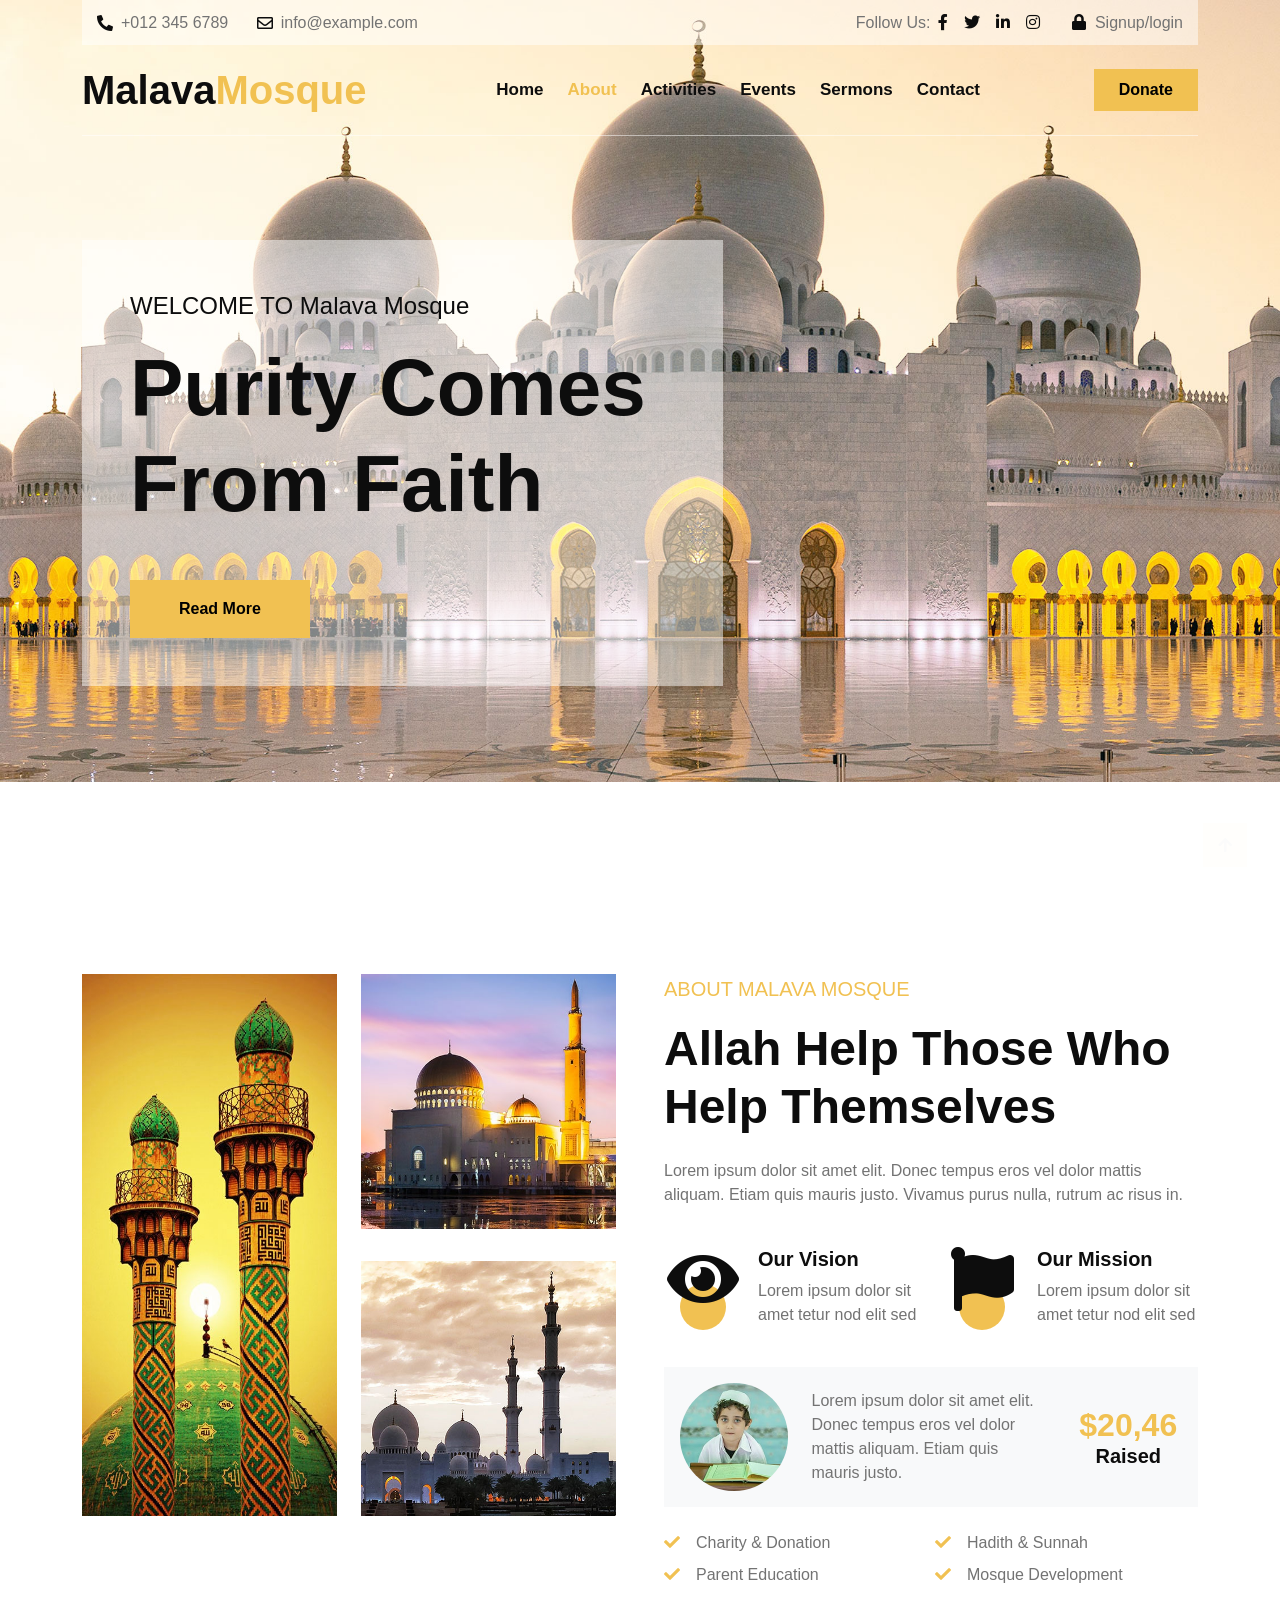
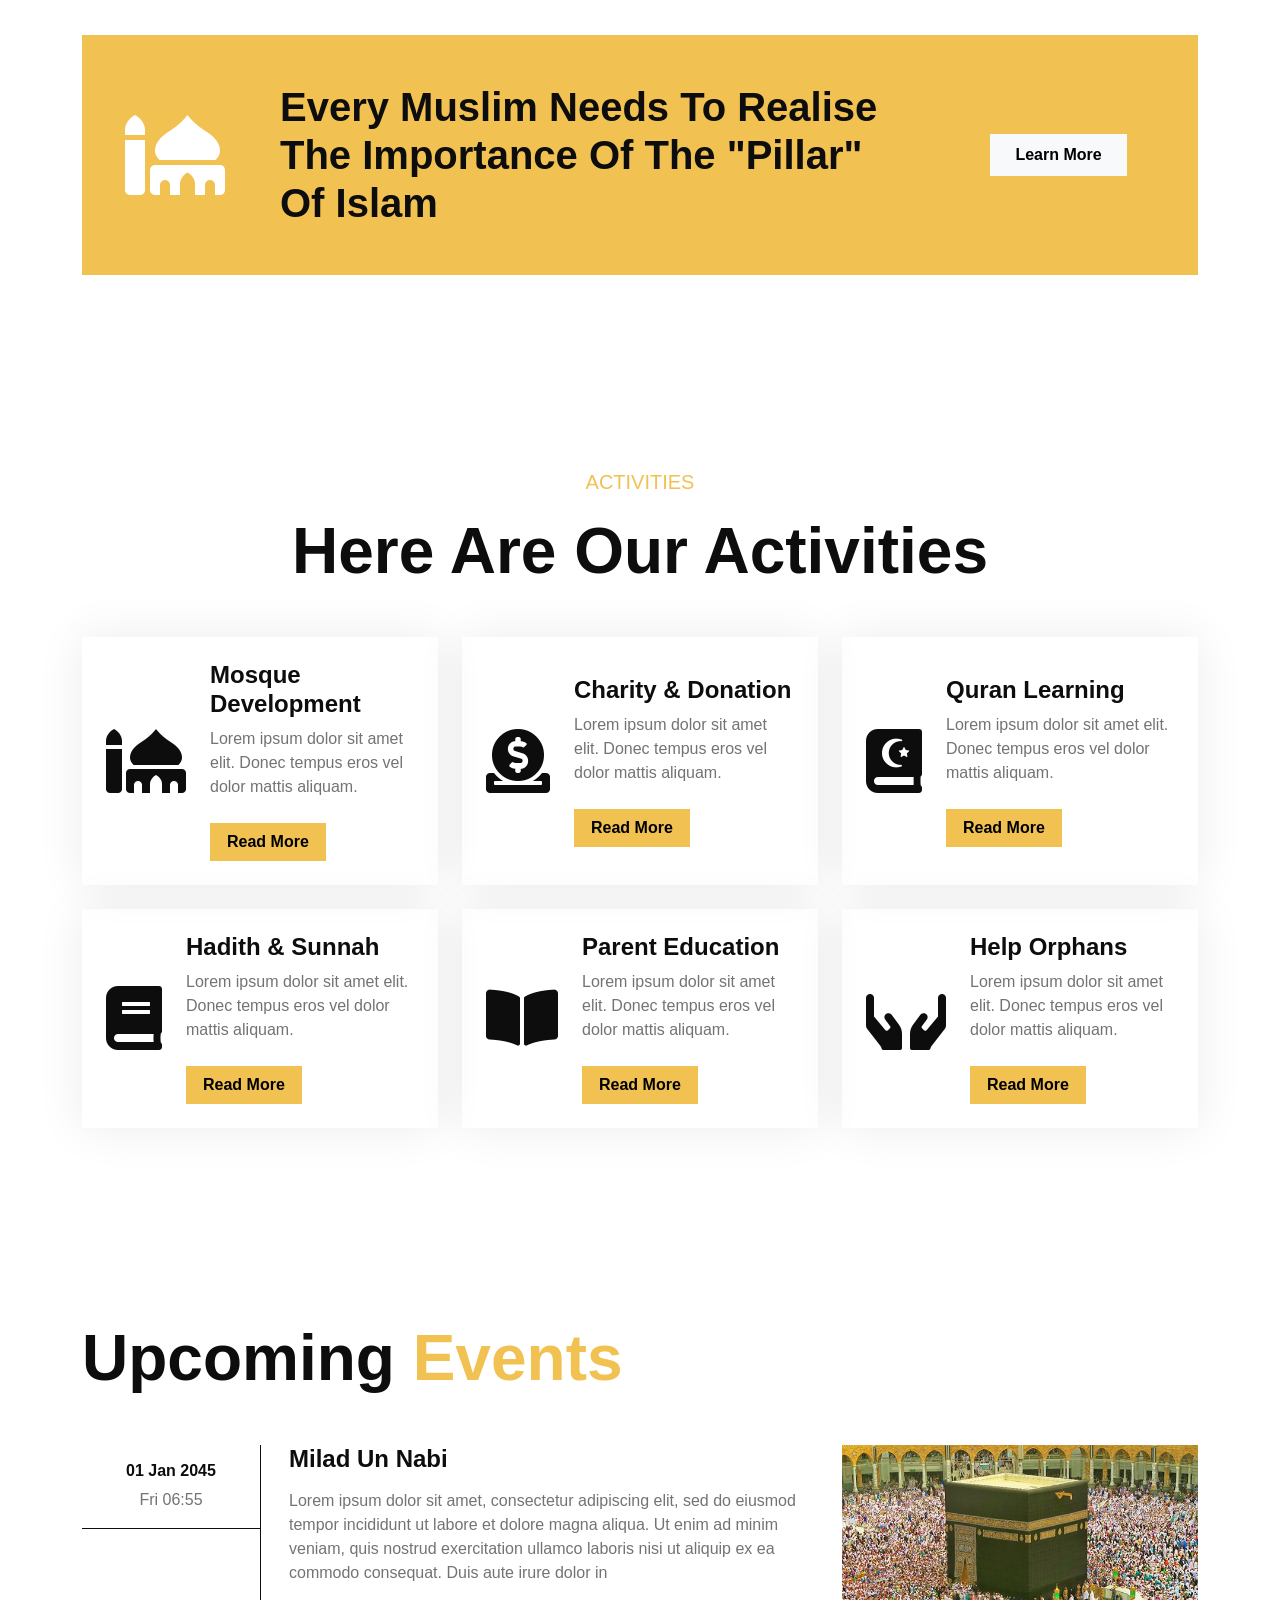
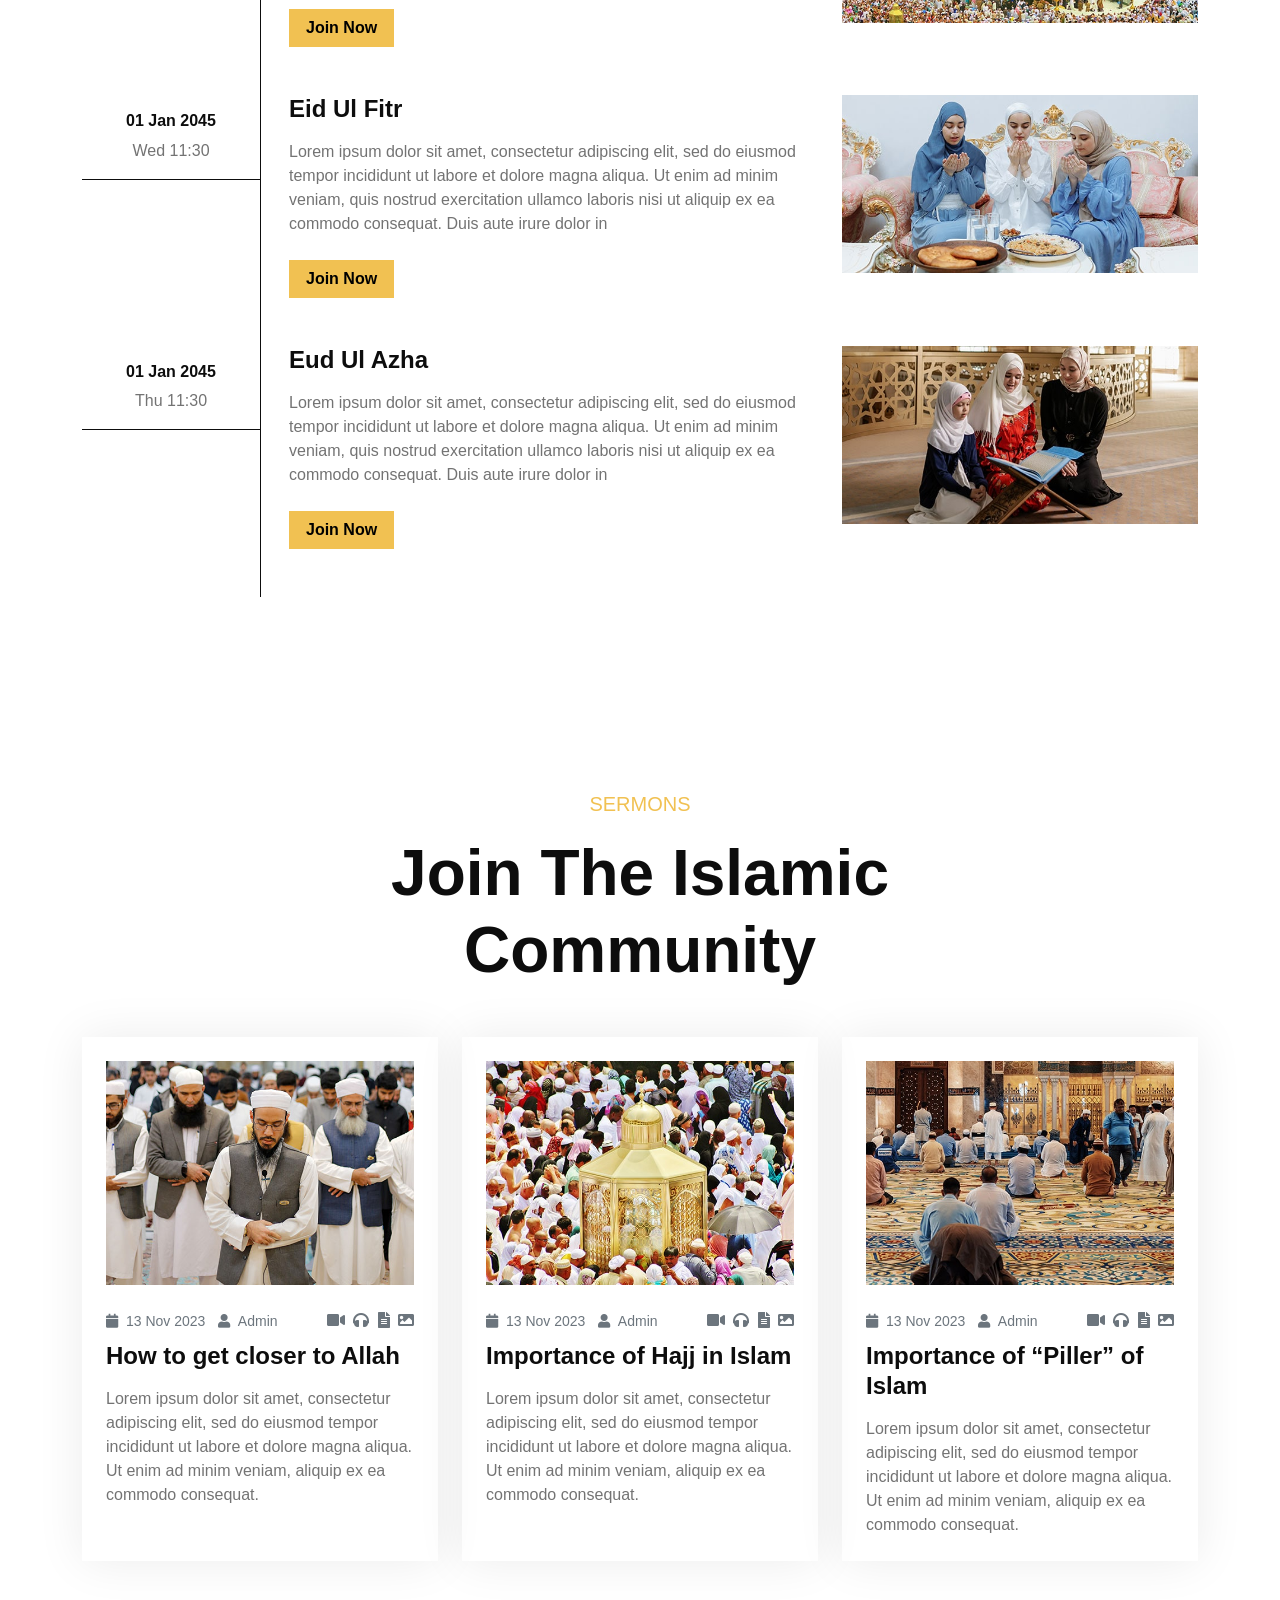
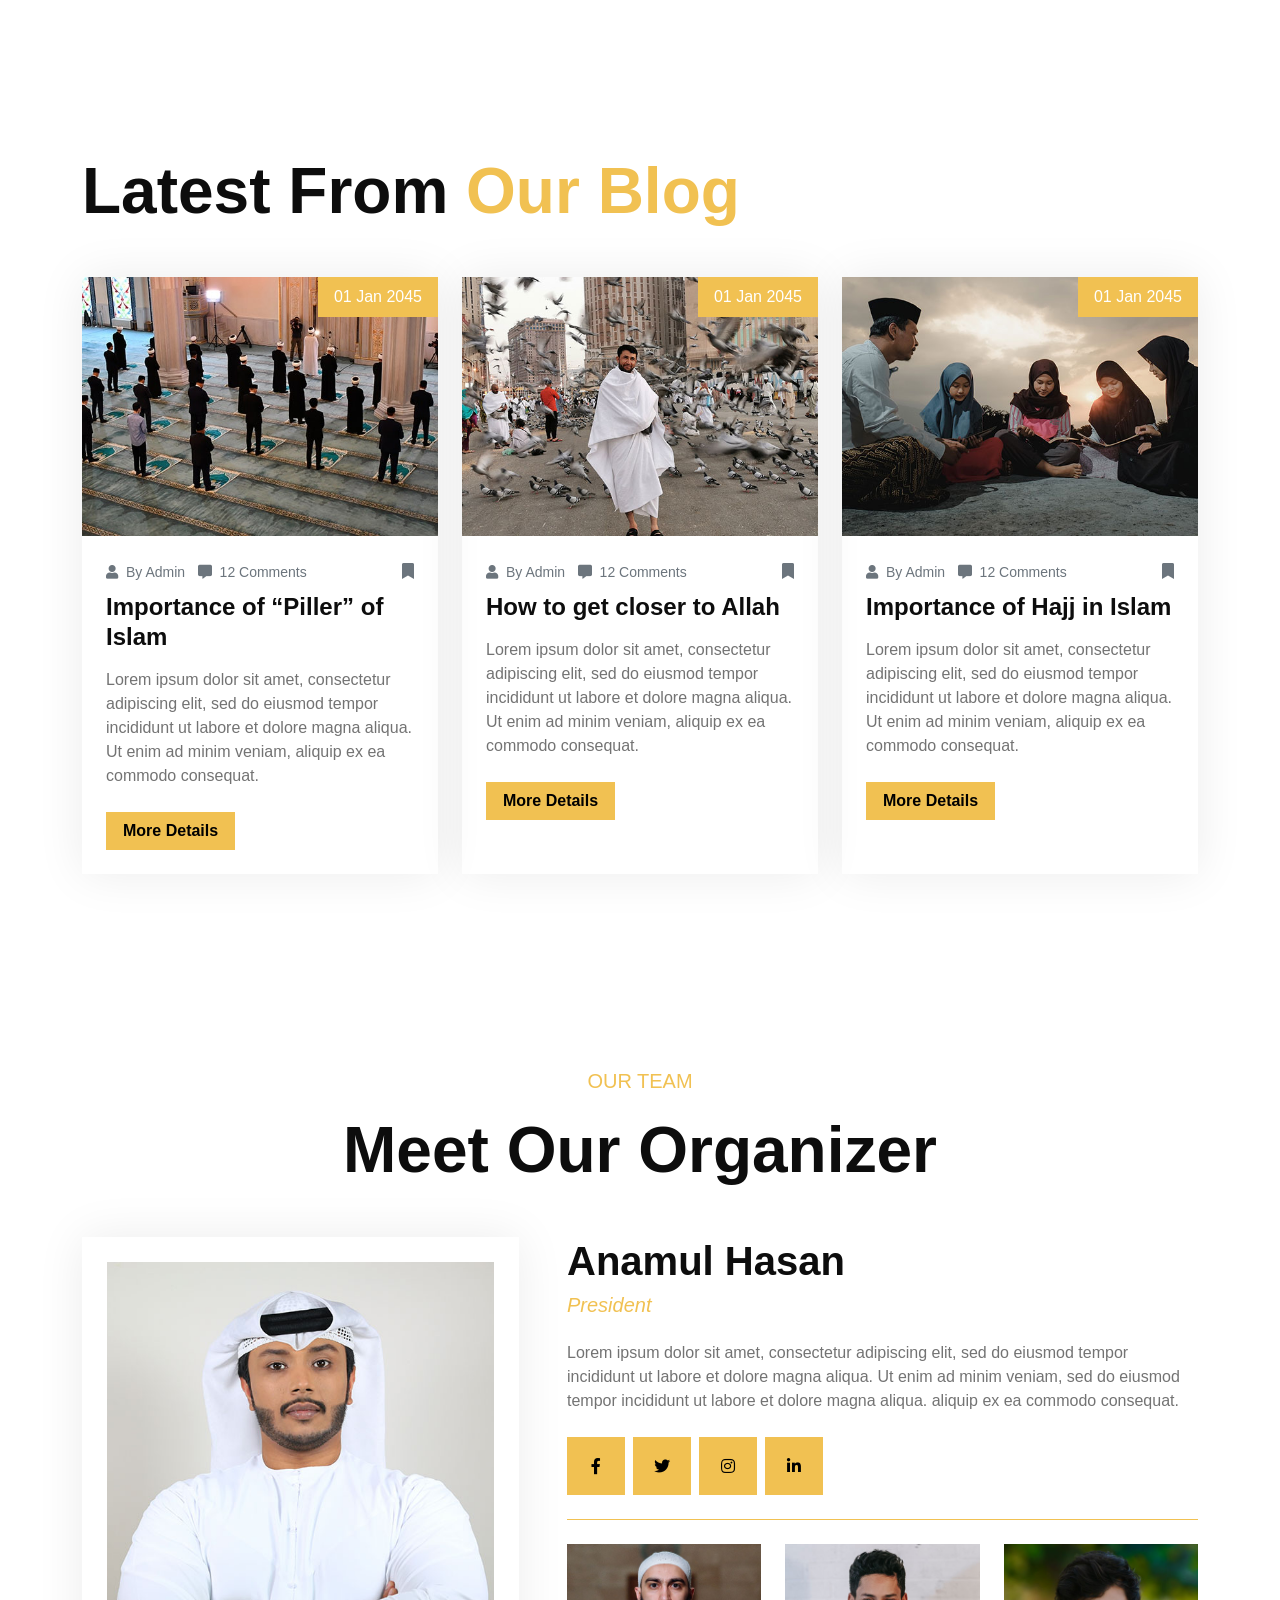
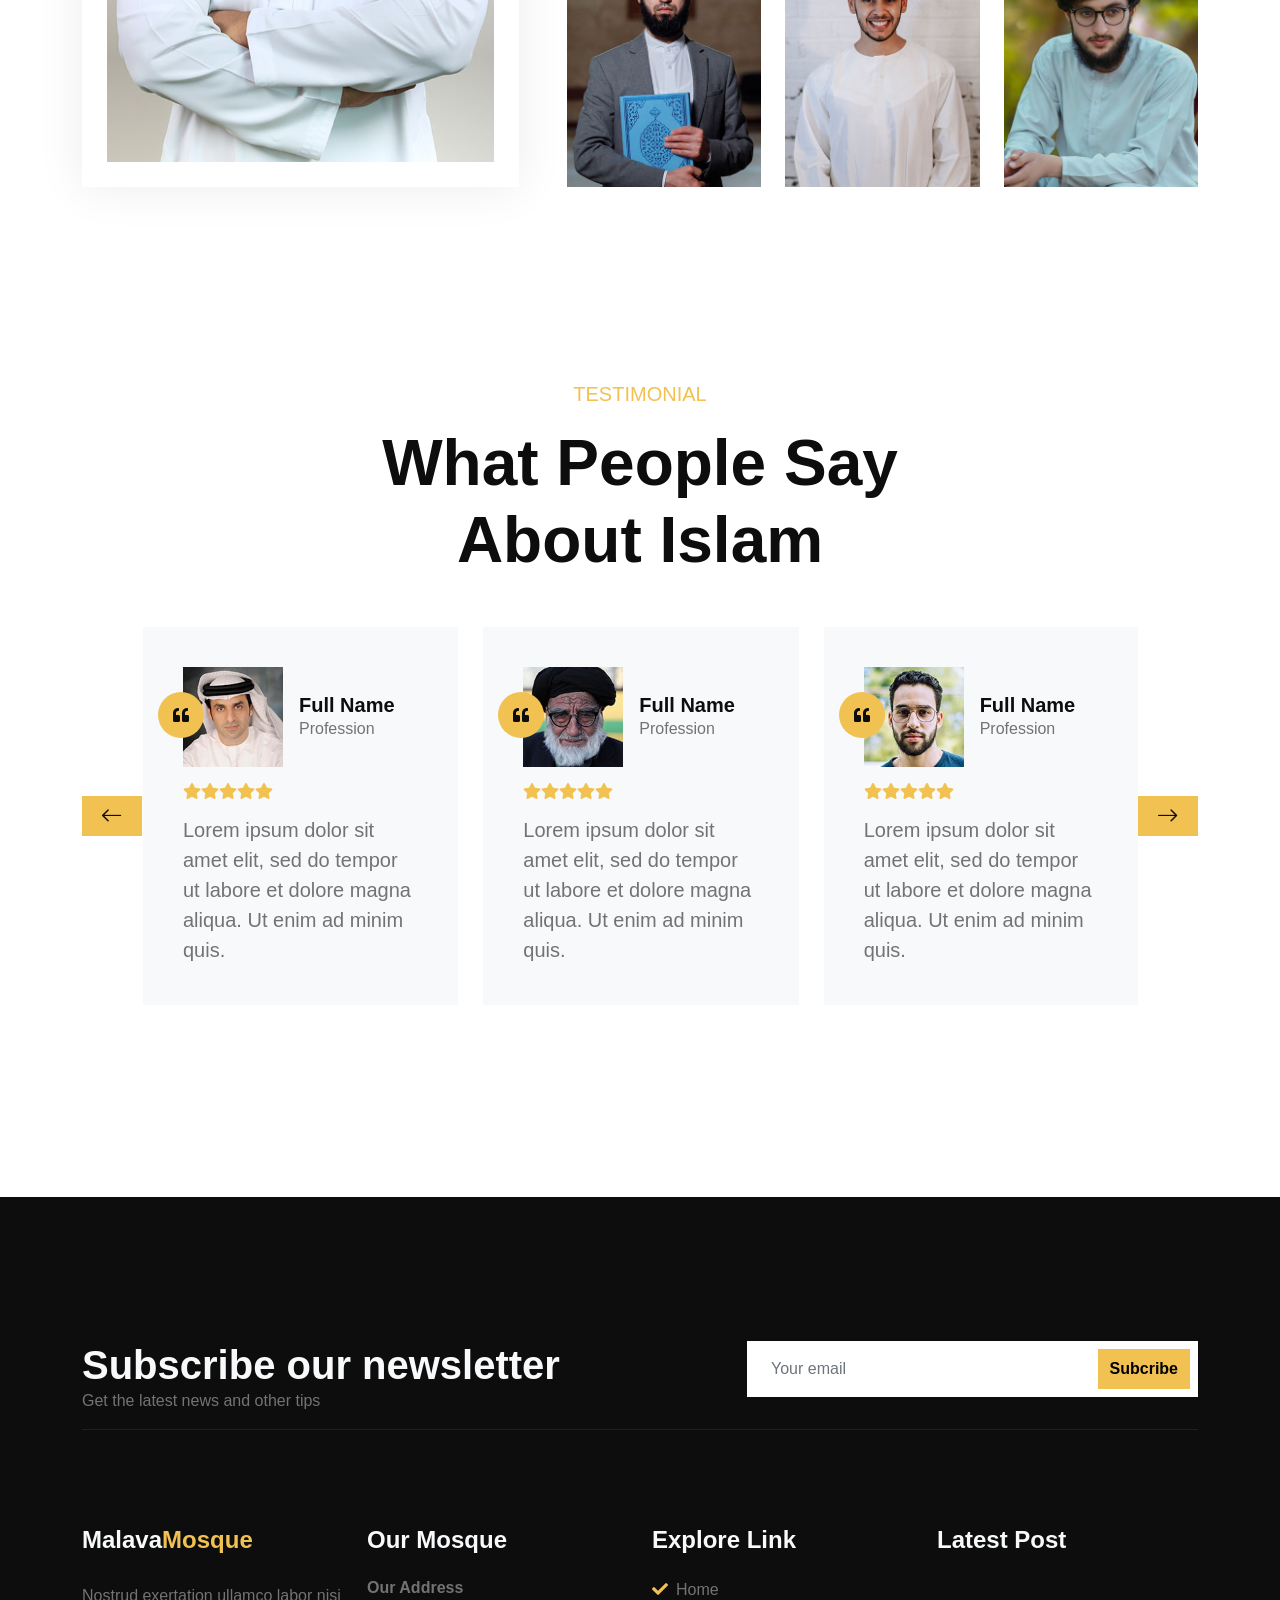
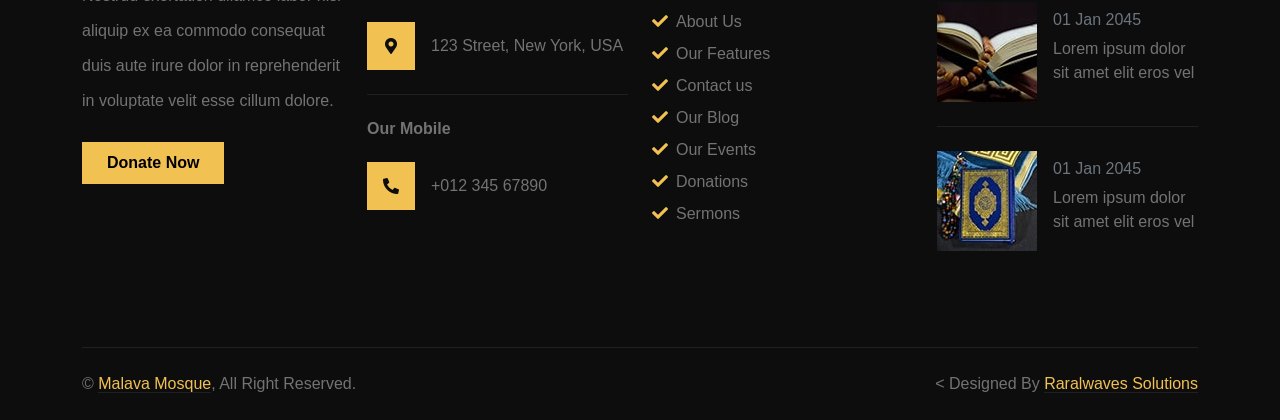
<file: index.html>
<!DOCTYPE html>
<html lang="en">

   <head>
        <meta charset="utf-8">
        <title>Malava- Mosque Website</title>
        <meta content="width=device-width, initial-scale=1.0" name="viewport">
        <meta content="" name="keywords">
        <meta content="" name="description">

        <!-- Google Web Fonts -->
        <link rel="preconnect" href="https://fonts.googleapis.com">
        <link rel="preconnect" href="https://fonts.gstatic.com" crossorigin>
        <link href="https://fonts.googleapis.com/css2?family=Open+Sans:wght@300;400;500;600;700&family=Pacifico&display=swap" rel="stylesheet">

        <!-- Icon Font Stylesheet -->
        <link rel="stylesheet" href="https://use.fontawesome.com/releases/v5.15.4/css/all.css"/>
        <link href="https://cdn.jsdelivr.net/npm/bootstrap-icons@1.4.1/font/bootstrap-icons.css" rel="stylesheet">

        <!-- Libraries Stylesheet -->
        <link href="lib/animate/animate.min.css" rel="stylesheet">
        <link href="lib/owlcarousel/assets/owl.carousel.min.css" rel="stylesheet">

        <!-- Customized Bootstrap Stylesheet -->
        <link href="css/bootstrap.min.css" rel="stylesheet">

        <!-- Template Stylesheet -->
        <link href="css/style.css" rel="stylesheet">

        

    </head>

    <body>

        <!-- Spinner Start -->
        <div id="spinner" class="show w-100 vh-100 bg-white position-fixed translate-middle top-50 start-50  d-flex align-items-center justify-content-center">
            <div class="spinner-grow text-primary" role="status"></div>
        </div>
        <!-- Spinner End -->


         <!-- Topbar start -->
        <div class="container-fluid fixed-top">
            <div class="container topbar d-none d-lg-block">
                <div class="topbar-inner">
                    <div class="row gx-0">
                        <div class="col-lg-7 text-start">
                            <div class="h-100 d-inline-flex align-items-center me-4">
                                <span class="fa fa-phone-alt me-2 text-dark"></span>
                                <a href="#" class="text-secondary"><span>+012 345 6789</span></a>
                            </div>
                            <div class="h-100 d-inline-flex align-items-center">
                                <span class="far fa-envelope me-2 text-dark"></span>
                                <a href="#" class="text-secondary"><span>info@example.com</span></a>
                            </div>
                        </div>
                        <div class="col-lg-5 text-end">
                            <div class="h-100 d-inline-flex align-items-center">
                                <span class="text-body">Follow Us:</span>
                                <a class="text-dark px-2" href=""><i class="fab fa-facebook-f"></i></a>
                                <a class="text-dark px-2" href=""><i class="fab fa-twitter"></i></a>
                                <a class="text-dark px-2" href=""><i class="fab fa-linkedin-in"></i></a>
                                <a class="text-dark px-2" href=""><i class="fab fa-instagram"></i></a>
                                <a class="text-body ps-4" href=""><i class="fa fa-lock text-dark me-1"></i> Signup/login</a>
                            </div>
                        </div>
                    </div>
                </div>
            </div>
            <div class="container">
                <nav class="navbar navbar-light navbar-expand-lg py-3">
                    <a href="index.html" class="navbar-brand">
                        <h1 class="mb-0">Malava<span class="text-primary">Mosque</span> </h1>
                    </a>
                    <button class="navbar-toggler" type="button" data-bs-toggle="collapse" data-bs-target="#navbarCollapse">
                        <span class="fa fa-bars text-primary"></span>
                    </button>
                    <div class="collapse navbar-collapse bg-white" id="navbarCollapse">
                        <div class="navbar-nav ms-lg-auto mx-xl-auto">
                            <a href="index.html" class="nav-item nav-link">Home</a>
                            <a href="about.html" class="nav-item nav-link active">About</a>
                            <a href="activity.html" class="nav-item nav-link">Activities</a>
                            <a href="event.html" class="nav-item nav-link">Events</a>
                            <a href="sermon.html" class="nav-item nav-link">Sermons</a>
                            <a href="contact.html" class="nav-item nav-link">Contact</a>
                        </div>
                        <a href="" class="btn btn-primary py-2 px-4 d-none d-xl-inline-block">Donate</a>
                    </div>
                </nav>
            </div>
        </div>
        <!-- Topbar End -->



        <!-- Hero Start -->
        <div class="container-fluid hero-header">
            <div class="container">
                <div class="row">
                    <div class="col-lg-7">
                        <div class="hero-header-inner animated zoomIn">
                            <p class="fs-4 text-dark">WELCOME TO Malava Mosque</p>
                            <h1 class="display-1 mb-5 text-dark">Purity Comes From Faith</h1>
                            <a href="" class="btn btn-primary py-3 px-5">Read More</a>
                        </div>
                    </div>
                </div>
            </div>
        </div>
        <!-- Hero End -->


        <!-- About Satrt -->
        <div class="container-fluid about py-5">
            <div class="container py-5">
                <div class="row g-5 mb-5">
                    <div class="col-xl-6">
                        <div class="row g-4">
                            <div class="col-6">
                                <img src="img/about-1.jpg" class="img-fluid h-100 wow zoomIn" data-wow-delay="0.1s" alt="">
                            </div>
                            <div class="col-6">
                                <img src="img/about-2.jpg" class="img-fluid pb-3 wow zoomIn" data-wow-delay="0.1s" alt="">
                                <img src="img/about-3.jpg" class="img-fluid pt-3 wow zoomIn" data-wow-delay="0.1s" alt="">
                            </div>
                        </div>
                    </div>
                    <div class="col-xl-6 wow fadeIn" data-wow-delay="0.5s">
                        <p class="fs-5 text-uppercase text-primary">About Malava Mosque</p>
                        <h1 class="display-5 pb-4 m-0">Allah Help Those Who Help Themselves</h1>
                        <p class="pb-4">Lorem ipsum dolor sit amet elit. Donec tempus eros vel dolor mattis aliquam. Etiam quis mauris justo. Vivamus purus nulla, rutrum ac risus in.</p>
                        <div class="row g-4 mb-4">
                            <div class="col-md-6">
                                <div class="ps-3 d-flex align-items-center justify-content-start">
                                    <span class="bg-primary btn-md-square rounded-circle mt-4 me-2"><i class="fa fa-eye text-dark fa-4x mb-5 pb-2"></i></span>
                                    <div class="ms-4">
                                        <h5>Our Vision</h5>
                                        <p>Lorem ipsum dolor sit amet tetur nod elit sed</p>
                                    </div>
                                </div>
                            </div>
                            <div class="col-md-6">
                                <div class="ps-3 d-flex align-items-center justify-content-start">
                                    <span class="bg-primary btn-md-square rounded-circle mt-4 me-2"><i class="fa fa-flag text-dark fa-4x mb-5 pb-2"></i></span>
                                    <div class="ms-4">
                                        <h5>Our Mission</h5>
                                        <p>Lorem ipsum dolor sit amet tetur nod elit sed</p>
                                    </div>
                                </div>
                            </div>
                        </div>
                        <div class="bg-light p-3 mb-4">
                            <div class="row align-items-center justify-content-center">
                                <div class="col-3">
                                    <img src="img/about-child.jpg" class="img-fluid rounded-circle" alt="">
                                </div>
                                <div class="col-6">
                                    <p class="mb-0">Lorem ipsum dolor sit amet elit. Donec tempus eros vel dolor mattis aliquam. Etiam quis mauris justo.</p>
                                </div>
                                <div class="col-3">
                                        <h2 class="mb-0 text-primary text-center">$20,46</h2>
                                        <h5 class="mb-0 text-center">Raised</h5>
                                </div>
                            </div>
                        </div>
                        <div class="row g-2">
                            <div class="col-md-6">
                                <p class="mb-2"><i class="fa fa-check text-primary me-3"></i>Charity & Donation</p>
                                <p class="mb-0"><i class="fa fa-check text-primary me-3"></i>Parent Education</p>
                            </div>
                            <div class="col-md-6">
                                <p class="mb-2"><i class="fa fa-check text-primary me-3"></i>Hadith & Sunnah</p>
                                <p class="mb-0"><i class="fa fa-check text-primary me-3"></i>Mosque Development</p>
                            </div>
                        </div>
                    </div>
                </div>
                <div class="container text-center bg-primary py-5 wow fadeIn" data-wow-delay="0.1s">
                    <div class="row g-4 align-items-center">
                        <div class="col-lg-2">
                            <i class="fa fa-mosque fa-5x text-white"></i>
                        </div>
                        <div class="col-lg-7 text-center text-lg-start">
                            <h1 class="mb-0">Every Muslim Needs To Realise The Importance Of The "Pillar" Of Islam</h1>
                        </div>
                        <div class="col-lg-3">
                            <a href="" class="btn btn-light py-2 px-4">Learn More</a>
                        </div>
                    </div>
                </div>
            </div>
        </div>
        <!-- About End -->


        <!-- Activities Start -->
        <div class="container-fluid activities py-5">
            <div class="container py-5">
                <div class="mx-auto text-center mb-5 wow fadeIn" data-wow-delay="0.1s" style="max-width: 700px;">
                    <p class="fs-5 text-uppercase text-primary">Activities</p>
                    <h1 class="display-3">Here Are Our Activities</h1>
                </div>
                <div class="row g-4">
                    <div class="col-lg-6 col-xl-4">
                        <div class="activities-item p-4 wow fadeIn" data-wow-delay="0.1s">
                            <i class="fa fa-mosque fa-4x text-dark"></i>
                            <div class="ms-4">
                                <h4>Mosque Development</h4>
                                <p class="mb-4">Lorem ipsum dolor sit amet elit. Donec tempus eros vel dolor mattis aliquam.</p>
                                <a href="" class="btn btn-primary px-3">Read More</a>
                            </div>
                        </div>
                    </div>
                    <div class="col-lg-6 col-xl-4">
                        <div class="activities-item p-4 wow fadeIn" data-wow-delay="0.3s">
                            <i class="fa fa-donate fa-4x text-dark"></i>
                            <div class="ms-4">
                                <h4>Charity & Donation</h4>
                                <p class="mb-4">Lorem ipsum dolor sit amet elit. Donec tempus eros vel dolor mattis aliquam.</p>
                                <a href="" class="btn btn-primary px-3">Read More</a>
                            </div>
                        </div>
                    </div>
                    <div class="col-lg-6 col-xl-4">
                        <div class="activities-item p-4 wow fadeIn" data-wow-delay="0.5s">
                            <i class="fa fa-quran fa-4x text-dark"></i>
                            <div class="ms-4">
                                <h4>Quran Learning</h4>
                                <p class="mb-4">Lorem ipsum dolor sit amet elit. Donec tempus eros vel dolor mattis aliquam.</p>
                                <a href="" class="btn btn-primary px-3">Read More</a>
                            </div>
                        </div>
                    </div>
                    <div class="col-lg-6 col-xl-4">
                        <div class="activities-item p-4 wow fadeIn" data-wow-delay="0.1s">
                            <i class="fa fa-book fa-4x text-dark"></i>
                            <div class="ms-4">
                                <h4>Hadith & Sunnah</h4>
                                <p class="mb-4">Lorem ipsum dolor sit amet elit. Donec tempus eros vel dolor mattis aliquam.</p>
                                <a href="" class="btn btn-primary px-3">Read More</a>
                            </div>
                        </div>
                    </div>
                    <div class="col-lg-6 col-xl-4">
                        <div class="activities-item p-4 wow fadeIn" data-wow-delay="0.3s">
                            <i class="fa fa-book-open fa-4x text-dark"></i>
                            <div class="ms-4">
                                <h4>Parent Education</h4>
                                <p class="mb-4">Lorem ipsum dolor sit amet elit. Donec tempus eros vel dolor mattis aliquam.</p>
                                <a href="" class="btn btn-primary px-3">Read More</a>
                            </div>
                        </div>
                    </div>
                    <div class="col-lg-6 col-xl-4">
                        <div class="activities-item p-4 wow fadeIn" data-wow-delay="0.5s">
                            <i class="fa fa-hands fa-4x text-dark"></i>
                            <div class="ms-4">
                                <h4>Help Orphans</h4>
                                <p class="mb-4">Lorem ipsum dolor sit amet elit. Donec tempus eros vel dolor mattis aliquam.</p>
                                <a href="" class="btn btn-primary px-3">Read More</a>
                            </div>
                        </div>
                    </div>
                </div>
            </div>
        </div>
        <!-- Activities Start -->


        <!-- Events Start -->
        <div class="container-fluid event py-5">
            <div class="container py-5">
                <h1 class="display-3 mb-5 wow fadeIn" data-wow-delay="0.1s">Upcoming <span class="text-primary">Events</span></h1>
                <div class="row g-4 event-item wow fadeIn" data-wow-delay="0.1s">
                    <div class="col-3 col-lg-2 pe-0">
                        <div class="text-center border-bottom border-dark py-3 px-2">
                            <h6>01 Jan 2045</h6>
                            <p class="mb-0">Fri 06:55</p>
                        </div>
                    </div>
                    <div class="col-9 col-lg-6 border-start border-dark pb-5">
                        <div class="ms-3">
                            <h4 class="mb-3">Milad Un Nabi</h4>
                            <p class="mb-4">Lorem ipsum dolor sit amet, consectetur adipiscing elit, sed do eiusmod tempor incididunt ut labore et dolore magna aliqua. Ut enim ad minim veniam, quis nostrud exercitation ullamco laboris nisi ut 
                                aliquip ex ea commodo consequat. Duis aute irure dolor in </p>
                            <a href="#" class="btn btn-primary px-3">Join Now</a>
                        </div>
                    </div>
                    <div class="col-12 col-lg-4">
                        <div class="overflow-hidden mb-5">
                            <img src="img/events-1.jpg" class="img-fluid w-100" alt="">
                        </div>
                    </div>
                </div>
                <div class="row g-4 event-item wow fadeIn" data-wow-delay="0.3s">
                    <div class="col-3 col-lg-2 pe-0">
                        <div class="text-center border-bottom border-dark py-3 px-2">
                            <h6>01 Jan 2045</h6>
                            <p class="mb-0">Wed 11:30</p>
                        </div>
                    </div>
                    <div class="col-9 col-lg-6 border-start border-dark pb-5">
                        <div class="ms-3">
                            <h4 class="mb-3">Eid Ul Fitr</h4>
                            <p class="mb-4">Lorem ipsum dolor sit amet, consectetur adipiscing elit, sed do eiusmod tempor incididunt ut labore et dolore magna aliqua. Ut enim ad minim veniam, quis nostrud exercitation ullamco laboris nisi ut 
                                aliquip ex ea commodo consequat. Duis aute irure dolor in </p>
                            <a href="#" class="btn btn-primary px-3">Join Now</a>
                        </div>
                    </div>
                    <div class="col-12 col-lg-4">
                        <div class="overflow-hidden mb-5">
                            <img src="img/events-2.jpg" class="img-fluid w-100" alt="">
                        </div>
                    </div>
                </div>
                <div class="row g-4 event-item wow fadeIn" data-wow-delay="0.5s">
                    <div class="col-3 col-lg-2 pe-0">
                        <div class="text-center border-bottom border-dark py-3 px-2">
                            <h6>01 Jan 2045</h6>
                            <p class="mb-0">Thu 11:30</p>
                        </div>
                    </div>
                    <div class="col-9 col-lg-6 border-start border-dark pb-5">
                        <div class="ms-3">
                            <h4 class="mb-3">Eud Ul Azha</h4>
                            <p class="mb-4">Lorem ipsum dolor sit amet, consectetur adipiscing elit, sed do eiusmod tempor incididunt ut labore et dolore magna aliqua. Ut enim ad minim veniam, quis nostrud exercitation ullamco laboris nisi ut 
                                aliquip ex ea commodo consequat. Duis aute irure dolor in </p>
                            <a href="#" class="btn btn-primary px-3">Join Now</a>
                        </div>
                    </div>
                    <div class="col-12 col-lg-4">
                        <div class="overflow-hidden mb-5">
                            <img src="img/events-3.jpg" class="img-fluid w-100" alt="">
                        </div>
                    </div>
                </div>
            </div>
        </div>
        <!-- Events End -->


        <!-- Sermon Start -->
        <div class="container-fluid sermon py-5">
            <div class="container py-5">
                <div class="text-center mx-auto mb-5 wow fadeIn" data-wow-delay="0.1s" style="max-width: 700px;">
                    <p class="fs-5 text-uppercase text-primary">Sermons</p>
                    <h1 class="display-3">Join The Islamic Community</h1>
                </div>
                <div class="row g-4 justify-content-center">
                    <div class="col-lg-6 col-xl-4">
                        <div class="sermon-item wow fadeIn" data-wow-delay="0.1s">
                            <div class="overflow-hidden p-4 pb-0">
                                <img src="img/sermon-1.jpg" class="img-fluid w-100" alt="">
                            </div>
                            <div class="p-4">
                                <div class="sermon-meta d-flex justify-content-between pb-2">
                                    <div class="">
                                        <small><i class="fa fa-calendar me-2 text-muted"></i><a href="" class="text-muted me-2">13 Nov 2023</small></a>
                                        <small><i class="fas fa-user me-2 text-muted"></i><a href="" class="text-muted">Admin</small></a>
                                    </div>
                                    <div class="">
                                        <a href="" class="me-1"><i class="fas fa-video text-muted"></i></a>
                                        <a href="" class="me-1"><i class="fas fa-headphones text-muted"></i></a>
                                        <a href="" class="me-1"><i class="fas fa-file-alt text-muted"></i></a>
                                        <a href="" class=""><i class="fas fa-image text-muted"></i></a>
                                    </div>
                                </div>
                                <a href="" class="d-inline-block h4 lh-sm mb-3">How to get closer to Allah</a>
                                <p class="mb-0">Lorem ipsum dolor sit amet, consectetur adipiscing elit, sed do eiusmod tempor incididunt ut labore et dolore magna aliqua. Ut enim ad minim veniam, 
                                aliquip ex ea commodo consequat.</p>
                            </div>
                        </div>
                    </div>
                   <div class="col-lg-6 col-xl-4">
                        <div class="sermon-item wow fadeIn" data-wow-delay="0.3s">
                            <div class="overflow-hidden p-4 pb-0">
                                <img src="img/sermon-2.jpg" class="img-fluid w-100" alt="">
                            </div>
                            <div class="p-4">
                                <div class="sermon-meta d-flex justify-content-between pb-2">
                                    <div class="">
                                        <small><i class="fa fa-calendar me-2 text-muted"></i><a href="" class="text-muted me-2">13 Nov 2023</small></a>
                                        <small><i class="fas fa-user me-2 text-muted"></i><a href="" class="text-muted">Admin</small></a>
                                    </div>
                                    <div class="">
                                        <a href="" class="me-1"><i class="fas fa-video text-muted"></i></a>
                                        <a href="" class="me-1"><i class="fas fa-headphones text-muted"></i></a>
                                        <a href="" class="me-1"><i class="fas fa-file-alt text-muted"></i></a>
                                        <a href="" class=""><i class="fas fa-image text-muted"></i></a>
                                    </div>
                                </div>
                                <a href="" class="d-inline-block h4 lh-sm mb-3">Importance of Hajj in Islam</a>
                                <p class="mb-0">Lorem ipsum dolor sit amet, consectetur adipiscing elit, sed do eiusmod tempor incididunt ut labore et dolore magna aliqua. Ut enim ad minim veniam, 
                                aliquip ex ea commodo consequat.</p>
                            </div>
                        </div>
                    </div>
                   <div class="col-lg-6 col-xl-4">
                        <div class="sermon-item wow fadeIn" data-wow-delay="0.5s">
                            <div class="overflow-hidden p-4 pb-0">
                                <img src="img/sermon-3.jpg" class="img-fluid w-100" alt="">
                            </div>
                            <div class="p-4">
                                <div class="sermon-meta d-flex justify-content-between pb-2">
                                    <div class="">
                                        <small><i class="fa fa-calendar me-2 text-muted"></i><a href="" class="text-muted me-2">13 Nov 2023</small></a>
                                        <small><i class="fas fa-user me-2 text-muted"></i><a href="" class="text-muted">Admin</small></a>
                                    </div>
                                    <div class="">
                                        <a href="" class="me-1"><i class="fas fa-video text-muted"></i></a>
                                        <a href="" class="me-1"><i class="fas fa-headphones text-muted"></i></a>
                                        <a href="" class="me-1"><i class="fas fa-file-alt text-muted"></i></a>
                                        <a href="" class=""><i class="fas fa-image text-muted"></i></a>
                                    </div>
                                </div>
                                <a href="" class="d-inline-block h4 lh-sm mb-3">Importance of “Piller” of Islam</a>
                                <p class="mb-0">Lorem ipsum dolor sit amet, consectetur adipiscing elit, sed do eiusmod tempor incididunt ut labore et dolore magna aliqua. Ut enim ad minim veniam, 
                                aliquip ex ea commodo consequat.</p>
                            </div>
                        </div>
                    </div>
                </div>
            </div>
        </div>
        <!-- Sermon End -->


        <!-- Blog Start -->
        <div class="container-fluid py-5">
            <div class="container py-5">
                <h1 class="display-3 mb-5 wow fadeIn" data-wow-delay="0.1s">Latest From <span class="text-primary">Our Blog</span></h1>
                <div class="row g-4 justify-content-center">
                    <div class="col-lg-6 col-xl-4">
                        <div class="blog-item wow fadeIn" data-wow-delay="0.1s">
                            <div class="blog-img position-relative overflow-hidden">
                                <img src="img/blog-1.jpg" class="img-fluid w-100" alt="">
                                <div class="bg-primary d-inline px-3 py-2 text-center text-white position-absolute top-0 end-0">01 Jan 2045</div>
                            </div>
                            <div class="p-4">
                                <div class="blog-meta d-flex justify-content-between pb-2">
                                    <div class="">
                                        <small><i class="fas fa-user me-2 text-muted"></i><a href="" class="text-muted me-2">By Admin</small></a>
                                        <small><i class="fa fa-comment-alt me-2 text-muted"></i><a href="" class="text-muted me-2">12 Comments</small></a>
                                    </div>
                                    <div class="">
                                        <a href=""><i class="fas fa-bookmark text-muted"></i></a>
                                    </div>
                                </div>
                                <a href="" class="d-inline-block h4 lh-sm mb-3">Importance of “Piller” of Islam</a>
                                <p class="mb-4">Lorem ipsum dolor sit amet, consectetur adipiscing elit, sed do eiusmod tempor incididunt ut labore et dolore magna aliqua. Ut enim ad minim veniam, 
                                aliquip ex ea commodo consequat.</p>
                                <a href="#" class="btn btn-primary px-3">More Details</a>
                            </div>
                        </div>
                    </div>
                    <div class="col-lg-6 col-xl-4">
                        <div class="blog-item wow fadeIn" data-wow-delay="0.3s">
                            <div class="blog-img position-relative overflow-hidden">
                                <img src="img/blog-2.jpg" class="img-fluid w-100" alt="">
                                <div class="bg-primary d-inline px-3 py-2 text-center text-white position-absolute top-0 end-0">01 Jan 2045</div>
                            </div>
                            <div class="p-4">
                                <div class="blog-meta d-flex justify-content-between pb-2">
                                    <div class="">
                                        <small><i class="fas fa-user me-2 text-muted"></i><a href="" class="text-muted me-2">By Admin</small></a>
                                        <small><i class="fa fa-comment-alt me-2 text-muted"></i><a href="" class="text-muted me-2">12 Comments</small></a>
                                    </div>
                                    <div class="">
                                        <a href=""><i class="fas fa-bookmark text-muted"></i></a>
                                    </div>
                                </div>
                                <a href="" class="d-inline-block h4 lh-sm mb-3">How to get closer to Allah</a>
                                <p class="mb-4">Lorem ipsum dolor sit amet, consectetur adipiscing elit, sed do eiusmod tempor incididunt ut labore et dolore magna aliqua. Ut enim ad minim veniam, 
                                aliquip ex ea commodo consequat.</p>
                                <a href="#" class="btn btn-primary px-3">More Details</a>
                            </div>
                        </div>
                    </div>
                   <div class="col-lg-6 col-xl-4">
                        <div class="blog-item wow fadeIn" data-wow-delay="0.5s">
                            <div class="blog-img position-relative overflow-hidden">
                                <img src="img/blog-3.jpg" class="img-fluid w-100" alt="">
                                <div class="bg-primary d-inline px-3 py-2 text-center text-white position-absolute top-0 end-0">01 Jan 2045</div>
                            </div>
                            <div class="p-4">
                                <div class="blog-meta d-flex justify-content-between pb-2">
                                    <div class="">
                                        <small><i class="fas fa-user me-2 text-muted"></i><a href="" class="text-muted me-2">By Admin</small></a>
                                        <small><i class="fa fa-comment-alt me-2 text-muted"></i><a href="" class="text-muted me-2">12 Comments</small></a>
                                    </div>
                                    <div class="">
                                        <a href=""><i class="fas fa-bookmark text-muted"></i></a>
                                    </div>
                                </div>
                                <a href="" class="d-inline-block h4 lh-sm mb-3">Importance of Hajj in Islam</a>
                                <p class="mb-4">Lorem ipsum dolor sit amet, consectetur adipiscing elit, sed do eiusmod tempor incididunt ut labore et dolore magna aliqua. Ut enim ad minim veniam, 
                                aliquip ex ea commodo consequat.</p>
                                <a href="#" class="btn btn-primary px-3">More Details</a>
                            </div>
                        </div>
                    </div>
                </div>
            </div>
        </div>
        <!-- Blog End -->


        <!-- Team Start -->
        <div class="container-fluid team py-5">
            <div class="container py-5">
                <div class="text-center mx-auto mb-5 wow fadeIn" data-wow-delay="0.1s" style="max-width: 700px;">
                    <p class="fs-5 text-uppercase text-primary">Our Team</p>
                    <h1 class="display-3">Meet Our Organizer</h1>
                </div>
                <div class="row g-5">
                    <div class="col-lg-4 col-xl-5">
                        <div class="team-img wow zoomIn" data-wow-delay="0.1s">
                            <img src="img/team-1.jpg" class="img-fluid" alt="">
                        </div>
                    </div>
                    <div class="col-lg-8 col-xl-7">
                        <div class="team-item wow fadeIn" data-wow-delay="0.1s">
                            <h1>Anamul Hasan</h1>
                            <h5 class="fw-normal fst-italic text-primary mb-4">President</h5>
                            <p class="mb-4">Lorem ipsum dolor sit amet, consectetur adipiscing elit, sed do eiusmod tempor incididunt ut labore et dolore magna aliqua. Ut enim ad minim veniam, 
                            sed do eiusmod tempor incididunt ut labore et dolore magna aliqua. aliquip ex ea commodo consequat.</p>
                            <div class="team-icon d-flex pb-4 mb-4 border-bottom border-primary">
                                <a class="btn btn-primary btn-lg-square me-2" href=""><i class="fab fa-facebook-f"></i></a>
                                <a class="btn btn-primary btn-lg-square me-2" href=""><i class="fab fa-twitter"></i></a>
                                <a href="#" class="btn btn-primary btn-lg-square me-2"><i class="fab fa-instagram"></i></a>
                                <a href="#" class="btn btn-primary btn-lg-square"><i class="fab fa-linkedin-in"></i></a>
                            </div>
                        </div>
                        <div class="row g-4">
                            <div class="col-md-4">
                                <div class="team-item wow zoomIn" data-wow-delay="0.2s">
                                    <img src="img/team-2.jpg" class="img-fluid w-100" alt="">
                                    <div class="team-content text-dark text-center py-3">
                                        <div class="team-content-inner">
                                            <h5 class="mb-0">Mustafa Kamal</h5>
                                            <p class="text-dark">Imam</p>
                                            <div class="team-icon d-flex align-items-center justify-content-center">
                                                <a class="btn btn-primary btn-sm-square me-2" href=""><i class="fab fa-facebook-f"></i></a>
                                                <a class="btn btn-primary btn-sm-square me-2" href=""><i class="fab fa-twitter"></i></a>
                                                <a href="#" class="btn btn-primary btn-sm-square me-2"><i class="fab fa-instagram"></i></a>
                                                <a href="#" class="btn btn-primary btn-sm-square"><i class="fab fa-linkedin-in"></i></a>
                                            </div>
                                        </div>
                                    </div>
                                </div>
                            </div>
                            <div class="col-md-4">
                                <div class="team-item wow zoomIn" data-wow-delay="0.4s">
                                    <img src="img/team-3.jpg" class="img-fluid w-100" alt="">
                                    <div class="team-content text-dark text-center py-3">
                                        <div class="team-content-inner">
                                            <h5 class="mb-0">Nahiyan Momen</h5>
                                            <p class="text-dark">Teacher</p>
                                            <div class="team-icon d-flex align-items-center justify-content-center">
                                                <a class="btn btn-primary btn-sm-square me-2" href=""><i class="fab fa-facebook-f"></i></a>
                                                <a class="btn btn-primary btn-sm-square me-2" href=""><i class="fab fa-twitter"></i></a>
                                                <a href="#" class="btn btn-primary btn-sm-square me-2"><i class="fab fa-instagram"></i></a>
                                                <a href="#" class="btn btn-primary btn-sm-square"><i class="fab fa-linkedin-in"></i></a>
                                            </div>
                                        </div>
                                    </div>
                                </div>
                            </div>
                            <div class="col-md-4">
                                <div class="team-item wow zoomIn" data-wow-delay="0.6s">
                                    <img src="img/team-4.jpg" class="img-fluid w-100" alt="">
                                    <div class="team-content text-dark text-center py-3">
                                        <div class="team-content-inner">
                                            <h5 class="mb-0">Asfaque Ali</h5>
                                            <p class="text-dark">Volunteer</p>
                                            <div class="team-icon d-flex align-items-center justify-content-center">
                                                <a class="btn btn-primary btn-sm-square me-2" href=""><i class="fab fa-facebook-f"></i></a>
                                                <a class="btn btn-primary btn-sm-square me-2" href=""><i class="fab fa-twitter"></i></a>
                                                <a href="#" class="btn btn-primary btn-sm-square me-2"><i class="fab fa-instagram"></i></a>
                                                <a href="#" class="btn btn-primary btn-sm-square"><i class="fab fa-linkedin-in"></i></a>
                                            </div>
                                        </div>
                                    </div>
                                </div>
                            </div>
                        </div>
                    </div>
                </div>
            </div>
        </div>
        <!-- Team End -->


        <!-- Testiminial Start -->
        <div class="container-fluid testimonial py-5">
            <div class="container py-5">
                <div class="text-center mx-auto mb-5 wow fadeIn" data-wow-delay="0.1s" style="max-width: 700px;">
                    <p class="fs-5 text-uppercase text-primary">Testimonial</p>
                    <h1 class="display-3">What People Say About Islam</h1>
                </div>
                <div class="owl-carousel testimonial-carousel wow fadeIn" data-wow-delay="0.1s">
                    <div class="testimonial-item">
                        <div class="d-flex mb-3">
                            <div class="position-relative">
                                <img src="img/testimonial-1.jpg" class="img-fluid" alt="">
                                <div class="btn-md-square bg-primary rounded-circle position-absolute" style="top: 25px; left: -25px;">
                                    <i class="fa fa-quote-left text-dark"></i>
                                </div>
                            </div>
                            <div class="ps-3 my-auto ">
                                <h5 class="mb-0">Full Name</h5>
                                <p class="m-0">Profession</p>
                            </div>
                        </div>
                        <div class="testimonial-content">
                            <div class="d-flex">
                                <i class="fas fa-star text-primary"></i>
                                <i class="fas fa-star text-primary"></i>
                                <i class="fas fa-star text-primary"></i>
                                <i class="fas fa-star text-primary"></i>
                                <i class="fas fa-star text-primary"></i>
                            </div>
                            <p class="fs-5 m-0 pt-3">Lorem ipsum dolor sit amet elit, sed do tempor ut labore et dolore magna aliqua. Ut enim ad minim quis.</p>
                        </div>
                    </div>
                    <div class="testimonial-item">
                        <div class="d-flex mb-3">
                            <div class="position-relative">
                                <img src="img/testimonial-2.jpg" class="img-fluid" alt="">
                                <div class="btn-md-square bg-primary rounded-circle position-absolute" style="top: 25px; left: -25px;">
                                    <i class="fa fa-quote-left text-dark"></i>
                                </div>
                            </div>
                            <div class="ps-3 my-auto ">
                                <h5 class="mb-0">Full Name</h5>
                                <p class="m-0">Profession</p>
                            </div>
                        </div>
                        <div class="testimonial-content">
                            <div class="d-flex">
                                <i class="fas fa-star text-primary"></i>
                                <i class="fas fa-star text-primary"></i>
                                <i class="fas fa-star text-primary"></i>
                                <i class="fas fa-star text-primary"></i>
                                <i class="fas fa-star text-primary"></i>
                            </div>
                            <p class="fs-5 m-0 pt-3">Lorem ipsum dolor sit amet elit, sed do tempor ut labore et dolore magna aliqua. Ut enim ad minim quis.</p>
                        </div>
                    </div>
                    <div class="testimonial-item">
                        <div class="d-flex mb-3">
                            <div class="position-relative">
                                <img src="img/testimonial-3.jpg" class="img-fluid" alt="">
                                <div class="btn-md-square bg-primary rounded-circle position-absolute" style="top: 25px; left: -25px;">
                                    <i class="fa fa-quote-left text-dark"></i>
                                </div>
                            </div>
                            <div class="ps-3 my-auto ">
                                <h5 class="mb-0">Full Name</h5>
                                <p class="m-0">Profession</p>
                            </div>
                        </div>
                        <div class="testimonial-content">
                            <div class="d-flex">
                                <i class="fas fa-star text-primary"></i>
                                <i class="fas fa-star text-primary"></i>
                                <i class="fas fa-star text-primary"></i>
                                <i class="fas fa-star text-primary"></i>
                                <i class="fas fa-star text-primary"></i>
                            </div>
                            <p class="fs-5 m-0 pt-3">Lorem ipsum dolor sit amet elit, sed do tempor ut labore et dolore magna aliqua. Ut enim ad minim quis.</p>
                        </div>
                    </div>
                    <div class="testimonial-item">
                        <div class="d-flex mb-3">
                            <div class="position-relative">
                                <img src="img/testimonial-4.jpg" class="img-fluid" alt="">
                                <div class="btn-md-square bg-primary rounded-circle position-absolute" style="top: 25px; left: -25px;">
                                    <i class="fa fa-quote-left text-dark"></i>
                                </div>
                            </div>
                            <div class="ps-3 my-auto ">
                                <h5 class="mb-0">Full Name</h5>
                                <p class="m-0">Profession</p>
                            </div>
                        </div>
                        <div class="testimonial-content">
                            <div class="d-flex">
                                <i class="fas fa-star text-primary"></i>
                                <i class="fas fa-star text-primary"></i>
                                <i class="fas fa-star text-primary"></i>
                                <i class="fas fa-star text-primary"></i>
                                <i class="fas fa-star text-primary"></i>
                            </div>
                            <p class="fs-5 m-0 pt-3">Lorem ipsum dolor sit amet elit, sed do tempor ut labore et dolore magna aliqua. Ut enim ad minim quis.</p>
                        </div>
                    </div>
                </div>
            </div>
        </div>
        <!-- Testiminial End -->


        <!-- Footer Start -->
        <div class="container-fluid footer pt-5 wow fadeIn" data-wow-delay="0.1s">
            <div class="container py-5">
                <div class="row py-5">
                    <div class="col-lg-7">
                        <h1 class="text-light mb-0">Subscribe our newsletter</h1>
                        <p class="text-secondary">Get the latest news and other tips</p>
                    </div>
                    <div class="col-lg-5">
                        <div class="position-relative mx-auto">
                            <input class="form-control border-0 w-100 py-3 ps-4 pe-5" type="text" placeholder="Your email">
                            <button type="button" class="btn btn-primary py-2 position-absolute top-0 end-0 mt-2 me-2">Subcribe</button>
                        </div>
                    </div>
                    <div class="col-12">
                        <div class="border-top border-secondary"></div>
                    </div>
                </div>
                <div class="row g-4 footer-inner">
                    <div class="col-md-6 col-lg-6 col-xl-3">
                        <div class="footer-item mt-5">
                            <h4 class="text-light mb-4">Malava<span class="text-primary">Mosque</span></h4>
                            <p class="mb-4 text-secondary">Nostrud exertation ullamco labor nisi aliquip ex ea commodo consequat duis aute irure dolor in reprehenderit in voluptate velit esse cillum dolore.</p>
                            <a href="" class="btn btn-primary py-2 px-4">Donate Now</a>
                        </div>
                    </div>
                    <div class="col-md-6 col-lg-6 col-xl-3">
                        <div class="footer-item mt-5">
                            <h4 class="text-light mb-4">Our Mosque</h4>
                            <div class="d-flex flex-column">
                                <h6 class="text-secondary mb-0">Our Address</h6>
                                <div class="d-flex align-items-center border-bottom py-4">
                                    <span class="flex-shrink-0 btn-square bg-primary me-3 p-4"><i class="fa fa-map-marker-alt text-dark"></i></span>
                                    <a href="" class="text-body">123 Street, New York, USA</a>
                                </div>
                                <h6 class="text-secondary mt-4 mb-0">Our Mobile</h6>
                                <div class="d-flex align-items-center py-4">
                                    <span class="flex-shrink-0 btn-square bg-primary me-3 p-4"><i class="fa fa-phone-alt text-dark"></i></span>
                                    <a href="" class="text-body">+012 345 67890</a>
                                </div>
                            </div>
                        </div>
                    </div>
                    <div class="col-md-6 col-lg-6 col-xl-3">
                        <div class="footer-item mt-5">
                            <h4 class="text-light mb-4">Explore Link</h4>
                            <div class="d-flex flex-column align-items-start">
                                <a class="text-body mb-2" href=""><i class="fa fa-check text-primary me-2"></i>Home</a>
                                <a class="text-body mb-2" href=""><i class="fa fa-check text-primary me-2"></i>About Us</a>
                                <a class="text-body mb-2" href=""><i class="fa fa-check text-primary me-2"></i>Our Features</a>
                                <a class="text-body mb-2" href=""><i class="fa fa-check text-primary me-2"></i>Contact us</a>
                                <a class="text-body mb-2" href=""><i class="fa fa-check text-primary me-2"></i>Our Blog</a>
                                <a class="text-body mb-2" href=""><i class="fa fa-check text-primary me-2"></i>Our Events</a>
                                <a class="text-body mb-2" href=""><i class="fa fa-check text-primary me-2"></i>Donations</a>
                                <a class="text-body mb-2" href=""><i class="fa fa-check text-primary me-2"></i>Sermons</a>
                            </div>
                        </div>
                    </div>
                    <div class="col-md-6 col-lg-6 col-xl-3">
                        <div class="footer-item mt-5">
                            <h4 class="text-light mb-4">Latest Post</h4>
                            <div class="d-flex border-bottom border-secondary py-4">
                                <img src="img/blog-mini-1.jpg" class="img-fluid flex-shrink-0" alt="">
                                <div class="ps-3">
                                    <p class="mb-0 text-muted">01 Jan 2045</p>
                                    <a href="" class="text-body">Lorem ipsum dolor sit amet elit eros vel</a>
                                </div>
                            </div>
                            <div class="d-flex py-4">
                                <img src="img/blog-mini-2.jpg" class="img-fluid flex-shrink-0" alt="">
                                <div class="ps-3">
                                    <p class="mb-0 text-muted">01 Jan 2045</p>
                                    <a href="" class="text-body">Lorem ipsum dolor sit amet elit eros vel</a>
                                </div>
                            </div>
                        </div>
                    </div>
                </div>
            </div>
            <div class="container py-4">
                <div class="border-top border-secondary pb-4"></div>
                <div class="row">
                    <div class="col-md-6 text-center text-md-start mb-3 mb-md-0">
                        &copy; <a class="border-bottom" href="#">Malava Mosque</a>, All Right Reserved.
                    </div>
                    <div class="col-md-6 text-center text-md-end">
                        <!--/*** This template is free as long as you keep the below author’s credit link/attribution link/backlink. ***/-->
                        <!--/*** If you'd like to use the template without the below author’s credit link/attribution link/backlink, ***/-->
                        <
                        Designed By <a class="border-bottom" href="https://raralwavessolutions.co.ke/">Raralwaves Solutions</a>
                    </div>
                </div>
            </div>
        </div>
        <!-- Footer End -->


        <!-- Back to Top -->
        <a href="#" class="btn btn-primary border-3 border-light back-to-top"><i class="fa fa-arrow-up"></i></a>   

        
        <!-- JavaScript Libraries -->
        <script src="https://ajax.googleapis.com/ajax/libs/jquery/3.6.4/jquery.min.js"></script>
        <script src="https://cdn.jsdelivr.net/npm/bootstrap@5.0.0/dist/js/bootstrap.bundle.min.js"></script>
        <script src="lib/wow/wow.min.js"></script>
        <script src="lib/easing/easing.min.js"></script>
        <script src="lib/waypoints/waypoints.min.js"></script>
        <script src="lib/owlcarousel/owl.carousel.min.js"></script>

        <!-- Template Javascript -->
        <script src="js/main.js"></script>
    </body>

</html>
</file>
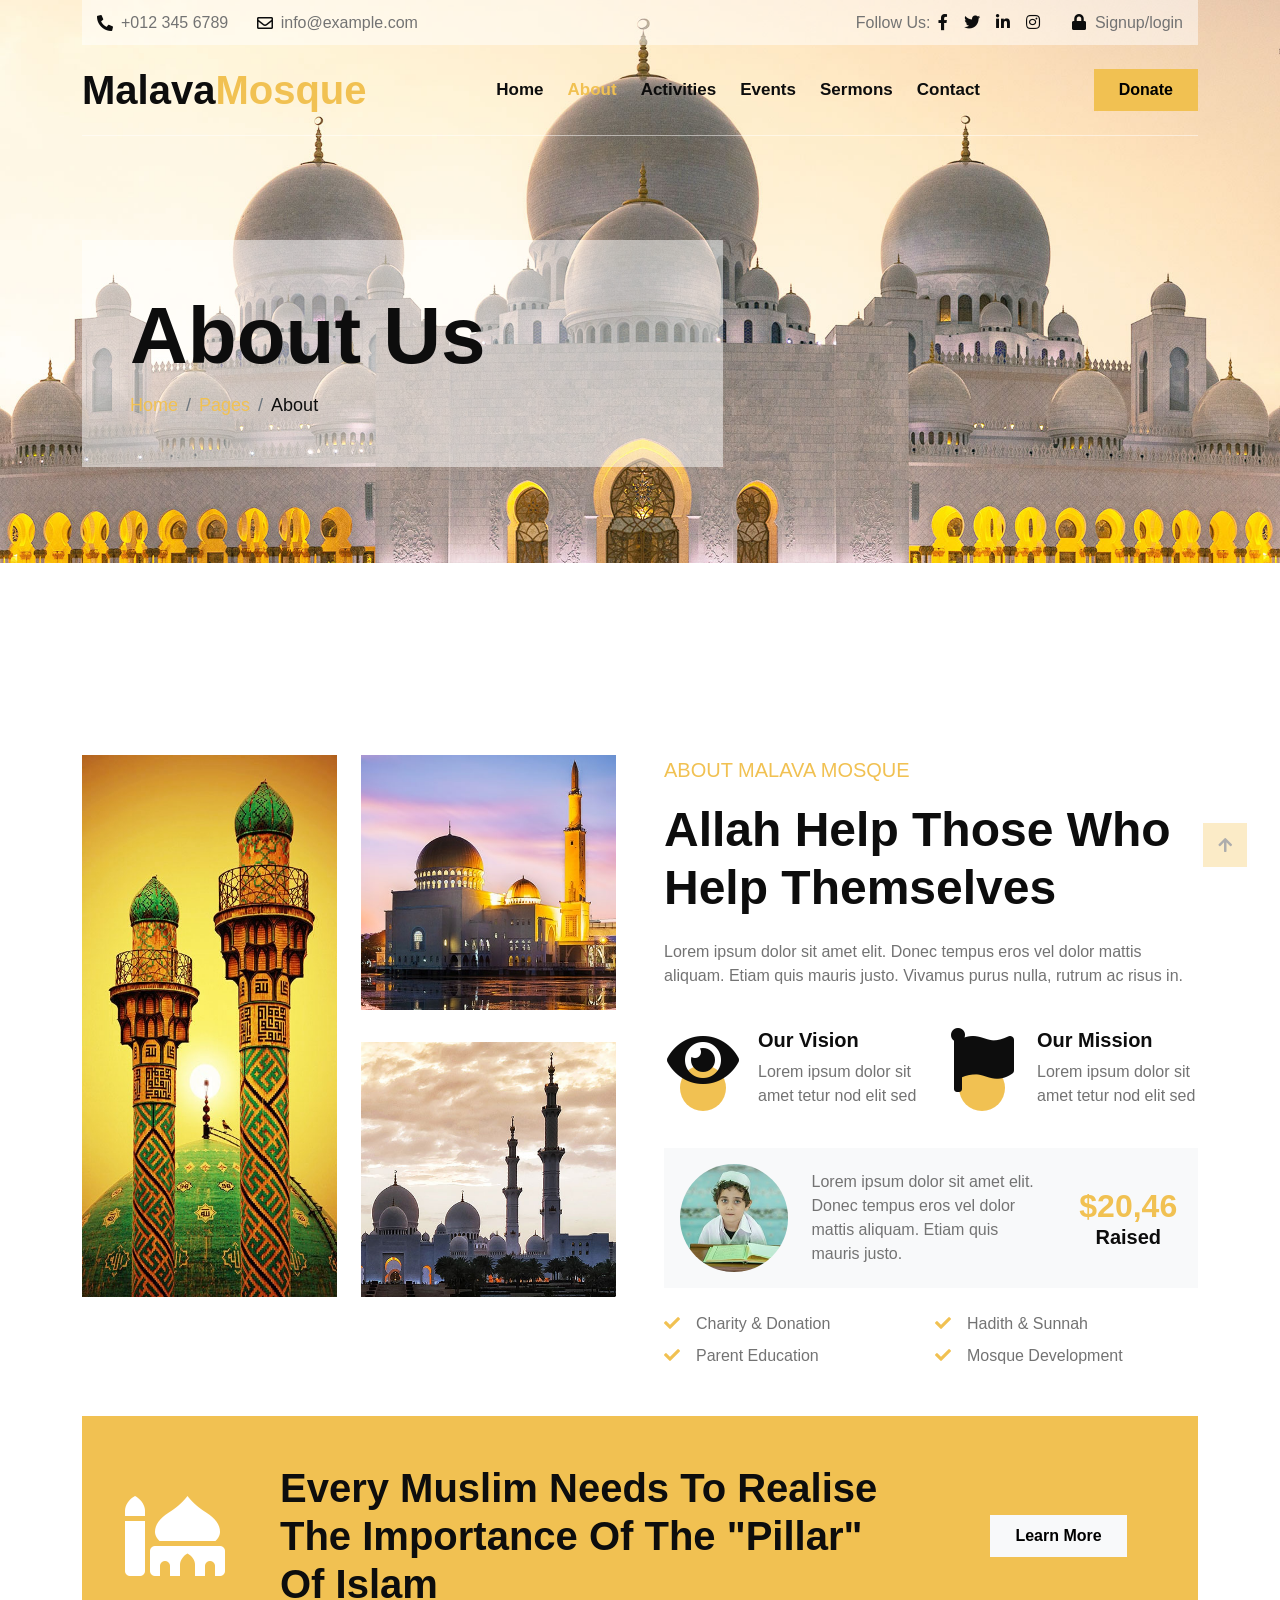
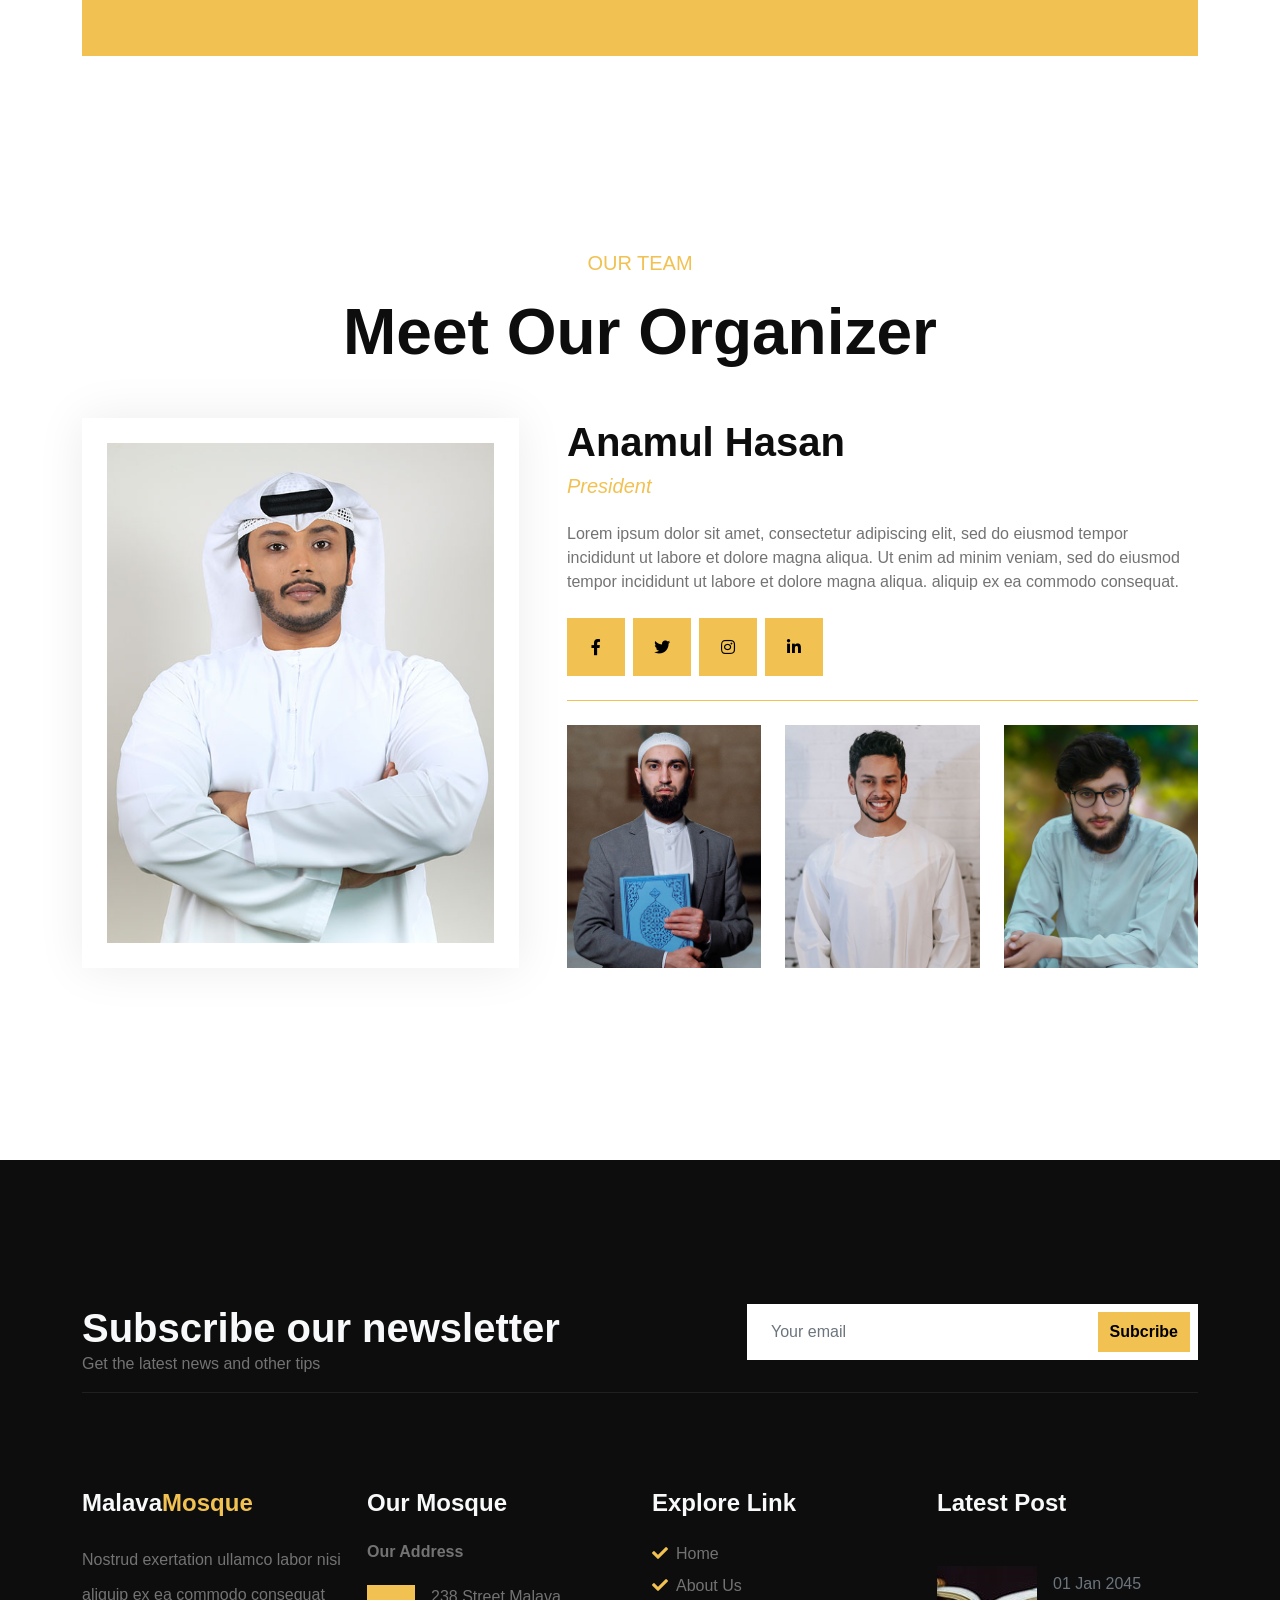
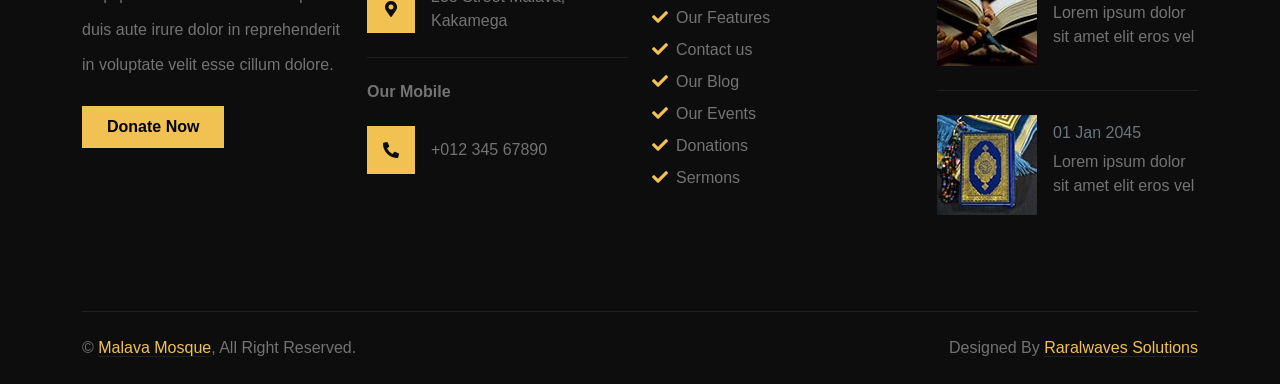
<file: about.html>
<!DOCTYPE html>
<html lang="en">

    <head>
        <meta charset="utf-8">
        <title>Malava - Mosque Website</title>
        <meta content="width=device-width, initial-scale=1.0" name="viewport">
        <meta content="" name="keywords">
        <meta content="" name="description">

        <!-- Google Web Fonts -->
        <link rel="preconnect" href="https://fonts.googleapis.com">
        <link rel="preconnect" href="https://fonts.gstatic.com" crossorigin>
        <link href="https://fonts.googleapis.com/css2?family=Open+Sans:wght@300;400;500;600;700&family=Pacifico&display=swap" rel="stylesheet">

        <!-- Icon Font Stylesheet -->
        <link rel="stylesheet" href="https://use.fontawesome.com/releases/v5.15.4/css/all.css"/>
        <link href="https://cdn.jsdelivr.net/npm/bootstrap-icons@1.4.1/font/bootstrap-icons.css" rel="stylesheet">

        <!-- Libraries Stylesheet -->
        <link href="lib/animate/animate.min.css" rel="stylesheet">
        <link href="lib/owlcarousel/assets/owl.carousel.min.css" rel="stylesheet">

        <!-- Customized Bootstrap Stylesheet -->
        <link href="css/bootstrap.min.css" rel="stylesheet">

        <!-- Template Stylesheet -->
        <link href="css/style.css" rel="stylesheet">

        

    </head>

    <body>

        <!-- Spinner Start -->
        <div id="spinner" class="show w-100 vh-100 bg-white position-fixed translate-middle top-50 start-50  d-flex align-items-center justify-content-center">
            <div class="spinner-grow text-primary" role="status"></div>
        </div>
        <!-- Spinner End -->


        <!-- Topbar start -->
        <div class="container-fluid fixed-top">
            <div class="container topbar d-none d-lg-block">
                <div class="topbar-inner">
                    <div class="row gx-0">
                        <div class="col-lg-7 text-start">
                            <div class="h-100 d-inline-flex align-items-center me-4">
                                <span class="fa fa-phone-alt me-2 text-dark"></span>
                                <a href="#" class="text-secondary"><span>+012 345 6789</span></a>
                            </div>
                            <div class="h-100 d-inline-flex align-items-center">
                                <span class="far fa-envelope me-2 text-dark"></span>
                                <a href="#" class="text-secondary"><span>info@example.com</span></a>
                            </div>
                        </div>
                        <div class="col-lg-5 text-end">
                            <div class="h-100 d-inline-flex align-items-center">
                                <span class="text-body">Follow Us:</span>
                                <a class="text-dark px-2" href=""><i class="fab fa-facebook-f"></i></a>
                                <a class="text-dark px-2" href=""><i class="fab fa-twitter"></i></a>
                                <a class="text-dark px-2" href=""><i class="fab fa-linkedin-in"></i></a>
                                <a class="text-dark px-2" href=""><i class="fab fa-instagram"></i></a>
                                <a class="text-body ps-4" href=""><i class="fa fa-lock text-dark me-1"></i> Signup/login</a>
                            </div>
                        </div>
                    </div>
                </div>
            </div>
            <div class="container">
                <nav class="navbar navbar-light navbar-expand-lg py-3">
                    <a href="index.html" class="navbar-brand">
                        <h1 class="mb-0">Malava<span class="text-primary">Mosque</span> </h1>
                    </a>
                    <button class="navbar-toggler" type="button" data-bs-toggle="collapse" data-bs-target="#navbarCollapse">
                        <span class="fa fa-bars text-primary"></span>
                    </button>
                    <div class="collapse navbar-collapse bg-white" id="navbarCollapse">
                        <div class="navbar-nav ms-lg-auto mx-xl-auto">
                            <a href="index.html" class="nav-item nav-link">Home</a>
                            <a href="about.html" class="nav-item nav-link active">About</a>
                            <a href="activity.html" class="nav-item nav-link">Activities</a>
                            <a href="event.html" class="nav-item nav-link">Events</a>
                            <a href="sermon.html" class="nav-item nav-link">Sermons</a>
                            <a href="contact.html" class="nav-item nav-link">Contact</a>
                        </div>
                        <a href="" class="btn btn-primary py-2 px-4 d-none d-xl-inline-block">Donate</a>
                    </div>
                </nav>
            </div>
        </div>
        <!-- Topbar End -->


        <!-- Hero Start -->
        <div class="container-fluid hero-header">
            <div class="container">
                <div class="row">
                    <div class="col-lg-7">
                        <div class="hero-header-inner animated zoomIn">
                            <h1 class="display-1 text-dark">About Us</h1>
                            <ol class="breadcrumb mb-0">
                                <li class="breadcrumb-item"><a href="#">Home</a></li>
                                <li class="breadcrumb-item"><a href="#">Pages</a></li>
                                <li class="breadcrumb-item text-dark" aria-current="page">About</li>
                            </ol>
                        </div>
                    </div>
                </div>
            </div>
        </div>
        <!-- Hero End -->


        <!-- About Satrt -->
        <div class="container-fluid about py-5">
            <div class="container py-5">
                <div class="row g-5 mb-5">
                    <div class="col-xl-6">
                        <div class="row g-4">
                            <div class="col-6">
                                <img src="img/about-1.jpg" class="img-fluid h-100 wow zoomIn" data-wow-delay="0.1s" alt="">
                            </div>
                            <div class="col-6">
                                <img src="img/about-2.jpg" class="img-fluid pb-3 wow zoomIn" data-wow-delay="0.1s" alt="">
                                <img src="img/about-3.jpg" class="img-fluid pt-3 wow zoomIn" data-wow-delay="0.1s" alt="">
                            </div>
                        </div>
                    </div>
                    <div class="col-xl-6 wow fadeIn" data-wow-delay="0.5s">
                        <p class="fs-5 text-uppercase text-primary">About Malava Mosque</p>
                        <h1 class="display-5 pb-4 m-0">Allah Help Those Who Help Themselves</h1>
                        <p class="pb-4">Lorem ipsum dolor sit amet elit. Donec tempus eros vel dolor mattis aliquam. Etiam quis mauris justo. Vivamus purus nulla, rutrum ac risus in.</p>
                        <div class="row g-4 mb-4">
                            <div class="col-md-6">
                                <div class="ps-3 d-flex align-items-center justify-content-start">
                                    <span class="bg-primary btn-md-square rounded-circle mt-4 me-2"><i class="fa fa-eye text-dark fa-4x mb-5 pb-2"></i></span>
                                    <div class="ms-4">
                                        <h5>Our Vision</h5>
                                        <p>Lorem ipsum dolor sit amet tetur nod elit sed</p>
                                    </div>
                                </div>
                            </div>
                            <div class="col-md-6">
                                <div class="ps-3 d-flex align-items-center justify-content-start">
                                    <span class="bg-primary btn-md-square rounded-circle mt-4 me-2"><i class="fa fa-flag text-dark fa-4x mb-5 pb-2"></i></span>
                                    <div class="ms-4">
                                        <h5>Our Mission</h5>
                                        <p>Lorem ipsum dolor sit amet tetur nod elit sed</p>
                                    </div>
                                </div>
                            </div>
                        </div>
                        <div class="bg-light p-3 mb-4">
                            <div class="row align-items-center justify-content-center">
                                <div class="col-3">
                                    <img src="img/about-child.jpg" class="img-fluid rounded-circle" alt="">
                                </div>
                                <div class="col-6">
                                    <p class="mb-0">Lorem ipsum dolor sit amet elit. Donec tempus eros vel dolor mattis aliquam. Etiam quis mauris justo.</p>
                                </div>
                                <div class="col-3">
                                        <h2 class="mb-0 text-primary text-center">$20,46</h2>
                                        <h5 class="mb-0 text-center">Raised</h5>
                                </div>
                            </div>
                        </div>
                        <div class="row g-2">
                            <div class="col-md-6">
                                <p class="mb-2"><i class="fa fa-check text-primary me-3"></i>Charity & Donation</p>
                                <p class="mb-0"><i class="fa fa-check text-primary me-3"></i>Parent Education</p>
                            </div>
                            <div class="col-md-6">
                                <p class="mb-2"><i class="fa fa-check text-primary me-3"></i>Hadith & Sunnah</p>
                                <p class="mb-0"><i class="fa fa-check text-primary me-3"></i>Mosque Development</p>
                            </div>
                        </div>
                    </div>
                </div>
                <div class="container text-center bg-primary py-5 wow fadeIn" data-wow-delay="0.1s">
                    <div class="row g-4 align-items-center">
                        <div class="col-lg-2">
                            <i class="fa fa-mosque fa-5x text-white"></i>
                        </div>
                        <div class="col-lg-7 text-center text-lg-start">
                            <h1 class="mb-0">Every Muslim Needs To Realise The Importance Of The "Pillar" Of Islam</h1>
                        </div>
                        <div class="col-lg-3">
                            <a href="" class="btn btn-light py-2 px-4">Learn More</a>
                        </div>
                    </div>
                </div>
            </div>
        </div>
        <!-- About End -->


        <!-- Team Start -->
        <div class="container-fluid team py-5">
            <div class="container py-5">
                <div class="text-center mx-auto mb-5 wow fadeIn" data-wow-delay="0.1s" style="max-width: 700px;">
                    <p class="fs-5 text-uppercase text-primary">Our Team</p>
                    <h1 class="display-3">Meet Our Organizer</h1>
                </div>
                <div class="row g-5">
                    <div class="col-lg-4 col-xl-5">
                        <div class="team-img wow zoomIn" data-wow-delay="0.1s">
                            <img src="img/team-1.jpg" class="img-fluid" alt="">
                        </div>
                    </div>
                    <div class="col-lg-8 col-xl-7">
                        <div class="team-item wow fadeIn" data-wow-delay="0.1s">
                            <h1>Anamul Hasan</h1>
                            <h5 class="fw-normal fst-italic text-primary mb-4">President</h5>
                            <p class="mb-4">Lorem ipsum dolor sit amet, consectetur adipiscing elit, sed do eiusmod tempor incididunt ut labore et dolore magna aliqua. Ut enim ad minim veniam, 
                            sed do eiusmod tempor incididunt ut labore et dolore magna aliqua. aliquip ex ea commodo consequat.</p>
                            <div class="team-icon d-flex pb-4 mb-4 border-bottom border-primary">
                                <a class="btn btn-primary btn-lg-square me-2" href=""><i class="fab fa-facebook-f"></i></a>
                                <a class="btn btn-primary btn-lg-square me-2" href=""><i class="fab fa-twitter"></i></a>
                                <a href="#" class="btn btn-primary btn-lg-square me-2"><i class="fab fa-instagram"></i></a>
                                <a href="#" class="btn btn-primary btn-lg-square"><i class="fab fa-linkedin-in"></i></a>
                            </div>
                        </div>
                        <div class="row g-4">
                            <div class="col-md-4">
                                <div class="team-item wow zoomIn" data-wow-delay="0.2s">
                                    <img src="img/team-2.jpg" class="img-fluid w-100" alt="">
                                    <div class="team-content text-dark text-center py-3">
                                        <div class="team-content-inner">
                                            <h5 class="mb-0">Mustafa Kamal</h5>
                                            <p class="text-dark">Imam</p>
                                            <div class="team-icon d-flex align-items-center justify-content-center">
                                                <a class="btn btn-primary btn-sm-square me-2" href=""><i class="fab fa-facebook-f"></i></a>
                                                <a class="btn btn-primary btn-sm-square me-2" href=""><i class="fab fa-twitter"></i></a>
                                                <a href="#" class="btn btn-primary btn-sm-square me-2"><i class="fab fa-instagram"></i></a>
                                                <a href="#" class="btn btn-primary btn-sm-square"><i class="fab fa-linkedin-in"></i></a>
                                            </div>
                                        </div>
                                    </div>
                                </div>
                            </div>
                            <div class="col-md-4">
                                <div class="team-item wow zoomIn" data-wow-delay="0.4s">
                                    <img src="img/team-3.jpg" class="img-fluid w-100" alt="">
                                    <div class="team-content text-dark text-center py-3">
                                        <div class="team-content-inner">
                                            <h5 class="mb-0">Nahiyan Momen</h5>
                                            <p class="text-dark">Teacher</p>
                                            <div class="team-icon d-flex align-items-center justify-content-center">
                                                <a class="btn btn-primary btn-sm-square me-2" href=""><i class="fab fa-facebook-f"></i></a>
                                                <a class="btn btn-primary btn-sm-square me-2" href=""><i class="fab fa-twitter"></i></a>
                                                <a href="#" class="btn btn-primary btn-sm-square me-2"><i class="fab fa-instagram"></i></a>
                                                <a href="#" class="btn btn-primary btn-sm-square"><i class="fab fa-linkedin-in"></i></a>
                                            </div>
                                        </div>
                                    </div>
                                </div>
                            </div>
                            <div class="col-md-4">
                                <div class="team-item wow zoomIn" data-wow-delay="0.6s">
                                    <img src="img/team-4.jpg" class="img-fluid w-100" alt="">
                                    <div class="team-content text-dark text-center py-3">
                                        <div class="team-content-inner">
                                            <h5 class="mb-0">Asfaque Ali</h5>
                                            <p class="text-dark">Volunteer</p>
                                            <div class="team-icon d-flex align-items-center justify-content-center">
                                                <a class="btn btn-primary btn-sm-square me-2" href=""><i class="fab fa-facebook-f"></i></a>
                                                <a class="btn btn-primary btn-sm-square me-2" href=""><i class="fab fa-twitter"></i></a>
                                                <a href="#" class="btn btn-primary btn-sm-square me-2"><i class="fab fa-instagram"></i></a>
                                                <a href="#" class="btn btn-primary btn-sm-square"><i class="fab fa-linkedin-in"></i></a>
                                            </div>
                                        </div>
                                    </div>
                                </div>
                            </div>
                        </div>
                    </div>
                </div>
            </div>
        </div>
        <!-- Team End -->
    


        <!-- Footer Start -->
        <div class="container-fluid footer pt-5 wow fadeIn" data-wow-delay="0.1s">
            <div class="container py-5">
                <div class="row py-5">
                    <div class="col-lg-7">
                        <h1 class="text-light mb-0">Subscribe our newsletter</h1>
                        <p class="text-secondary">Get the latest news and other tips</p>
                    </div>
                    <div class="col-lg-5">
                        <div class="position-relative mx-auto">
                            <input class="form-control border-0 w-100 py-3 ps-4 pe-5" type="text" placeholder="Your email">
                            <button type="button" class="btn btn-primary py-2 position-absolute top-0 end-0 mt-2 me-2">Subcribe</button>
                        </div>
                    </div>
                    <div class="col-12">
                        <div class="border-top border-secondary"></div>
                    </div>
                </div>
                <div class="row g-4 footer-inner">
                    <div class="col-md-6 col-lg-6 col-xl-3">
                        <div class="footer-item mt-5">
                            <h4 class="text-light mb-4">Malava<span class="text-primary">Mosque</span></h4>
                            <p class="mb-4 text-secondary">Nostrud exertation ullamco labor nisi aliquip ex ea commodo consequat duis aute irure dolor in reprehenderit in voluptate velit esse cillum dolore.</p>
                            <a href="" class="btn btn-primary py-2 px-4">Donate Now</a>
                        </div>
                    </div>
                    <div class="col-md-6 col-lg-6 col-xl-3">
                        <div class="footer-item mt-5">
                            <h4 class="text-light mb-4">Our Mosque</h4>
                            <div class="d-flex flex-column">
                                <h6 class="text-secondary mb-0">Our Address</h6>
                                <div class="d-flex align-items-center border-bottom py-4">
                                    <span class="flex-shrink-0 btn-square bg-primary me-3 p-4"><i class="fa fa-map-marker-alt text-dark"></i></span>
                                    <a href="" class="text-body">238 Street Malava, Kakamega</a>
                                </div>
                                <h6 class="text-secondary mt-4 mb-0">Our Mobile</h6>
                                <div class="d-flex align-items-center py-4">
                                    <span class="flex-shrink-0 btn-square bg-primary me-3 p-4"><i class="fa fa-phone-alt text-dark"></i></span>
                                    <a href="" class="text-body">+012 345 67890</a>
                                </div>
                            </div>
                        </div>
                    </div>
                    <div class="col-md-6 col-lg-6 col-xl-3">
                        <div class="footer-item mt-5">
                            <h4 class="text-light mb-4">Explore Link</h4>
                            <div class="d-flex flex-column align-items-start">
                                <a class="text-body mb-2" href=""><i class="fa fa-check text-primary me-2"></i>Home</a>
                                <a class="text-body mb-2" href=""><i class="fa fa-check text-primary me-2"></i>About Us</a>
                                <a class="text-body mb-2" href=""><i class="fa fa-check text-primary me-2"></i>Our Features</a>
                                <a class="text-body mb-2" href=""><i class="fa fa-check text-primary me-2"></i>Contact us</a>
                                <a class="text-body mb-2" href=""><i class="fa fa-check text-primary me-2"></i>Our Blog</a>
                                <a class="text-body mb-2" href=""><i class="fa fa-check text-primary me-2"></i>Our Events</a>
                                <a class="text-body mb-2" href=""><i class="fa fa-check text-primary me-2"></i>Donations</a>
                                <a class="text-body mb-2" href=""><i class="fa fa-check text-primary me-2"></i>Sermons</a>
                            </div>
                        </div>
                    </div>
                    <div class="col-md-6 col-lg-6 col-xl-3">
                        <div class="footer-item mt-5">
                            <h4 class="text-light mb-4">Latest Post</h4>
                            <div class="d-flex border-bottom border-secondary py-4">
                                <img src="img/blog-mini-1.jpg" class="img-fluid flex-shrink-0" alt="">
                                <div class="ps-3">
                                    <p class="mb-0 text-muted">01 Jan 2045</p>
                                    <a href="" class="text-body">Lorem ipsum dolor sit amet elit eros vel</a>
                                </div>
                            </div>
                            <div class="d-flex py-4">
                                <img src="img/blog-mini-2.jpg" class="img-fluid flex-shrink-0" alt="">
                                <div class="ps-3">
                                    <p class="mb-0 text-muted">01 Jan 2045</p>
                                    <a href="" class="text-body">Lorem ipsum dolor sit amet elit eros vel</a>
                                </div>
                            </div>
                        </div>
                    </div>
                </div>
            </div>
            <div class="container py-4">
                <div class="border-top border-secondary pb-4"></div>
                <div class="row">
                    <div class="col-md-6 text-center text-md-start mb-3 mb-md-0">
                        &copy; <a class="border-bottom" href="#">Malava Mosque</a>, All Right Reserved.
                    </div>
                    <div class="col-md-6 text-center text-md-end">
                        <!--/*** This template is free as long as you keep the below author’s credit link/attribution link/backlink. ***/-->
                        <!--/*** If you'd like to use the template without the below author’s credit link/attribution link/backlink, ***/-->
                      
                        Designed By <a class="border-bottom" href="https://raralwavessolutions.co.ke/"> Raralwaves Solutions</a>
                    </div>
                </div>
            </div>
        </div>
        <!-- Footer End -->


        <!-- Back to Top -->
        <a href="#" class="btn btn-primary border-3 border-light back-to-top"><i class="fa fa-arrow-up"></i></a>   

        
        <!-- JavaScript Libraries -->
        <script src="https://ajax.googleapis.com/ajax/libs/jquery/3.6.4/jquery.min.js"></script>
        <script src="https://cdn.jsdelivr.net/npm/bootstrap@5.0.0/dist/js/bootstrap.bundle.min.js"></script>
        <script src="lib/wow/wow.min.js"></script>
        <script src="lib/easing/easing.min.js"></script>
        <script src="lib/waypoints/waypoints.min.js"></script>
        <script src="lib/owlcarousel/owl.carousel.min.js"></script>

        <!-- Template Javascript -->
        <script src="js/main.js"></script>
    </body>


</html>
</file>
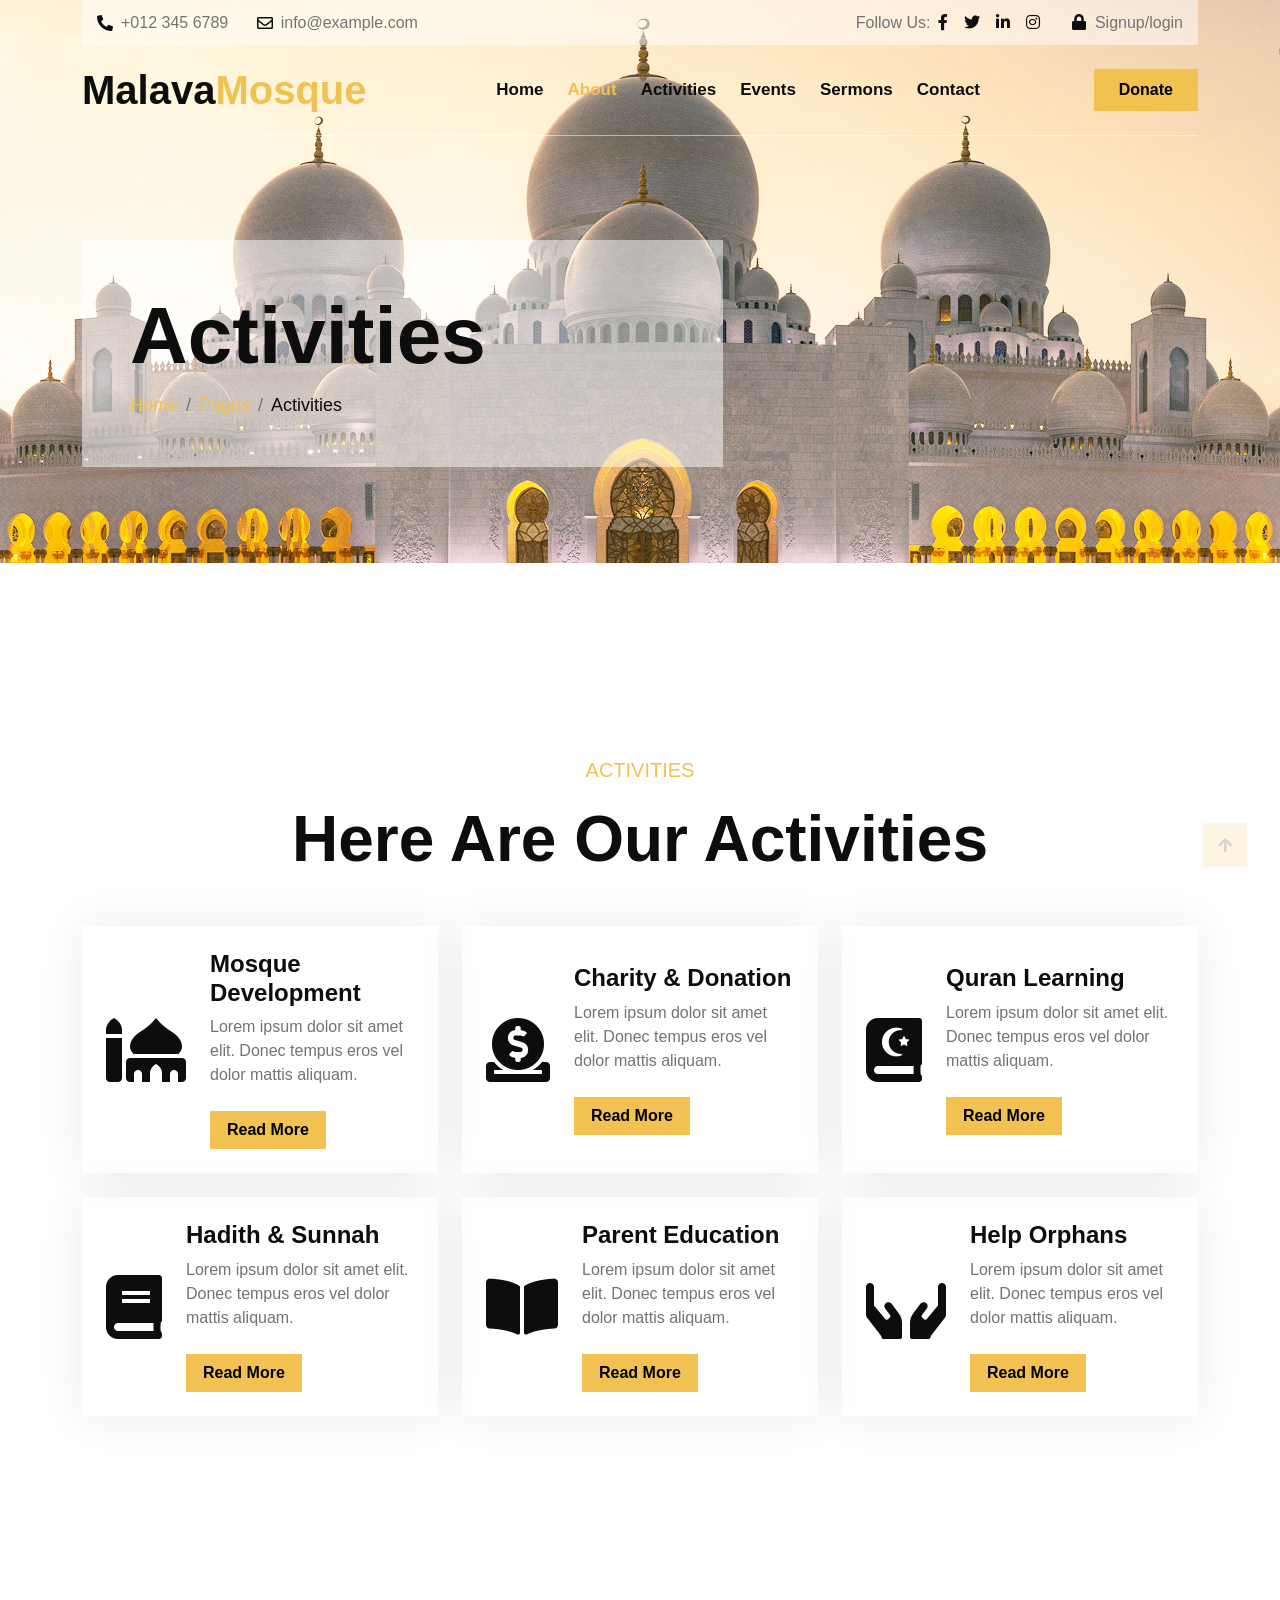
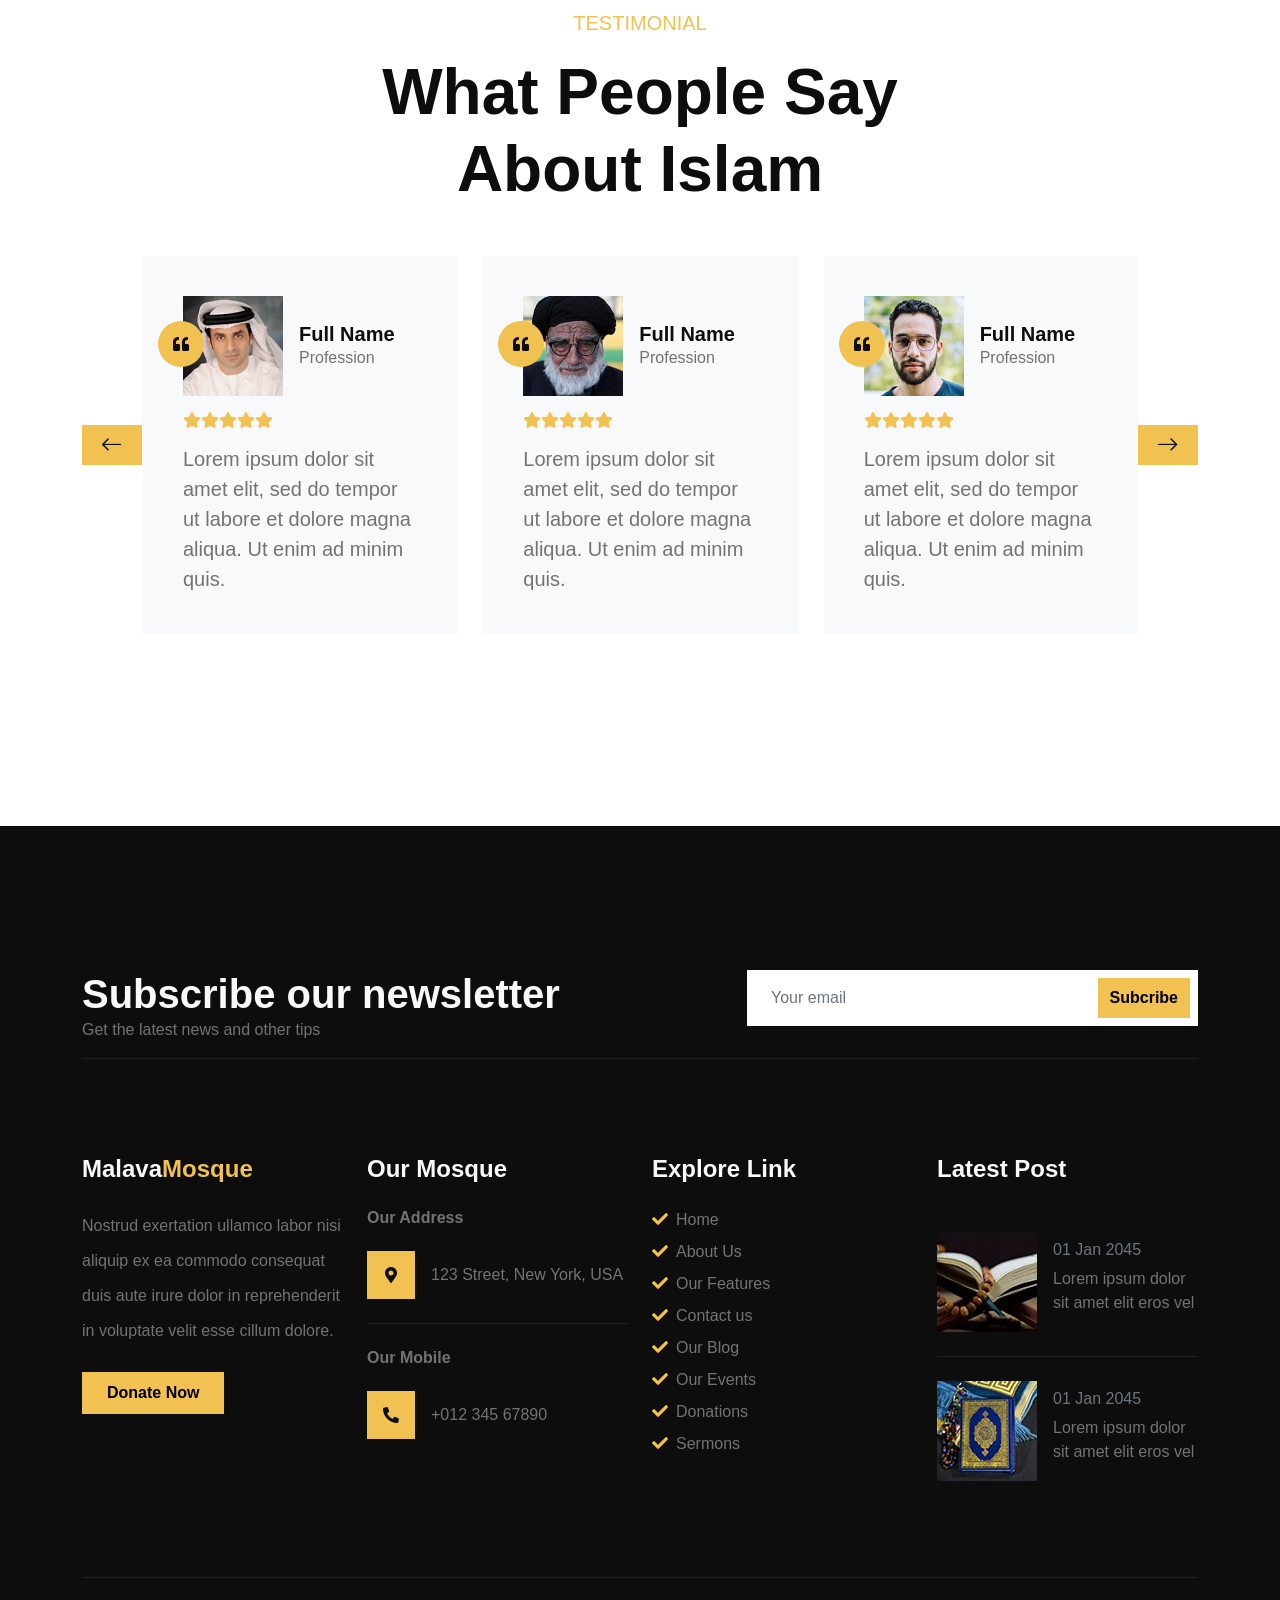
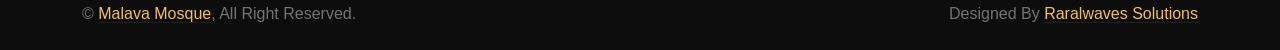
<file: activity.html>
<!DOCTYPE html>
<html lang="en">

    <head>
        <meta charset="utf-8">
        <title>Malava- Mosque Website</title>
        <meta content="width=device-width, initial-scale=1.0" name="viewport">
        <meta content="" name="keywords">
        <meta content="" name="description">

        <!-- Google Web Fonts -->
        <link rel="preconnect" href="https://fonts.googleapis.com">
        <link rel="preconnect" href="https://fonts.gstatic.com" crossorigin>
        <link href="https://fonts.googleapis.com/css2?family=Open+Sans:wght@300;400;500;600;700&family=Pacifico&display=swap" rel="stylesheet">

        <!-- Icon Font Stylesheet -->
        <link rel="stylesheet" href="https://use.fontawesome.com/releases/v5.15.4/css/all.css"/>
        <link href="https://cdn.jsdelivr.net/npm/bootstrap-icons@1.4.1/font/bootstrap-icons.css" rel="stylesheet">

        <!-- Libraries Stylesheet -->
        <link href="lib/animate/animate.min.css" rel="stylesheet">
        <link href="lib/owlcarousel/assets/owl.carousel.min.css" rel="stylesheet">

        <!-- Customized Bootstrap Stylesheet -->
        <link href="css/bootstrap.min.css" rel="stylesheet">

        <!-- Template Stylesheet -->
        <link href="css/style.css" rel="stylesheet">

        

    </head>

    <body>

        <!-- Spinner Start -->
        <div id="spinner" class="show w-100 vh-100 bg-white position-fixed translate-middle top-50 start-50  d-flex align-items-center justify-content-center">
            <div class="spinner-grow text-primary" role="status"></div>
        </div>
        <!-- Spinner End -->


         <!-- Topbar start -->
        <div class="container-fluid fixed-top">
            <div class="container topbar d-none d-lg-block">
                <div class="topbar-inner">
                    <div class="row gx-0">
                        <div class="col-lg-7 text-start">
                            <div class="h-100 d-inline-flex align-items-center me-4">
                                <span class="fa fa-phone-alt me-2 text-dark"></span>
                                <a href="#" class="text-secondary"><span>+012 345 6789</span></a>
                            </div>
                            <div class="h-100 d-inline-flex align-items-center">
                                <span class="far fa-envelope me-2 text-dark"></span>
                                <a href="#" class="text-secondary"><span>info@example.com</span></a>
                            </div>
                        </div>
                        <div class="col-lg-5 text-end">
                            <div class="h-100 d-inline-flex align-items-center">
                                <span class="text-body">Follow Us:</span>
                                <a class="text-dark px-2" href=""><i class="fab fa-facebook-f"></i></a>
                                <a class="text-dark px-2" href=""><i class="fab fa-twitter"></i></a>
                                <a class="text-dark px-2" href=""><i class="fab fa-linkedin-in"></i></a>
                                <a class="text-dark px-2" href=""><i class="fab fa-instagram"></i></a>
                                <a class="text-body ps-4" href=""><i class="fa fa-lock text-dark me-1"></i> Signup/login</a>
                            </div>
                        </div>
                    </div>
                </div>
            </div>
            <div class="container">
                <nav class="navbar navbar-light navbar-expand-lg py-3">
                    <a href="index.html" class="navbar-brand">
                        <h1 class="mb-0">Malava<span class="text-primary">Mosque</span> </h1>
                    </a>
                    <button class="navbar-toggler" type="button" data-bs-toggle="collapse" data-bs-target="#navbarCollapse">
                        <span class="fa fa-bars text-primary"></span>
                    </button>
                    <div class="collapse navbar-collapse bg-white" id="navbarCollapse">
                        <div class="navbar-nav ms-lg-auto mx-xl-auto">
                            <a href="index.html" class="nav-item nav-link">Home</a>
                            <a href="about.html" class="nav-item nav-link active">About</a>
                            <a href="activity.html" class="nav-item nav-link">Activities</a>
                            <a href="event.html" class="nav-item nav-link">Events</a>
                            <a href="sermon.html" class="nav-item nav-link">Sermons</a>
                            <a href="contact.html" class="nav-item nav-link">Contact</a>
                        </div>
                        <a href="" class="btn btn-primary py-2 px-4 d-none d-xl-inline-block">Donate</a>
                    </div>
                </nav>
            </div>
        </div>
        <!-- Topbar End -->



        <!-- Hero Start -->
        <div class="container-fluid hero-header">
            <div class="container">
                <div class="row">
                    <div class="col-lg-7">
                        <div class="hero-header-inner animated zoomIn">
                            <h1 class="display-1 text-dark">Activities</h1>
                            <ol class="breadcrumb mb-0">
                                <li class="breadcrumb-item"><a href="#">Home</a></li>
                                <li class="breadcrumb-item"><a href="#">Pages</a></li>
                                <li class="breadcrumb-item text-dark" aria-current="page">Activities</li>
                            </ol>
                        </div>
                    </div>
                </div>
            </div>
        </div>
        <!-- Hero End -->


        <!-- Activities Start -->
        <div class="container-fluid activities py-5">
            <div class="container py-5">
                <div class="mx-auto text-center mb-5 wow fadeIn" data-wow-delay="0.1s" style="max-width: 700px;">
                    <p class="fs-5 text-uppercase text-primary">Activities</p>
                    <h1 class="display-3">Here Are Our Activities</h1>
                </div>
                <div class="row g-4">
                    <div class="col-lg-6 col-xl-4">
                        <div class="activities-item p-4 wow fadeIn" data-wow-delay="0.1s">
                            <i class="fa fa-mosque fa-4x text-dark"></i>
                            <div class="ms-4">
                                <h4>Mosque Development</h4>
                                <p class="mb-4">Lorem ipsum dolor sit amet elit. Donec tempus eros vel dolor mattis aliquam.</p>
                                <a href="" class="btn btn-primary px-3">Read More</a>
                            </div>
                        </div>
                    </div>
                    <div class="col-lg-6 col-xl-4">
                        <div class="activities-item p-4 wow fadeIn" data-wow-delay="0.3s">
                            <i class="fa fa-donate fa-4x text-dark"></i>
                            <div class="ms-4">
                                <h4>Charity & Donation</h4>
                                <p class="mb-4">Lorem ipsum dolor sit amet elit. Donec tempus eros vel dolor mattis aliquam.</p>
                                <a href="" class="btn btn-primary px-3">Read More</a>
                            </div>
                        </div>
                    </div>
                    <div class="col-lg-6 col-xl-4">
                        <div class="activities-item p-4 wow fadeIn" data-wow-delay="0.5s">
                            <i class="fa fa-quran fa-4x text-dark"></i>
                            <div class="ms-4">
                                <h4>Quran Learning</h4>
                                <p class="mb-4">Lorem ipsum dolor sit amet elit. Donec tempus eros vel dolor mattis aliquam.</p>
                                <a href="" class="btn btn-primary px-3">Read More</a>
                            </div>
                        </div>
                    </div>
                    <div class="col-lg-6 col-xl-4">
                        <div class="activities-item p-4 wow fadeIn" data-wow-delay="0.1s">
                            <i class="fa fa-book fa-4x text-dark"></i>
                            <div class="ms-4">
                                <h4>Hadith & Sunnah</h4>
                                <p class="mb-4">Lorem ipsum dolor sit amet elit. Donec tempus eros vel dolor mattis aliquam.</p>
                                <a href="" class="btn btn-primary px-3">Read More</a>
                            </div>
                        </div>
                    </div>
                    <div class="col-lg-6 col-xl-4">
                        <div class="activities-item p-4 wow fadeIn" data-wow-delay="0.3s">
                            <i class="fa fa-book-open fa-4x text-dark"></i>
                            <div class="ms-4">
                                <h4>Parent Education</h4>
                                <p class="mb-4">Lorem ipsum dolor sit amet elit. Donec tempus eros vel dolor mattis aliquam.</p>
                                <a href="" class="btn btn-primary px-3">Read More</a>
                            </div>
                        </div>
                    </div>
                    <div class="col-lg-6 col-xl-4">
                        <div class="activities-item p-4 wow fadeIn" data-wow-delay="0.5s">
                            <i class="fa fa-hands fa-4x text-dark"></i>
                            <div class="ms-4">
                                <h4>Help Orphans</h4>
                                <p class="mb-4">Lorem ipsum dolor sit amet elit. Donec tempus eros vel dolor mattis aliquam.</p>
                                <a href="" class="btn btn-primary px-3">Read More</a>
                            </div>
                        </div>
                    </div>
                </div>
            </div>
        </div>
        <!-- Activities Start -->


        <!-- Testiminial Start -->
        <div class="container-fluid testimonial py-5">
            <div class="container py-5">
                <div class="text-center mx-auto mb-5 wow fadeIn" data-wow-delay="0.1s" style="max-width: 700px;">
                    <p class="fs-5 text-uppercase text-primary">Testimonial</p>
                    <h1 class="display-3">What People Say About Islam</h1>
                </div>
                <div class="owl-carousel testimonial-carousel wow fadeIn" data-wow-delay="0.1s">
                    <div class="testimonial-item">
                        <div class="d-flex mb-3">
                            <div class="position-relative">
                                <img src="img/testimonial-1.jpg" class="img-fluid" alt="">
                                <div class="btn-md-square bg-primary rounded-circle position-absolute" style="top: 25px; left: -25px;">
                                    <i class="fa fa-quote-left text-dark"></i>
                                </div>
                            </div>
                            <div class="ps-3 my-auto ">
                                <h5 class="mb-0">Full Name</h5>
                                <p class="m-0">Profession</p>
                            </div>
                        </div>
                        <div class="testimonial-content">
                            <div class="d-flex">
                                <i class="fas fa-star text-primary"></i>
                                <i class="fas fa-star text-primary"></i>
                                <i class="fas fa-star text-primary"></i>
                                <i class="fas fa-star text-primary"></i>
                                <i class="fas fa-star text-primary"></i>
                            </div>
                            <p class="fs-5 m-0 pt-3">Lorem ipsum dolor sit amet elit, sed do tempor ut labore et dolore magna aliqua. Ut enim ad minim quis.</p>
                        </div>
                    </div>
                    <div class="testimonial-item">
                        <div class="d-flex mb-3">
                            <div class="position-relative">
                                <img src="img/testimonial-2.jpg" class="img-fluid" alt="">
                                <div class="btn-md-square bg-primary rounded-circle position-absolute" style="top: 25px; left: -25px;">
                                    <i class="fa fa-quote-left text-dark"></i>
                                </div>
                            </div>
                            <div class="ps-3 my-auto ">
                                <h5 class="mb-0">Full Name</h5>
                                <p class="m-0">Profession</p>
                            </div>
                        </div>
                        <div class="testimonial-content">
                            <div class="d-flex">
                                <i class="fas fa-star text-primary"></i>
                                <i class="fas fa-star text-primary"></i>
                                <i class="fas fa-star text-primary"></i>
                                <i class="fas fa-star text-primary"></i>
                                <i class="fas fa-star text-primary"></i>
                            </div>
                            <p class="fs-5 m-0 pt-3">Lorem ipsum dolor sit amet elit, sed do tempor ut labore et dolore magna aliqua. Ut enim ad minim quis.</p>
                        </div>
                    </div>
                    <div class="testimonial-item">
                        <div class="d-flex mb-3">
                            <div class="position-relative">
                                <img src="img/testimonial-3.jpg" class="img-fluid" alt="">
                                <div class="btn-md-square bg-primary rounded-circle position-absolute" style="top: 25px; left: -25px;">
                                    <i class="fa fa-quote-left text-dark"></i>
                                </div>
                            </div>
                            <div class="ps-3 my-auto ">
                                <h5 class="mb-0">Full Name</h5>
                                <p class="m-0">Profession</p>
                            </div>
                        </div>
                        <div class="testimonial-content">
                            <div class="d-flex">
                                <i class="fas fa-star text-primary"></i>
                                <i class="fas fa-star text-primary"></i>
                                <i class="fas fa-star text-primary"></i>
                                <i class="fas fa-star text-primary"></i>
                                <i class="fas fa-star text-primary"></i>
                            </div>
                            <p class="fs-5 m-0 pt-3">Lorem ipsum dolor sit amet elit, sed do tempor ut labore et dolore magna aliqua. Ut enim ad minim quis.</p>
                        </div>
                    </div>
                    <div class="testimonial-item">
                        <div class="d-flex mb-3">
                            <div class="position-relative">
                                <img src="img/testimonial-4.jpg" class="img-fluid" alt="">
                                <div class="btn-md-square bg-primary rounded-circle position-absolute" style="top: 25px; left: -25px;">
                                    <i class="fa fa-quote-left text-dark"></i>
                                </div>
                            </div>
                            <div class="ps-3 my-auto ">
                                <h5 class="mb-0">Full Name</h5>
                                <p class="m-0">Profession</p>
                            </div>
                        </div>
                        <div class="testimonial-content">
                            <div class="d-flex">
                                <i class="fas fa-star text-primary"></i>
                                <i class="fas fa-star text-primary"></i>
                                <i class="fas fa-star text-primary"></i>
                                <i class="fas fa-star text-primary"></i>
                                <i class="fas fa-star text-primary"></i>
                            </div>
                            <p class="fs-5 m-0 pt-3">Lorem ipsum dolor sit amet elit, sed do tempor ut labore et dolore magna aliqua. Ut enim ad minim quis.</p>
                        </div>
                    </div>
                </div>
            </div>
        </div>
        <!-- Testiminial End -->


        <!-- Footer Start -->
        <div class="container-fluid footer pt-5 wow fadeIn" data-wow-delay="0.1s">
            <div class="container py-5">
                <div class="row py-5">
                    <div class="col-lg-7">
                        <h1 class="text-light mb-0">Subscribe our newsletter</h1>
                        <p class="text-secondary">Get the latest news and other tips</p>
                    </div>
                    <div class="col-lg-5">
                        <div class="position-relative mx-auto">
                            <input class="form-control border-0 w-100 py-3 ps-4 pe-5" type="text" placeholder="Your email">
                            <button type="button" class="btn btn-primary py-2 position-absolute top-0 end-0 mt-2 me-2">Subcribe</button>
                        </div>
                    </div>
                    <div class="col-12">
                        <div class="border-top border-secondary"></div>
                    </div>
                </div>
                <div class="row g-4 footer-inner">
                    <div class="col-md-6 col-lg-6 col-xl-3">
                        <div class="footer-item mt-5">
                            <h4 class="text-light mb-4">Malava<span class="text-primary">Mosque</span></h4>
                            <p class="mb-4 text-secondary">Nostrud exertation ullamco labor nisi aliquip ex ea commodo consequat duis aute irure dolor in reprehenderit in voluptate velit esse cillum dolore.</p>
                            <a href="" class="btn btn-primary py-2 px-4">Donate Now</a>
                        </div>
                    </div>
                    <div class="col-md-6 col-lg-6 col-xl-3">
                        <div class="footer-item mt-5">
                            <h4 class="text-light mb-4">Our Mosque</h4>
                            <div class="d-flex flex-column">
                                <h6 class="text-secondary mb-0">Our Address</h6>
                                <div class="d-flex align-items-center border-bottom py-4">
                                    <span class="flex-shrink-0 btn-square bg-primary me-3 p-4"><i class="fa fa-map-marker-alt text-dark"></i></span>
                                    <a href="" class="text-body">123 Street, New York, USA</a>
                                </div>
                                <h6 class="text-secondary mt-4 mb-0">Our Mobile</h6>
                                <div class="d-flex align-items-center py-4">
                                    <span class="flex-shrink-0 btn-square bg-primary me-3 p-4"><i class="fa fa-phone-alt text-dark"></i></span>
                                    <a href="" class="text-body">+012 345 67890</a>
                                </div>
                            </div>
                        </div>
                    </div>
                    <div class="col-md-6 col-lg-6 col-xl-3">
                        <div class="footer-item mt-5">
                            <h4 class="text-light mb-4">Explore Link</h4>
                            <div class="d-flex flex-column align-items-start">
                                <a class="text-body mb-2" href=""><i class="fa fa-check text-primary me-2"></i>Home</a>
                                <a class="text-body mb-2" href=""><i class="fa fa-check text-primary me-2"></i>About Us</a>
                                <a class="text-body mb-2" href=""><i class="fa fa-check text-primary me-2"></i>Our Features</a>
                                <a class="text-body mb-2" href=""><i class="fa fa-check text-primary me-2"></i>Contact us</a>
                                <a class="text-body mb-2" href=""><i class="fa fa-check text-primary me-2"></i>Our Blog</a>
                                <a class="text-body mb-2" href=""><i class="fa fa-check text-primary me-2"></i>Our Events</a>
                                <a class="text-body mb-2" href=""><i class="fa fa-check text-primary me-2"></i>Donations</a>
                                <a class="text-body mb-2" href=""><i class="fa fa-check text-primary me-2"></i>Sermons</a>
                            </div>
                        </div>
                    </div>
                    <div class="col-md-6 col-lg-6 col-xl-3">
                        <div class="footer-item mt-5">
                            <h4 class="text-light mb-4">Latest Post</h4>
                            <div class="d-flex border-bottom border-secondary py-4">
                                <img src="img/blog-mini-1.jpg" class="img-fluid flex-shrink-0" alt="">
                                <div class="ps-3">
                                    <p class="mb-0 text-muted">01 Jan 2045</p>
                                    <a href="" class="text-body">Lorem ipsum dolor sit amet elit eros vel</a>
                                </div>
                            </div>
                            <div class="d-flex py-4">
                                <img src="img/blog-mini-2.jpg" class="img-fluid flex-shrink-0" alt="">
                                <div class="ps-3">
                                    <p class="mb-0 text-muted">01 Jan 2045</p>
                                    <a href="" class="text-body">Lorem ipsum dolor sit amet elit eros vel</a>
                                </div>
                            </div>
                        </div>
                    </div>
                </div>
            </div>
            <div class="container py-4">
                <div class="border-top border-secondary pb-4"></div>
                <div class="row">
                    <div class="col-md-6 text-center text-md-start mb-3 mb-md-0">
                         &copy; <a class="border-bottom" href="#">Malava Mosque</a>, All Right Reserved.
                    </div>
                    <div class="col-md-6 text-center text-md-end">
                        <!--/*** This template is free as long as you keep the below author’s credit link/attribution link/backlink. ***/-->
                        <!--/*** If you'd like to use the template without the below author’s credit link/attribution link/backlink, ***/-->
                      
                        Designed By <a class="border-bottom" href="https://raralwavessolutions.co.ke/"> Raralwaves Solutions</a>
                    </div>
                </div>
            </div>
        </div>
        <!-- Footer End -->


        <!-- Back to Top -->
        <a href="#" class="btn btn-primary border-3 border-light back-to-top"><i class="fa fa-arrow-up"></i></a>   

        
        <!-- JavaScript Libraries -->
        <script src="https://ajax.googleapis.com/ajax/libs/jquery/3.6.4/jquery.min.js"></script>
        <script src="https://cdn.jsdelivr.net/npm/bootstrap@5.0.0/dist/js/bootstrap.bundle.min.js"></script>
        <script src="lib/wow/wow.min.js"></script>
        <script src="lib/easing/easing.min.js"></script>
        <script src="lib/waypoints/waypoints.min.js"></script>
        <script src="lib/owlcarousel/owl.carousel.min.js"></script>

        <!-- Template Javascript -->
        <script src="js/main.js"></script>
    </body>

</html>
</file>
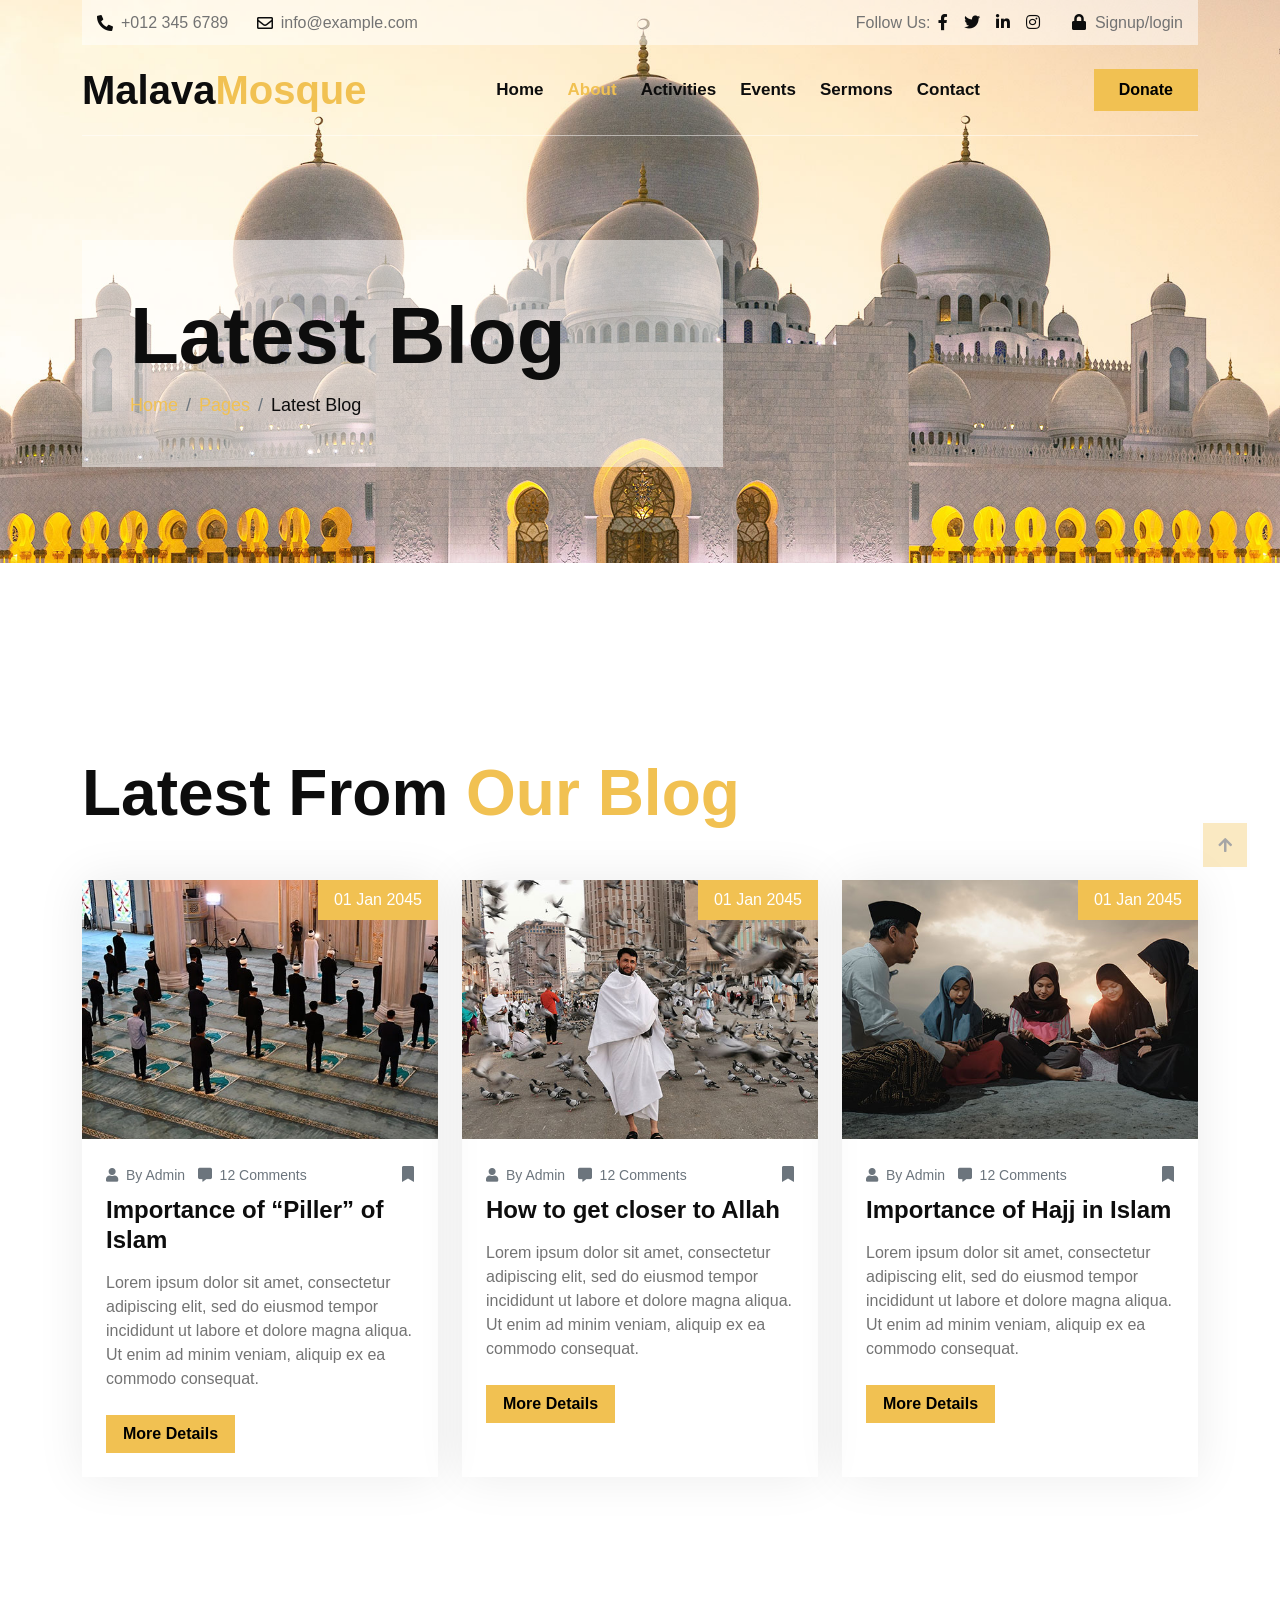
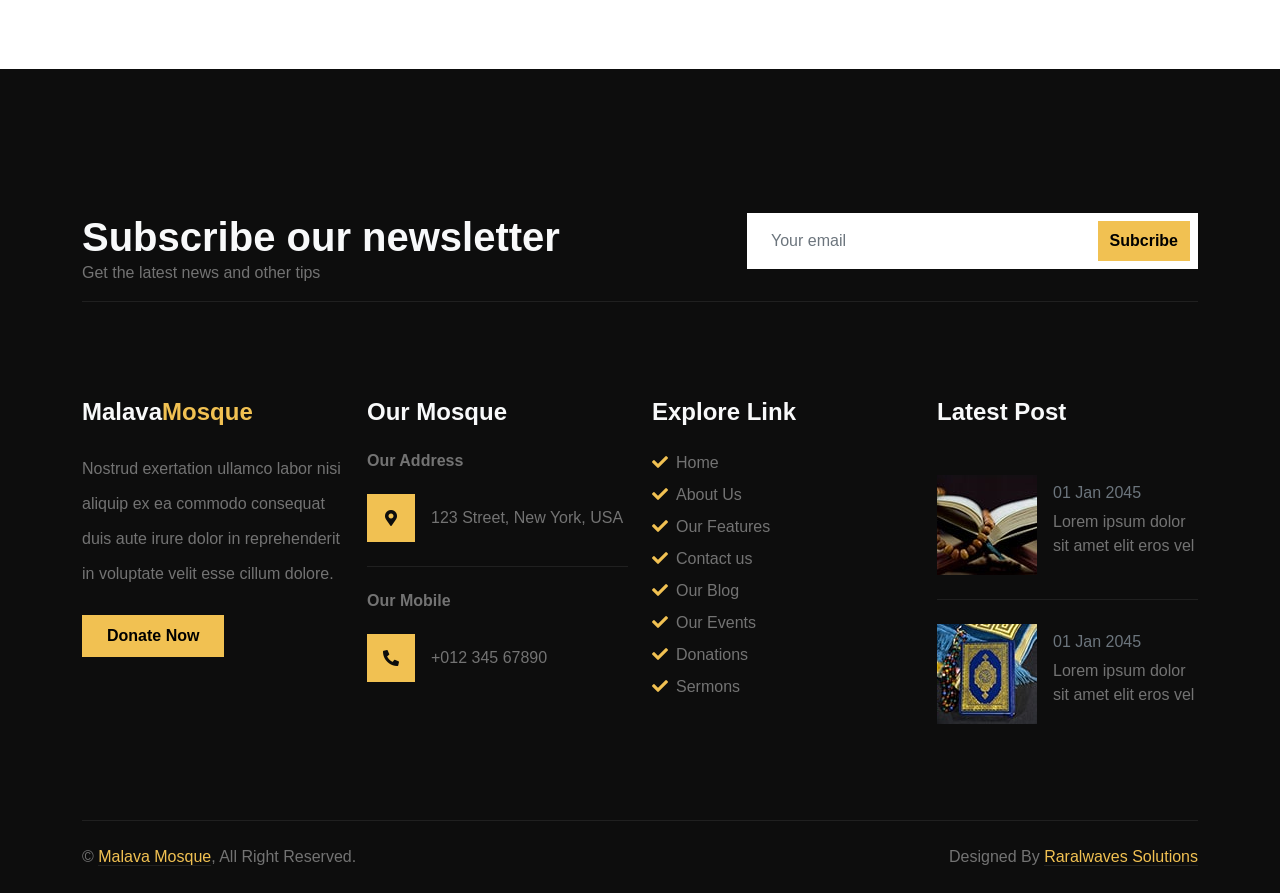
<file: blog.html>
<!DOCTYPE html>
<html lang="en">

    <head>
        <meta charset="utf-8">
        <title>Malava- Mosque Website</title>
        <meta content="width=device-width, initial-scale=1.0" name="viewport">
        <meta content="" name="keywords">
        <meta content="" name="description">

        <!-- Google Web Fonts -->
        <link rel="preconnect" href="https://fonts.googleapis.com">
        <link rel="preconnect" href="https://fonts.gstatic.com" crossorigin>
        <link href="https://fonts.googleapis.com/css2?family=Open+Sans:wght@300;400;500;600;700&family=Pacifico&display=swap" rel="stylesheet">

        <!-- Icon Font Stylesheet -->
        <link rel="stylesheet" href="https://use.fontawesome.com/releases/v5.15.4/css/all.css"/>
        <link href="https://cdn.jsdelivr.net/npm/bootstrap-icons@1.4.1/font/bootstrap-icons.css" rel="stylesheet">

        <!-- Libraries Stylesheet -->
        <link href="lib/animate/animate.min.css" rel="stylesheet">
        <link href="lib/owlcarousel/assets/owl.carousel.min.css" rel="stylesheet">

        <!-- Customized Bootstrap Stylesheet -->
        <link href="css/bootstrap.min.css" rel="stylesheet">

        <!-- Template Stylesheet -->
        <link href="css/style.css" rel="stylesheet">

        

    </head>

    <body>

        <!-- Spinner Start -->
        <div id="spinner" class="show w-100 vh-100 bg-white position-fixed translate-middle top-50 start-50  d-flex align-items-center justify-content-center">
            <div class="spinner-grow text-primary" role="status"></div>
        </div>
        <!-- Spinner End -->


      <!-- Topbar start -->
        <div class="container-fluid fixed-top">
            <div class="container topbar d-none d-lg-block">
                <div class="topbar-inner">
                    <div class="row gx-0">
                        <div class="col-lg-7 text-start">
                            <div class="h-100 d-inline-flex align-items-center me-4">
                                <span class="fa fa-phone-alt me-2 text-dark"></span>
                                <a href="#" class="text-secondary"><span>+012 345 6789</span></a>
                            </div>
                            <div class="h-100 d-inline-flex align-items-center">
                                <span class="far fa-envelope me-2 text-dark"></span>
                                <a href="#" class="text-secondary"><span>info@example.com</span></a>
                            </div>
                        </div>
                        <div class="col-lg-5 text-end">
                            <div class="h-100 d-inline-flex align-items-center">
                                <span class="text-body">Follow Us:</span>
                                <a class="text-dark px-2" href=""><i class="fab fa-facebook-f"></i></a>
                                <a class="text-dark px-2" href=""><i class="fab fa-twitter"></i></a>
                                <a class="text-dark px-2" href=""><i class="fab fa-linkedin-in"></i></a>
                                <a class="text-dark px-2" href=""><i class="fab fa-instagram"></i></a>
                                <a class="text-body ps-4" href=""><i class="fa fa-lock text-dark me-1"></i> Signup/login</a>
                            </div>
                        </div>
                    </div>
                </div>
            </div>
            <div class="container">
                <nav class="navbar navbar-light navbar-expand-lg py-3">
                    <a href="index.html" class="navbar-brand">
                        <h1 class="mb-0">Malava<span class="text-primary">Mosque</span> </h1>
                    </a>
                    <button class="navbar-toggler" type="button" data-bs-toggle="collapse" data-bs-target="#navbarCollapse">
                        <span class="fa fa-bars text-primary"></span>
                    </button>
                    <div class="collapse navbar-collapse bg-white" id="navbarCollapse">
                        <div class="navbar-nav ms-lg-auto mx-xl-auto">
                            <a href="index.html" class="nav-item nav-link">Home</a>
                            <a href="about.html" class="nav-item nav-link active">About</a>
                            <a href="activity.html" class="nav-item nav-link">Activities</a>
                            <a href="event.html" class="nav-item nav-link">Events</a>
                            <a href="sermon.html" class="nav-item nav-link">Sermons</a>
                            <a href="contact.html" class="nav-item nav-link">Contact</a>
                        </div>
                        <a href="" class="btn btn-primary py-2 px-4 d-none d-xl-inline-block">Donate</a>
                    </div>
                </nav>
            </div>
        </div>
        <!-- Topbar End -->



        <!-- Hero Start -->
        <div class="container-fluid hero-header">
            <div class="container">
                <div class="row">
                    <div class="col-lg-7">
                        <div class="hero-header-inner animated zoomIn">
                            <h1 class="display-1 text-dark">Latest Blog</h1>
                            <ol class="breadcrumb mb-0">
                                <li class="breadcrumb-item"><a href="#">Home</a></li>
                                <li class="breadcrumb-item"><a href="#">Pages</a></li>
                                <li class="breadcrumb-item text-dark" aria-current="page">Latest Blog</li>
                            </ol>
                        </div>
                    </div>
                </div>
            </div>
        </div>
        <!-- Hero End -->


        <!-- Blog Start -->
        <div class="container-fluid py-5">
            <div class="container py-5">
                <h1 class="display-3 mb-5 wow fadeIn" data-wow-delay="0.1s">Latest From <span class="text-primary">Our Blog</span></h1>
                <div class="row g-4 justify-content-center">
                    <div class="col-lg-6 col-xl-4">
                        <div class="blog-item wow fadeIn" data-wow-delay="0.1s">
                            <div class="blog-img position-relative overflow-hidden">
                                <img src="img/blog-1.jpg" class="img-fluid w-100" alt="">
                                <div class="bg-primary d-inline px-3 py-2 text-center text-white position-absolute top-0 end-0">01 Jan 2045</div>
                            </div>
                            <div class="p-4">
                                <div class="blog-meta d-flex justify-content-between pb-2">
                                    <div class="">
                                        <small><i class="fas fa-user me-2 text-muted"></i><a href="" class="text-muted me-2">By Admin</small></a>
                                        <small><i class="fa fa-comment-alt me-2 text-muted"></i><a href="" class="text-muted me-2">12 Comments</small></a>
                                    </div>
                                    <div class="">
                                        <a href=""><i class="fas fa-bookmark text-muted"></i></a>
                                    </div>
                                </div>
                                <a href="" class="d-inline-block h4 lh-sm mb-3">Importance of “Piller” of Islam</a>
                                <p class="mb-4">Lorem ipsum dolor sit amet, consectetur adipiscing elit, sed do eiusmod tempor incididunt ut labore et dolore magna aliqua. Ut enim ad minim veniam, 
                                aliquip ex ea commodo consequat.</p>
                                <a href="#" class="btn btn-primary px-3">More Details</a>
                            </div>
                        </div>
                    </div>
                    <div class="col-lg-6 col-xl-4">
                        <div class="blog-item wow fadeIn" data-wow-delay="0.3s">
                            <div class="blog-img position-relative overflow-hidden">
                                <img src="img/blog-2.jpg" class="img-fluid w-100" alt="">
                                <div class="bg-primary d-inline px-3 py-2 text-center text-white position-absolute top-0 end-0">01 Jan 2045</div>
                            </div>
                            <div class="p-4">
                                <div class="blog-meta d-flex justify-content-between pb-2">
                                    <div class="">
                                        <small><i class="fas fa-user me-2 text-muted"></i><a href="" class="text-muted me-2">By Admin</small></a>
                                        <small><i class="fa fa-comment-alt me-2 text-muted"></i><a href="" class="text-muted me-2">12 Comments</small></a>
                                    </div>
                                    <div class="">
                                        <a href=""><i class="fas fa-bookmark text-muted"></i></a>
                                    </div>
                                </div>
                                <a href="" class="d-inline-block h4 lh-sm mb-3">How to get closer to Allah</a>
                                <p class="mb-4">Lorem ipsum dolor sit amet, consectetur adipiscing elit, sed do eiusmod tempor incididunt ut labore et dolore magna aliqua. Ut enim ad minim veniam, 
                                aliquip ex ea commodo consequat.</p>
                                <a href="#" class="btn btn-primary px-3">More Details</a>
                            </div>
                        </div>
                    </div>
                   <div class="col-lg-6 col-xl-4">
                        <div class="blog-item wow fadeIn" data-wow-delay="0.5s">
                            <div class="blog-img position-relative overflow-hidden">
                                <img src="img/blog-3.jpg" class="img-fluid w-100" alt="">
                                <div class="bg-primary d-inline px-3 py-2 text-center text-white position-absolute top-0 end-0">01 Jan 2045</div>
                            </div>
                            <div class="p-4">
                                <div class="blog-meta d-flex justify-content-between pb-2">
                                    <div class="">
                                        <small><i class="fas fa-user me-2 text-muted"></i><a href="" class="text-muted me-2">By Admin</small></a>
                                        <small><i class="fa fa-comment-alt me-2 text-muted"></i><a href="" class="text-muted me-2">12 Comments</small></a>
                                    </div>
                                    <div class="">
                                        <a href=""><i class="fas fa-bookmark text-muted"></i></a>
                                    </div>
                                </div>
                                <a href="" class="d-inline-block h4 lh-sm mb-3">Importance of Hajj in Islam</a>
                                <p class="mb-4">Lorem ipsum dolor sit amet, consectetur adipiscing elit, sed do eiusmod tempor incididunt ut labore et dolore magna aliqua. Ut enim ad minim veniam, 
                                aliquip ex ea commodo consequat.</p>
                                <a href="#" class="btn btn-primary px-3">More Details</a>
                            </div>
                        </div>
                    </div>
                </div>
            </div>
        </div>
        <!-- Blog End -->


        <!-- Footer Start -->
        <div class="container-fluid footer pt-5 wow fadeIn" data-wow-delay="0.1s">
            <div class="container py-5">
                <div class="row py-5">
                    <div class="col-lg-7">
                        <h1 class="text-light mb-0">Subscribe our newsletter</h1>
                        <p class="text-secondary">Get the latest news and other tips</p>
                    </div>
                    <div class="col-lg-5">
                        <div class="position-relative mx-auto">
                            <input class="form-control border-0 w-100 py-3 ps-4 pe-5" type="text" placeholder="Your email">
                            <button type="button" class="btn btn-primary py-2 position-absolute top-0 end-0 mt-2 me-2">Subcribe</button>
                        </div>
                    </div>
                    <div class="col-12">
                        <div class="border-top border-secondary"></div>
                    </div>
                </div>
                <div class="row g-4 footer-inner">
                    <div class="col-md-6 col-lg-6 col-xl-3">
                        <div class="footer-item mt-5">
                            <h4 class="text-light mb-4">Malava<span class="text-primary">Mosque</span></h4>
                            <p class="mb-4 text-secondary">Nostrud exertation ullamco labor nisi aliquip ex ea commodo consequat duis aute irure dolor in reprehenderit in voluptate velit esse cillum dolore.</p>
                            <a href="" class="btn btn-primary py-2 px-4">Donate Now</a>
                        </div>
                    </div>
                    <div class="col-md-6 col-lg-6 col-xl-3">
                        <div class="footer-item mt-5">
                            <h4 class="text-light mb-4">Our Mosque</h4>
                            <div class="d-flex flex-column">
                                <h6 class="text-secondary mb-0">Our Address</h6>
                                <div class="d-flex align-items-center border-bottom py-4">
                                    <span class="flex-shrink-0 btn-square bg-primary me-3 p-4"><i class="fa fa-map-marker-alt text-dark"></i></span>
                                    <a href="" class="text-body">123 Street, New York, USA</a>
                                </div>
                                <h6 class="text-secondary mt-4 mb-0">Our Mobile</h6>
                                <div class="d-flex align-items-center py-4">
                                    <span class="flex-shrink-0 btn-square bg-primary me-3 p-4"><i class="fa fa-phone-alt text-dark"></i></span>
                                    <a href="" class="text-body">+012 345 67890</a>
                                </div>
                            </div>
                        </div>
                    </div>
                    <div class="col-md-6 col-lg-6 col-xl-3">
                        <div class="footer-item mt-5">
                            <h4 class="text-light mb-4">Explore Link</h4>
                            <div class="d-flex flex-column align-items-start">
                                <a class="text-body mb-2" href=""><i class="fa fa-check text-primary me-2"></i>Home</a>
                                <a class="text-body mb-2" href=""><i class="fa fa-check text-primary me-2"></i>About Us</a>
                                <a class="text-body mb-2" href=""><i class="fa fa-check text-primary me-2"></i>Our Features</a>
                                <a class="text-body mb-2" href=""><i class="fa fa-check text-primary me-2"></i>Contact us</a>
                                <a class="text-body mb-2" href=""><i class="fa fa-check text-primary me-2"></i>Our Blog</a>
                                <a class="text-body mb-2" href=""><i class="fa fa-check text-primary me-2"></i>Our Events</a>
                                <a class="text-body mb-2" href=""><i class="fa fa-check text-primary me-2"></i>Donations</a>
                                <a class="text-body mb-2" href=""><i class="fa fa-check text-primary me-2"></i>Sermons</a>
                            </div>
                        </div>
                    </div>
                    <div class="col-md-6 col-lg-6 col-xl-3">
                        <div class="footer-item mt-5">
                            <h4 class="text-light mb-4">Latest Post</h4>
                            <div class="d-flex border-bottom border-secondary py-4">
                                <img src="img/blog-mini-1.jpg" class="img-fluid flex-shrink-0" alt="">
                                <div class="ps-3">
                                    <p class="mb-0 text-muted">01 Jan 2045</p>
                                    <a href="" class="text-body">Lorem ipsum dolor sit amet elit eros vel</a>
                                </div>
                            </div>
                            <div class="d-flex py-4">
                                <img src="img/blog-mini-2.jpg" class="img-fluid flex-shrink-0" alt="">
                                <div class="ps-3">
                                    <p class="mb-0 text-muted">01 Jan 2045</p>
                                    <a href="" class="text-body">Lorem ipsum dolor sit amet elit eros vel</a>
                                </div>
                            </div>
                        </div>
                    </div>
                </div>
            </div>
            <div class="container py-4">
                <div class="border-top border-secondary pb-4"></div>
                <div class="row">
                    <div class="col-md-6 text-center text-md-start mb-3 mb-md-0">
                         &copy; <a class="border-bottom" href="#">Malava Mosque</a>, All Right Reserved.
                    </div>
                    <div class="col-md-6 text-center text-md-end">
                        <!--/*** This template is free as long as you keep the below author’s credit link/attribution link/backlink. ***/-->
                        <!--/*** If you'd like to use the template without the below author’s credit link/attribution link/backlink, ***/-->
                      
                        Designed By <a class="border-bottom" href="https://raralwavessolutions.co.ke/"> Raralwaves Solutions</a>
                    </div>
                </div>
            </div>
        </div>
        <!-- Footer End -->


        <!-- Back to Top -->
        <a href="#" class="btn btn-primary border-3 border-light back-to-top"><i class="fa fa-arrow-up"></i></a>   

        
        <!-- JavaScript Libraries -->
        <script src="https://ajax.googleapis.com/ajax/libs/jquery/3.6.4/jquery.min.js"></script>
        <script src="https://cdn.jsdelivr.net/npm/bootstrap@5.0.0/dist/js/bootstrap.bundle.min.js"></script>
        <script src="lib/wow/wow.min.js"></script>
        <script src="lib/easing/easing.min.js"></script>
        <script src="lib/waypoints/waypoints.min.js"></script>
        <script src="lib/owlcarousel/owl.carousel.min.js"></script>

        <!-- Template Javascript -->
        <script src="js/main.js"></script>
    </body>

</html>
</file>
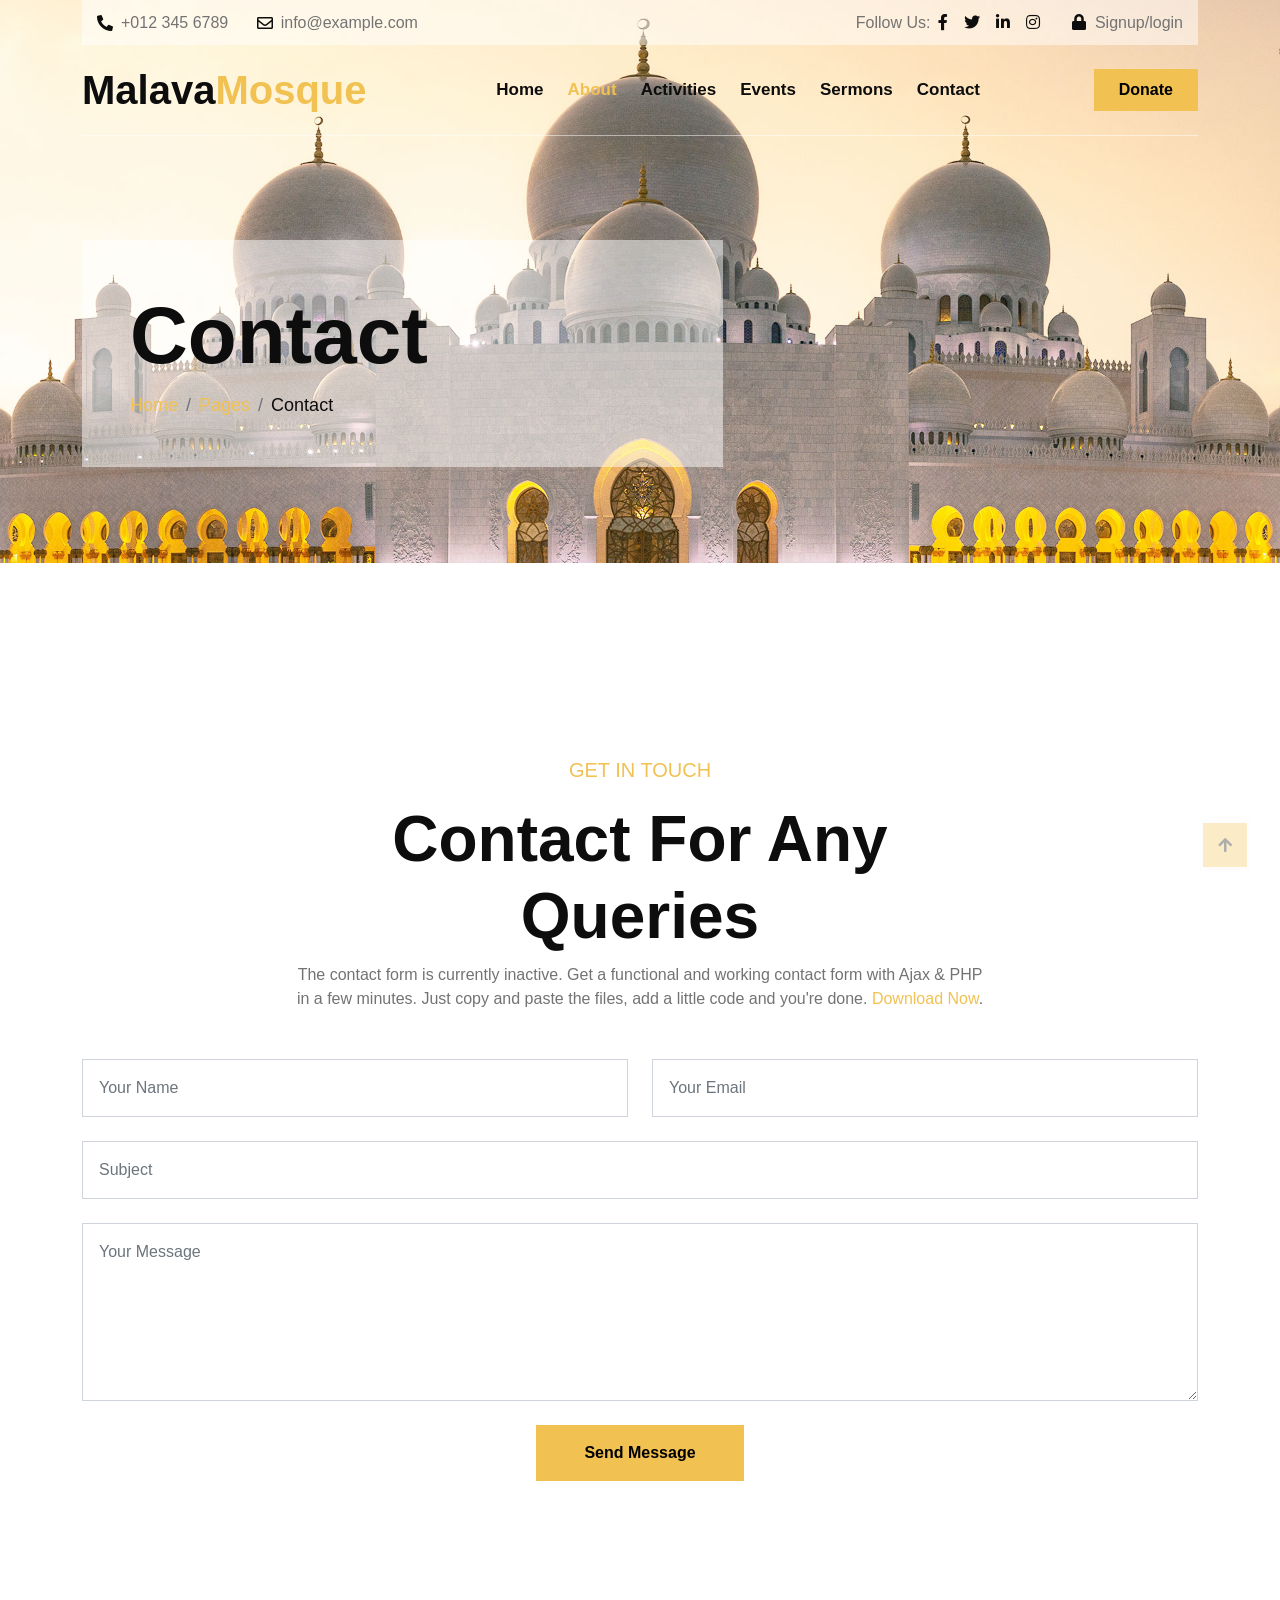
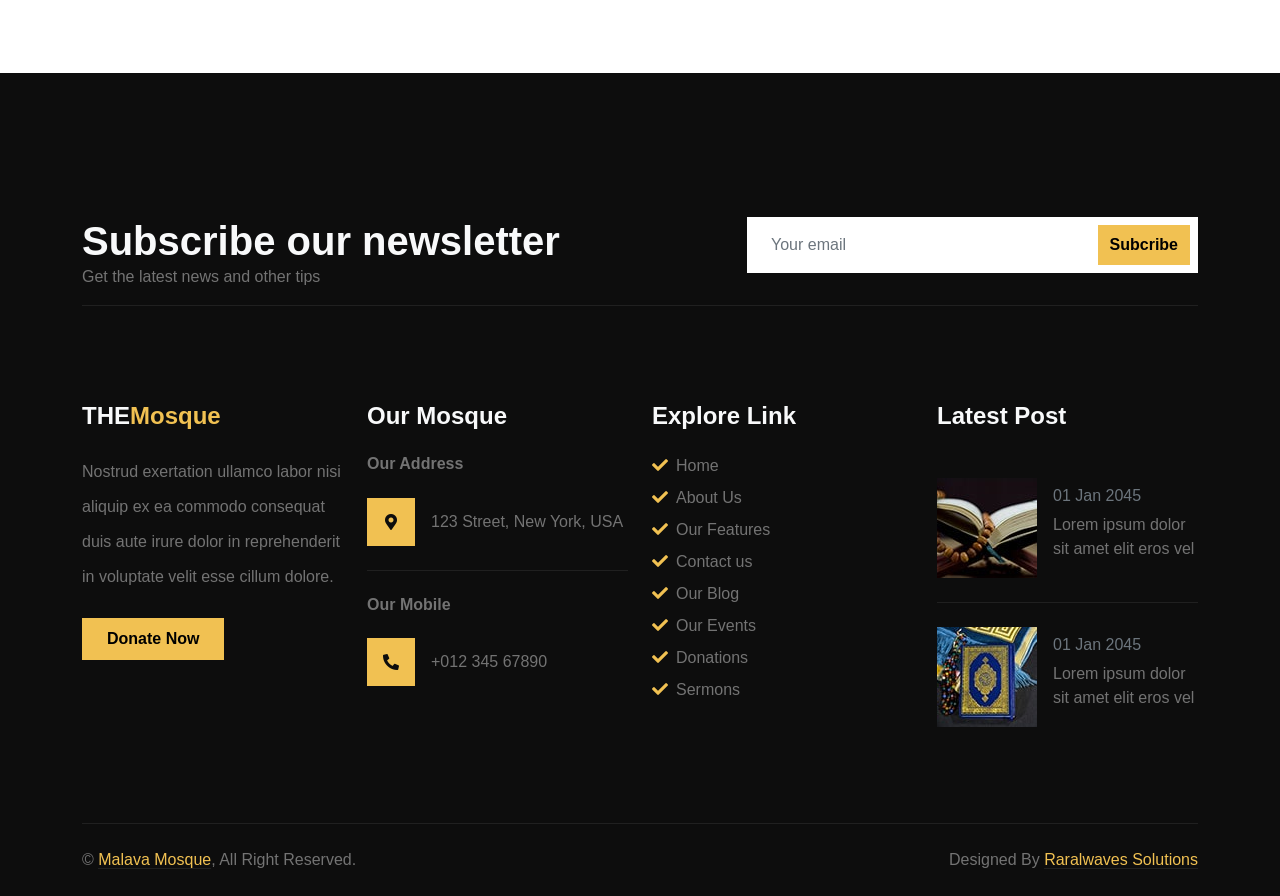
<file: contact.html>
<!DOCTYPE html>
<html lang="en">

   <head>
        <meta charset="utf-8">
        <title>Malava- Mosque Website</title>
        <meta content="width=device-width, initial-scale=1.0" name="viewport">
        <meta content="" name="keywords">
        <meta content="" name="description">

        <!-- Google Web Fonts -->
        <link rel="preconnect" href="https://fonts.googleapis.com">
        <link rel="preconnect" href="https://fonts.gstatic.com" crossorigin>
        <link href="https://fonts.googleapis.com/css2?family=Open+Sans:wght@300;400;500;600;700&family=Pacifico&display=swap" rel="stylesheet">

        <!-- Icon Font Stylesheet -->
        <link rel="stylesheet" href="https://use.fontawesome.com/releases/v5.15.4/css/all.css"/>
        <link href="https://cdn.jsdelivr.net/npm/bootstrap-icons@1.4.1/font/bootstrap-icons.css" rel="stylesheet">

        <!-- Libraries Stylesheet -->
        <link href="lib/animate/animate.min.css" rel="stylesheet">
        <link href="lib/owlcarousel/assets/owl.carousel.min.css" rel="stylesheet">

        <!-- Customized Bootstrap Stylesheet -->
        <link href="css/bootstrap.min.css" rel="stylesheet">

        <!-- Template Stylesheet -->
        <link href="css/style.css" rel="stylesheet">

        

    </head>

    <body>

        <!-- Spinner Start -->
        <div id="spinner" class="show w-100 vh-100 bg-white position-fixed translate-middle top-50 start-50  d-flex align-items-center justify-content-center">
            <div class="spinner-grow text-primary" role="status"></div>
        </div>
        <!-- Spinner End -->


         <!-- Topbar start -->
        <div class="container-fluid fixed-top">
            <div class="container topbar d-none d-lg-block">
                <div class="topbar-inner">
                    <div class="row gx-0">
                        <div class="col-lg-7 text-start">
                            <div class="h-100 d-inline-flex align-items-center me-4">
                                <span class="fa fa-phone-alt me-2 text-dark"></span>
                                <a href="#" class="text-secondary"><span>+012 345 6789</span></a>
                            </div>
                            <div class="h-100 d-inline-flex align-items-center">
                                <span class="far fa-envelope me-2 text-dark"></span>
                                <a href="#" class="text-secondary"><span>info@example.com</span></a>
                            </div>
                        </div>
                        <div class="col-lg-5 text-end">
                            <div class="h-100 d-inline-flex align-items-center">
                                <span class="text-body">Follow Us:</span>
                                <a class="text-dark px-2" href=""><i class="fab fa-facebook-f"></i></a>
                                <a class="text-dark px-2" href=""><i class="fab fa-twitter"></i></a>
                                <a class="text-dark px-2" href=""><i class="fab fa-linkedin-in"></i></a>
                                <a class="text-dark px-2" href=""><i class="fab fa-instagram"></i></a>
                                <a class="text-body ps-4" href=""><i class="fa fa-lock text-dark me-1"></i> Signup/login</a>
                            </div>
                        </div>
                    </div>
                </div>
            </div>
            <div class="container">
                <nav class="navbar navbar-light navbar-expand-lg py-3">
                    <a href="index.html" class="navbar-brand">
                        <h1 class="mb-0">Malava<span class="text-primary">Mosque</span> </h1>
                    </a>
                    <button class="navbar-toggler" type="button" data-bs-toggle="collapse" data-bs-target="#navbarCollapse">
                        <span class="fa fa-bars text-primary"></span>
                    </button>
                    <div class="collapse navbar-collapse bg-white" id="navbarCollapse">
                        <div class="navbar-nav ms-lg-auto mx-xl-auto">
                            <a href="index.html" class="nav-item nav-link">Home</a>
                            <a href="about.html" class="nav-item nav-link active">About</a>
                            <a href="activity.html" class="nav-item nav-link">Activities</a>
                            <a href="event.html" class="nav-item nav-link">Events</a>
                            <a href="sermon.html" class="nav-item nav-link">Sermons</a>
                            <a href="contact.html" class="nav-item nav-link">Contact</a>
                        </div>
                        <a href="" class="btn btn-primary py-2 px-4 d-none d-xl-inline-block">Donate</a>
                    </div>
                </nav>
            </div>
        </div>
        <!-- Topbar End -->


        <!-- Hero Start -->
        <div class="container-fluid hero-header">
            <div class="container">
                <div class="row">
                    <div class="col-lg-7">
                        <div class="hero-header-inner animated zoomIn">
                            <h1 class="display-1 text-dark">Contact</h1>
                            <ol class="breadcrumb mb-0">
                                <li class="breadcrumb-item"><a href="#">Home</a></li>
                                <li class="breadcrumb-item"><a href="#">Pages</a></li>
                                <li class="breadcrumb-item text-dark" aria-current="page">Contact</li>
                            </ol>
                        </div>
                    </div>
                </div>
            </div>
        </div>
        <!-- Hero End -->


        <!-- Contact Start -->
        <div class="container-fluid contact py-5">
            <div class="container py-5">
                <div class="text-center mx-auto mb-5 wow fadeIn" data-wow-delay="0.1s" style="max-width: 700px;">
                    <p class="fs-5 text-uppercase text-primary">Get In Touch</p>
                    <h1 class="display-3">Contact For Any Queries</h1>
                    <p class="mb-0">The contact form is currently inactive. Get a functional and working contact form with Ajax & PHP in a few minutes. Just copy and paste the files, add a little code and you're done. <a href="https://htmlcodex.com/contact-form">Download Now</a>.</p>
                </div>
                <div class="row g-4 wow fadeIn" data-wow-delay="0.3s">
                    <div class="col-sm-6">
                        <input type="text" class="form-control bg-transparent p-3" placeholder="Your Name">
                    </div>
                    <div class="col-sm-6">
                        <input type="email" class="form-control bg-transparent p-3" placeholder="Your Email">
                    </div>
                    <div class="col-12">
                        <input type="text" class="form-control bg-transparent p-3" placeholder="Subject">
                    </div>
                    <div class="col-12">
                        <textarea class="w-100 form-control bg-transparent p-3" rows="6" cols="10" placeholder="Your Message"></textarea>
                    </div>
                    <div class="col-12 text-center">
                        <button class="btn btn-primary border-0 py-3 px-5" type="button">Send Message</button>
                    </div>
                </div>
            </div>
        </div>
        <!-- Contact Start -->


        <!-- Footer Start -->
        <div class="container-fluid footer pt-5 wow fadeIn" data-wow-delay="0.1s">
            <div class="container py-5">
                <div class="row py-5">
                    <div class="col-lg-7">
                        <h1 class="text-light mb-0">Subscribe our newsletter</h1>
                        <p class="text-secondary">Get the latest news and other tips</p>
                    </div>
                    <div class="col-lg-5">
                        <div class="position-relative mx-auto">
                            <input class="form-control border-0 w-100 py-3 ps-4 pe-5" type="text" placeholder="Your email">
                            <button type="button" class="btn btn-primary py-2 position-absolute top-0 end-0 mt-2 me-2">Subcribe</button>
                        </div>
                    </div>
                    <div class="col-12">
                        <div class="border-top border-secondary"></div>
                    </div>
                </div>
                <div class="row g-4 footer-inner">
                    <div class="col-md-6 col-lg-6 col-xl-3">
                        <div class="footer-item mt-5">
                            <h4 class="text-light mb-4">THE<span class="text-primary">Mosque</span></h4>
                            <p class="mb-4 text-secondary">Nostrud exertation ullamco labor nisi aliquip ex ea commodo consequat duis aute irure dolor in reprehenderit in voluptate velit esse cillum dolore.</p>
                            <a href="" class="btn btn-primary py-2 px-4">Donate Now</a>
                        </div>
                    </div>
                    <div class="col-md-6 col-lg-6 col-xl-3">
                        <div class="footer-item mt-5">
                            <h4 class="text-light mb-4">Our Mosque</h4>
                            <div class="d-flex flex-column">
                                <h6 class="text-secondary mb-0">Our Address</h6>
                                <div class="d-flex align-items-center border-bottom py-4">
                                    <span class="flex-shrink-0 btn-square bg-primary me-3 p-4"><i class="fa fa-map-marker-alt text-dark"></i></span>
                                    <a href="" class="text-body">123 Street, New York, USA</a>
                                </div>
                                <h6 class="text-secondary mt-4 mb-0">Our Mobile</h6>
                                <div class="d-flex align-items-center py-4">
                                    <span class="flex-shrink-0 btn-square bg-primary me-3 p-4"><i class="fa fa-phone-alt text-dark"></i></span>
                                    <a href="" class="text-body">+012 345 67890</a>
                                </div>
                            </div>
                        </div>
                    </div>
                    <div class="col-md-6 col-lg-6 col-xl-3">
                        <div class="footer-item mt-5">
                            <h4 class="text-light mb-4">Explore Link</h4>
                            <div class="d-flex flex-column align-items-start">
                                <a class="text-body mb-2" href=""><i class="fa fa-check text-primary me-2"></i>Home</a>
                                <a class="text-body mb-2" href=""><i class="fa fa-check text-primary me-2"></i>About Us</a>
                                <a class="text-body mb-2" href=""><i class="fa fa-check text-primary me-2"></i>Our Features</a>
                                <a class="text-body mb-2" href=""><i class="fa fa-check text-primary me-2"></i>Contact us</a>
                                <a class="text-body mb-2" href=""><i class="fa fa-check text-primary me-2"></i>Our Blog</a>
                                <a class="text-body mb-2" href=""><i class="fa fa-check text-primary me-2"></i>Our Events</a>
                                <a class="text-body mb-2" href=""><i class="fa fa-check text-primary me-2"></i>Donations</a>
                                <a class="text-body mb-2" href=""><i class="fa fa-check text-primary me-2"></i>Sermons</a>
                            </div>
                        </div>
                    </div>
                    <div class="col-md-6 col-lg-6 col-xl-3">
                        <div class="footer-item mt-5">
                            <h4 class="text-light mb-4">Latest Post</h4>
                            <div class="d-flex border-bottom border-secondary py-4">
                                <img src="img/blog-mini-1.jpg" class="img-fluid flex-shrink-0" alt="">
                                <div class="ps-3">
                                    <p class="mb-0 text-muted">01 Jan 2045</p>
                                    <a href="" class="text-body">Lorem ipsum dolor sit amet elit eros vel</a>
                                </div>
                            </div>
                            <div class="d-flex py-4">
                                <img src="img/blog-mini-2.jpg" class="img-fluid flex-shrink-0" alt="">
                                <div class="ps-3">
                                    <p class="mb-0 text-muted">01 Jan 2045</p>
                                    <a href="" class="text-body">Lorem ipsum dolor sit amet elit eros vel</a>
                                </div>
                            </div>
                        </div>
                    </div>
                </div>
            </div>
            <div class="container py-4">
                <div class="border-top border-secondary pb-4"></div>
                <div class="row">
                    <div class="col-md-6 text-center text-md-start mb-3 mb-md-0">
                          &copy; <a class="border-bottom" href="#">Malava Mosque</a>, All Right Reserved.
                    </div>
                    <div class="col-md-6 text-center text-md-end">
                        <!--/*** This template is free as long as you keep the below author’s credit link/attribution link/backlink. ***/-->
                        <!--/*** If you'd like to use the template without the below author’s credit link/attribution link/backlink, ***/-->
                      
                        Designed By <a class="border-bottom" href="https://raralwavessolutions.co.ke/"> Raralwaves Solutions</a>
                    </div>
                </div>
            </div>
        </div>
        <!-- Footer End -->


        <!-- Back to Top -->
        <a href="#" class="btn btn-primary border-3 border-light back-to-top"><i class="fa fa-arrow-up"></i></a>   

        
        <!-- JavaScript Libraries -->
        <script src="https://ajax.googleapis.com/ajax/libs/jquery/3.6.4/jquery.min.js"></script>
        <script src="https://cdn.jsdelivr.net/npm/bootstrap@5.0.0/dist/js/bootstrap.bundle.min.js"></script>
        <script src="lib/wow/wow.min.js"></script>
        <script src="lib/easing/easing.min.js"></script>
        <script src="lib/waypoints/waypoints.min.js"></script>
        <script src="lib/owlcarousel/owl.carousel.min.js"></script>

        <!-- Template Javascript -->
        <script src="js/main.js"></script>
    </body>

</html>
</file>
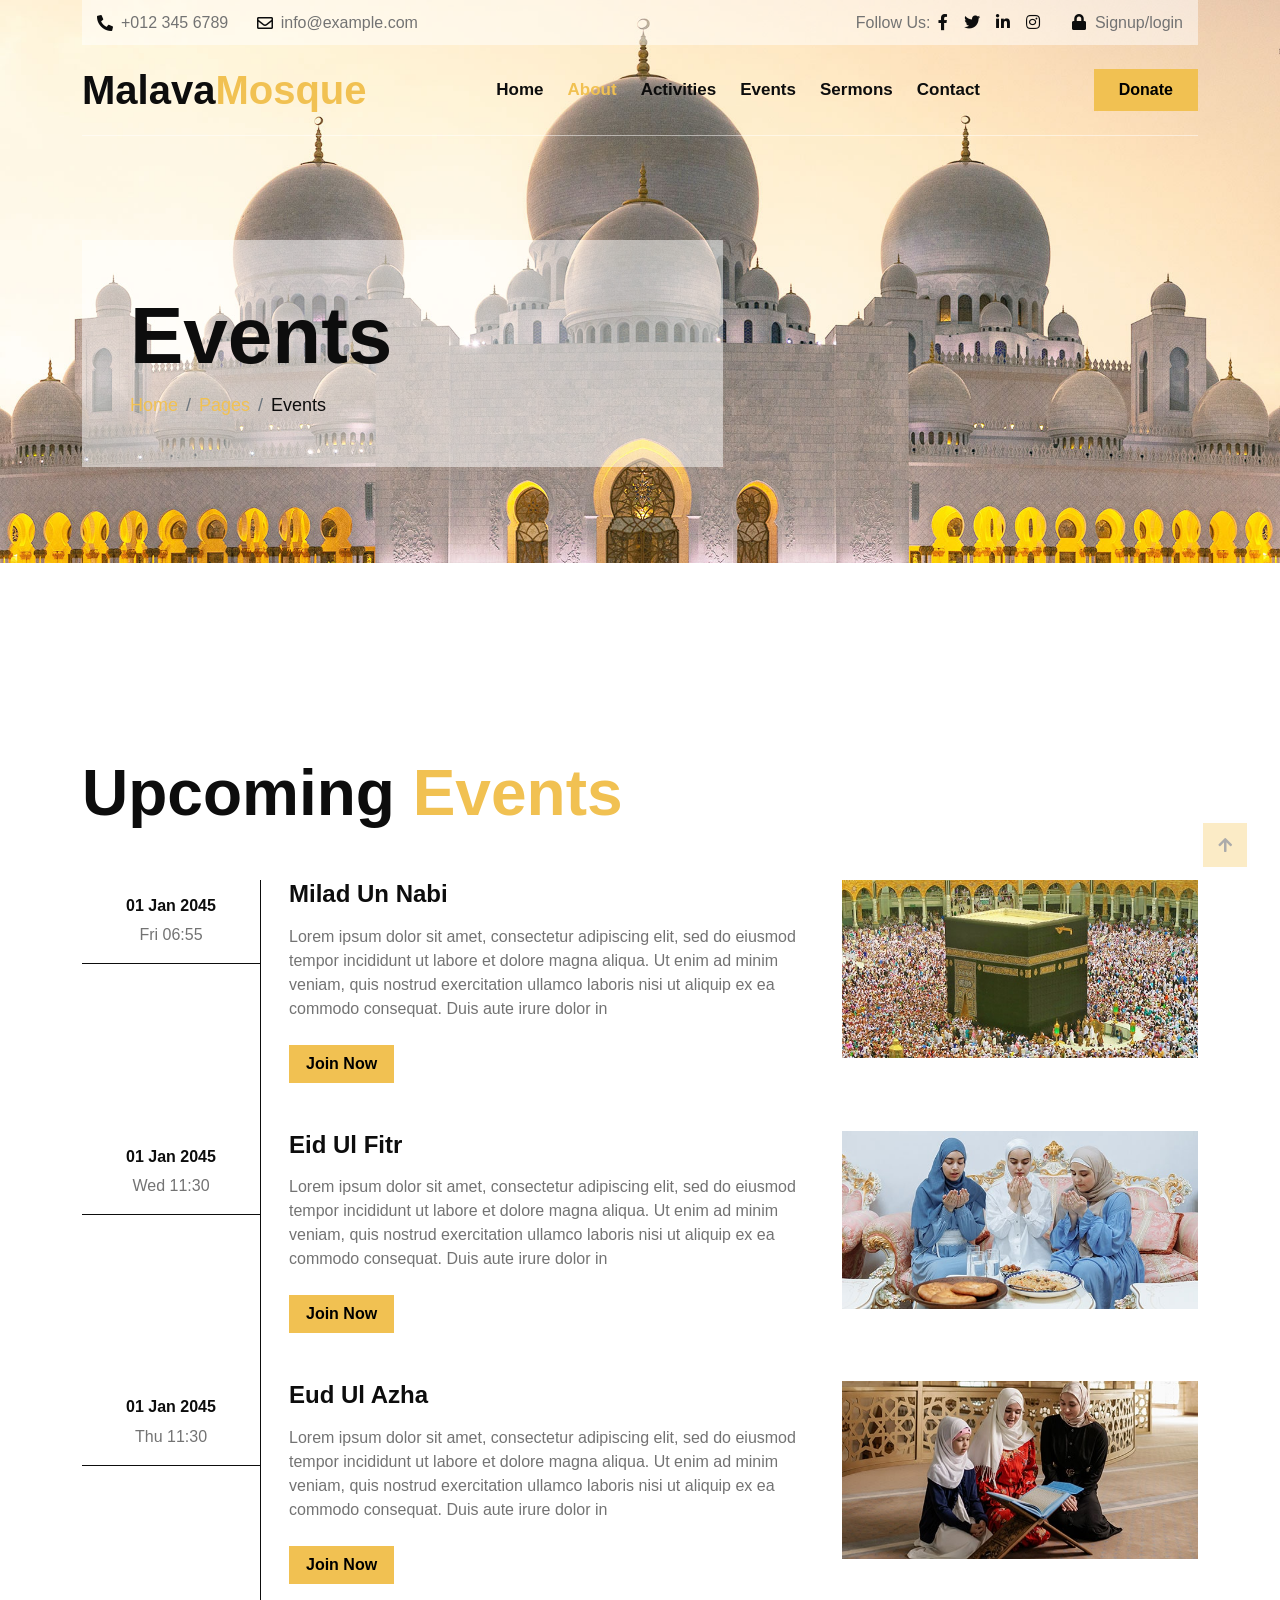
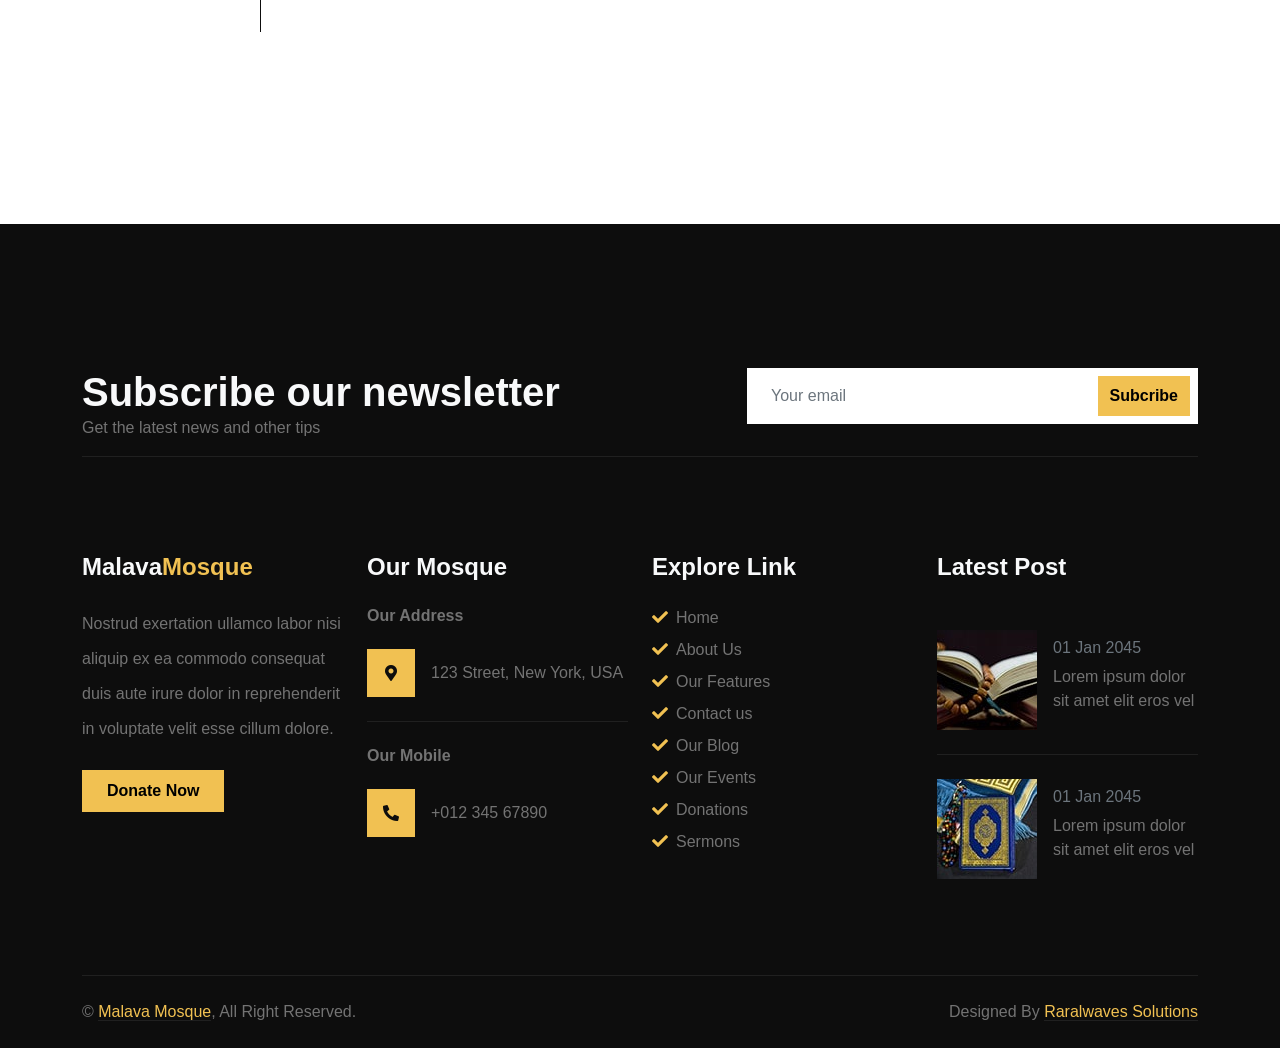
<file: event.html>
<!DOCTYPE html>
<html lang="en">

  <head>
        <meta charset="utf-8">
        <title>Malava- Mosque Website</title>
        <meta content="width=device-width, initial-scale=1.0" name="viewport">
        <meta content="" name="keywords">
        <meta content="" name="description">

        <!-- Google Web Fonts -->
        <link rel="preconnect" href="https://fonts.googleapis.com">
        <link rel="preconnect" href="https://fonts.gstatic.com" crossorigin>
        <link href="https://fonts.googleapis.com/css2?family=Open+Sans:wght@300;400;500;600;700&family=Pacifico&display=swap" rel="stylesheet">

        <!-- Icon Font Stylesheet -->
        <link rel="stylesheet" href="https://use.fontawesome.com/releases/v5.15.4/css/all.css"/>
        <link href="https://cdn.jsdelivr.net/npm/bootstrap-icons@1.4.1/font/bootstrap-icons.css" rel="stylesheet">

        <!-- Libraries Stylesheet -->
        <link href="lib/animate/animate.min.css" rel="stylesheet">
        <link href="lib/owlcarousel/assets/owl.carousel.min.css" rel="stylesheet">

        <!-- Customized Bootstrap Stylesheet -->
        <link href="css/bootstrap.min.css" rel="stylesheet">

        <!-- Template Stylesheet -->
        <link href="css/style.css" rel="stylesheet">

        

    </head>

    <body>

        <!-- Spinner Start -->
        <div id="spinner" class="show w-100 vh-100 bg-white position-fixed translate-middle top-50 start-50  d-flex align-items-center justify-content-center">
            <div class="spinner-grow text-primary" role="status"></div>
        </div>
        <!-- Spinner End -->


        <!-- Topbar start -->
        <div class="container-fluid fixed-top">
            <div class="container topbar d-none d-lg-block">
                <div class="topbar-inner">
                    <div class="row gx-0">
                        <div class="col-lg-7 text-start">
                            <div class="h-100 d-inline-flex align-items-center me-4">
                                <span class="fa fa-phone-alt me-2 text-dark"></span>
                                <a href="#" class="text-secondary"><span>+012 345 6789</span></a>
                            </div>
                            <div class="h-100 d-inline-flex align-items-center">
                                <span class="far fa-envelope me-2 text-dark"></span>
                                <a href="#" class="text-secondary"><span>info@example.com</span></a>
                            </div>
                        </div>
                        <div class="col-lg-5 text-end">
                            <div class="h-100 d-inline-flex align-items-center">
                                <span class="text-body">Follow Us:</span>
                                <a class="text-dark px-2" href=""><i class="fab fa-facebook-f"></i></a>
                                <a class="text-dark px-2" href=""><i class="fab fa-twitter"></i></a>
                                <a class="text-dark px-2" href=""><i class="fab fa-linkedin-in"></i></a>
                                <a class="text-dark px-2" href=""><i class="fab fa-instagram"></i></a>
                                <a class="text-body ps-4" href=""><i class="fa fa-lock text-dark me-1"></i> Signup/login</a>
                            </div>
                        </div>
                    </div>
                </div>
            </div>
            <div class="container">
                <nav class="navbar navbar-light navbar-expand-lg py-3">
                    <a href="index.html" class="navbar-brand">
                        <h1 class="mb-0">Malava<span class="text-primary">Mosque</span> </h1>
                    </a>
                    <button class="navbar-toggler" type="button" data-bs-toggle="collapse" data-bs-target="#navbarCollapse">
                        <span class="fa fa-bars text-primary"></span>
                    </button>
                    <div class="collapse navbar-collapse bg-white" id="navbarCollapse">
                        <div class="navbar-nav ms-lg-auto mx-xl-auto">
                            <a href="index.html" class="nav-item nav-link">Home</a>
                            <a href="about.html" class="nav-item nav-link active">About</a>
                            <a href="activity.html" class="nav-item nav-link">Activities</a>
                            <a href="event.html" class="nav-item nav-link">Events</a>
                            <a href="sermon.html" class="nav-item nav-link">Sermons</a>
                            <a href="contact.html" class="nav-item nav-link">Contact</a>
                        </div>
                        <a href="" class="btn btn-primary py-2 px-4 d-none d-xl-inline-block">Donate</a>
                    </div>
                </nav>
            </div>
        </div>
        <!-- Topbar End -->



        <!-- Hero Start -->
        <div class="container-fluid hero-header">
            <div class="container">
                <div class="row">
                    <div class="col-lg-7">
                        <div class="hero-header-inner animated zoomIn">
                            <h1 class="display-1 text-dark">Events</h1>
                            <ol class="breadcrumb mb-0">
                                <li class="breadcrumb-item"><a href="#">Home</a></li>
                                <li class="breadcrumb-item"><a href="#">Pages</a></li>
                                <li class="breadcrumb-item text-dark" aria-current="page">Events</li>
                            </ol>
                        </div>
                    </div>
                </div>
            </div>
        </div>
        <!-- Hero End -->


        <!-- Events Start -->
        <div class="container-fluid event py-5">
            <div class="container py-5">
                <h1 class="display-3 mb-5 wow fadeIn" data-wow-delay="0.1s">Upcoming <span class="text-primary">Events</span></h1>
                <div class="row g-4 event-item wow fadeIn" data-wow-delay="0.1s">
                    <div class="col-3 col-lg-2 pe-0">
                        <div class="text-center border-bottom border-dark py-3 px-2">
                            <h6>01 Jan 2045</h6>
                            <p class="mb-0">Fri 06:55</p>
                        </div>
                    </div>
                    <div class="col-9 col-lg-6 border-start border-dark pb-5">
                        <div class="ms-3">
                            <h4 class="mb-3">Milad Un Nabi</h4>
                            <p class="mb-4">Lorem ipsum dolor sit amet, consectetur adipiscing elit, sed do eiusmod tempor incididunt ut labore et dolore magna aliqua. Ut enim ad minim veniam, quis nostrud exercitation ullamco laboris nisi ut 
                                aliquip ex ea commodo consequat. Duis aute irure dolor in </p>
                            <a href="#" class="btn btn-primary px-3">Join Now</a>
                        </div>
                    </div>
                    <div class="col-12 col-lg-4">
                        <div class="overflow-hidden mb-5">
                            <img src="img/events-1.jpg" class="img-fluid w-100" alt="">
                        </div>
                    </div>
                </div>
                <div class="row g-4 event-item wow fadeIn" data-wow-delay="0.3s">
                    <div class="col-3 col-lg-2 pe-0">
                        <div class="text-center border-bottom border-dark py-3 px-2">
                            <h6>01 Jan 2045</h6>
                            <p class="mb-0">Wed 11:30</p>
                        </div>
                    </div>
                    <div class="col-9 col-lg-6 border-start border-dark pb-5">
                        <div class="ms-3">
                            <h4 class="mb-3">Eid Ul Fitr</h4>
                            <p class="mb-4">Lorem ipsum dolor sit amet, consectetur adipiscing elit, sed do eiusmod tempor incididunt ut labore et dolore magna aliqua. Ut enim ad minim veniam, quis nostrud exercitation ullamco laboris nisi ut 
                                aliquip ex ea commodo consequat. Duis aute irure dolor in </p>
                            <a href="#" class="btn btn-primary px-3">Join Now</a>
                        </div>
                    </div>
                    <div class="col-12 col-lg-4">
                        <div class="overflow-hidden mb-5">
                            <img src="img/events-2.jpg" class="img-fluid w-100" alt="">
                        </div>
                    </div>
                </div>
                <div class="row g-4 event-item wow fadeIn" data-wow-delay="0.5s">
                    <div class="col-3 col-lg-2 pe-0">
                        <div class="text-center border-bottom border-dark py-3 px-2">
                            <h6>01 Jan 2045</h6>
                            <p class="mb-0">Thu 11:30</p>
                        </div>
                    </div>
                    <div class="col-9 col-lg-6 border-start border-dark pb-5">
                        <div class="ms-3">
                            <h4 class="mb-3">Eud Ul Azha</h4>
                            <p class="mb-4">Lorem ipsum dolor sit amet, consectetur adipiscing elit, sed do eiusmod tempor incididunt ut labore et dolore magna aliqua. Ut enim ad minim veniam, quis nostrud exercitation ullamco laboris nisi ut 
                                aliquip ex ea commodo consequat. Duis aute irure dolor in </p>
                            <a href="#" class="btn btn-primary px-3">Join Now</a>
                        </div>
                    </div>
                    <div class="col-12 col-lg-4">
                        <div class="overflow-hidden mb-5">
                            <img src="img/events-3.jpg" class="img-fluid w-100" alt="">
                        </div>
                    </div>
                </div>
            </div>
        </div>
        <!-- Events End -->


        <!-- Footer Start -->
        <div class="container-fluid footer pt-5 wow fadeIn" data-wow-delay="0.1s">
            <div class="container py-5">
                <div class="row py-5">
                    <div class="col-lg-7">
                        <h1 class="text-light mb-0">Subscribe our newsletter</h1>
                        <p class="text-secondary">Get the latest news and other tips</p>
                    </div>
                    <div class="col-lg-5">
                        <div class="position-relative mx-auto">
                            <input class="form-control border-0 w-100 py-3 ps-4 pe-5" type="text" placeholder="Your email">
                            <button type="button" class="btn btn-primary py-2 position-absolute top-0 end-0 mt-2 me-2">Subcribe</button>
                        </div>
                    </div>
                    <div class="col-12">
                        <div class="border-top border-secondary"></div>
                    </div>
                </div>
                <div class="row g-4 footer-inner">
                    <div class="col-md-6 col-lg-6 col-xl-3">
                        <div class="footer-item mt-5">
                            <h4 class="text-light mb-4">Malava<span class="text-primary">Mosque</span></h4>
                            <p class="mb-4 text-secondary">Nostrud exertation ullamco labor nisi aliquip ex ea commodo consequat duis aute irure dolor in reprehenderit in voluptate velit esse cillum dolore.</p>
                            <a href="" class="btn btn-primary py-2 px-4">Donate Now</a>
                        </div>
                    </div>
                    <div class="col-md-6 col-lg-6 col-xl-3">
                        <div class="footer-item mt-5">
                            <h4 class="text-light mb-4">Our Mosque</h4>
                            <div class="d-flex flex-column">
                                <h6 class="text-secondary mb-0">Our Address</h6>
                                <div class="d-flex align-items-center border-bottom py-4">
                                    <span class="flex-shrink-0 btn-square bg-primary me-3 p-4"><i class="fa fa-map-marker-alt text-dark"></i></span>
                                    <a href="" class="text-body">123 Street, New York, USA</a>
                                </div>
                                <h6 class="text-secondary mt-4 mb-0">Our Mobile</h6>
                                <div class="d-flex align-items-center py-4">
                                    <span class="flex-shrink-0 btn-square bg-primary me-3 p-4"><i class="fa fa-phone-alt text-dark"></i></span>
                                    <a href="" class="text-body">+012 345 67890</a>
                                </div>
                            </div>
                        </div>
                    </div>
                    <div class="col-md-6 col-lg-6 col-xl-3">
                        <div class="footer-item mt-5">
                            <h4 class="text-light mb-4">Explore Link</h4>
                            <div class="d-flex flex-column align-items-start">
                                <a class="text-body mb-2" href=""><i class="fa fa-check text-primary me-2"></i>Home</a>
                                <a class="text-body mb-2" href=""><i class="fa fa-check text-primary me-2"></i>About Us</a>
                                <a class="text-body mb-2" href=""><i class="fa fa-check text-primary me-2"></i>Our Features</a>
                                <a class="text-body mb-2" href=""><i class="fa fa-check text-primary me-2"></i>Contact us</a>
                                <a class="text-body mb-2" href=""><i class="fa fa-check text-primary me-2"></i>Our Blog</a>
                                <a class="text-body mb-2" href=""><i class="fa fa-check text-primary me-2"></i>Our Events</a>
                                <a class="text-body mb-2" href=""><i class="fa fa-check text-primary me-2"></i>Donations</a>
                                <a class="text-body mb-2" href=""><i class="fa fa-check text-primary me-2"></i>Sermons</a>
                            </div>
                        </div>
                    </div>
                    <div class="col-md-6 col-lg-6 col-xl-3">
                        <div class="footer-item mt-5">
                            <h4 class="text-light mb-4">Latest Post</h4>
                            <div class="d-flex border-bottom border-secondary py-4">
                                <img src="img/blog-mini-1.jpg" class="img-fluid flex-shrink-0" alt="">
                                <div class="ps-3">
                                    <p class="mb-0 text-muted">01 Jan 2045</p>
                                    <a href="" class="text-body">Lorem ipsum dolor sit amet elit eros vel</a>
                                </div>
                            </div>
                            <div class="d-flex py-4">
                                <img src="img/blog-mini-2.jpg" class="img-fluid flex-shrink-0" alt="">
                                <div class="ps-3">
                                    <p class="mb-0 text-muted">01 Jan 2045</p>
                                    <a href="" class="text-body">Lorem ipsum dolor sit amet elit eros vel</a>
                                </div>
                            </div>
                        </div>
                    </div>
                </div>
            </div>
            <div class="container py-4">
                <div class="border-top border-secondary pb-4"></div>
                <div class="row">
                    <div class="col-md-6 text-center text-md-start mb-3 mb-md-0">
                          &copy; <a class="border-bottom" href="#">Malava Mosque</a>, All Right Reserved.
                    </div>
                    <div class="col-md-6 text-center text-md-end">
                        <!--/*** This template is free as long as you keep the below author’s credit link/attribution link/backlink. ***/-->
                        <!--/*** If you'd like to use the template without the below author’s credit link/attribution link/backlink, ***/-->
                      
                        Designed By <a class="border-bottom" href="https://raralwavessolutions.co.ke/"> Raralwaves Solutions</a>
                    </div>
                </div>
            </div>
        </div>
        <!-- Footer End -->


        <!-- Back to Top -->
        <a href="#" class="btn btn-primary border-3 border-light back-to-top"><i class="fa fa-arrow-up"></i></a>   

        
        <!-- JavaScript Libraries -->
        <script src="https://ajax.googleapis.com/ajax/libs/jquery/3.6.4/jquery.min.js"></script>
        <script src="https://cdn.jsdelivr.net/npm/bootstrap@5.0.0/dist/js/bootstrap.bundle.min.js"></script>
        <script src="lib/wow/wow.min.js"></script>
        <script src="lib/easing/easing.min.js"></script>
        <script src="lib/waypoints/waypoints.min.js"></script>
        <script src="lib/owlcarousel/owl.carousel.min.js"></script>

        <!-- Template Javascript -->
        <script src="js/main.js"></script>
    </body>

</html>
</file>
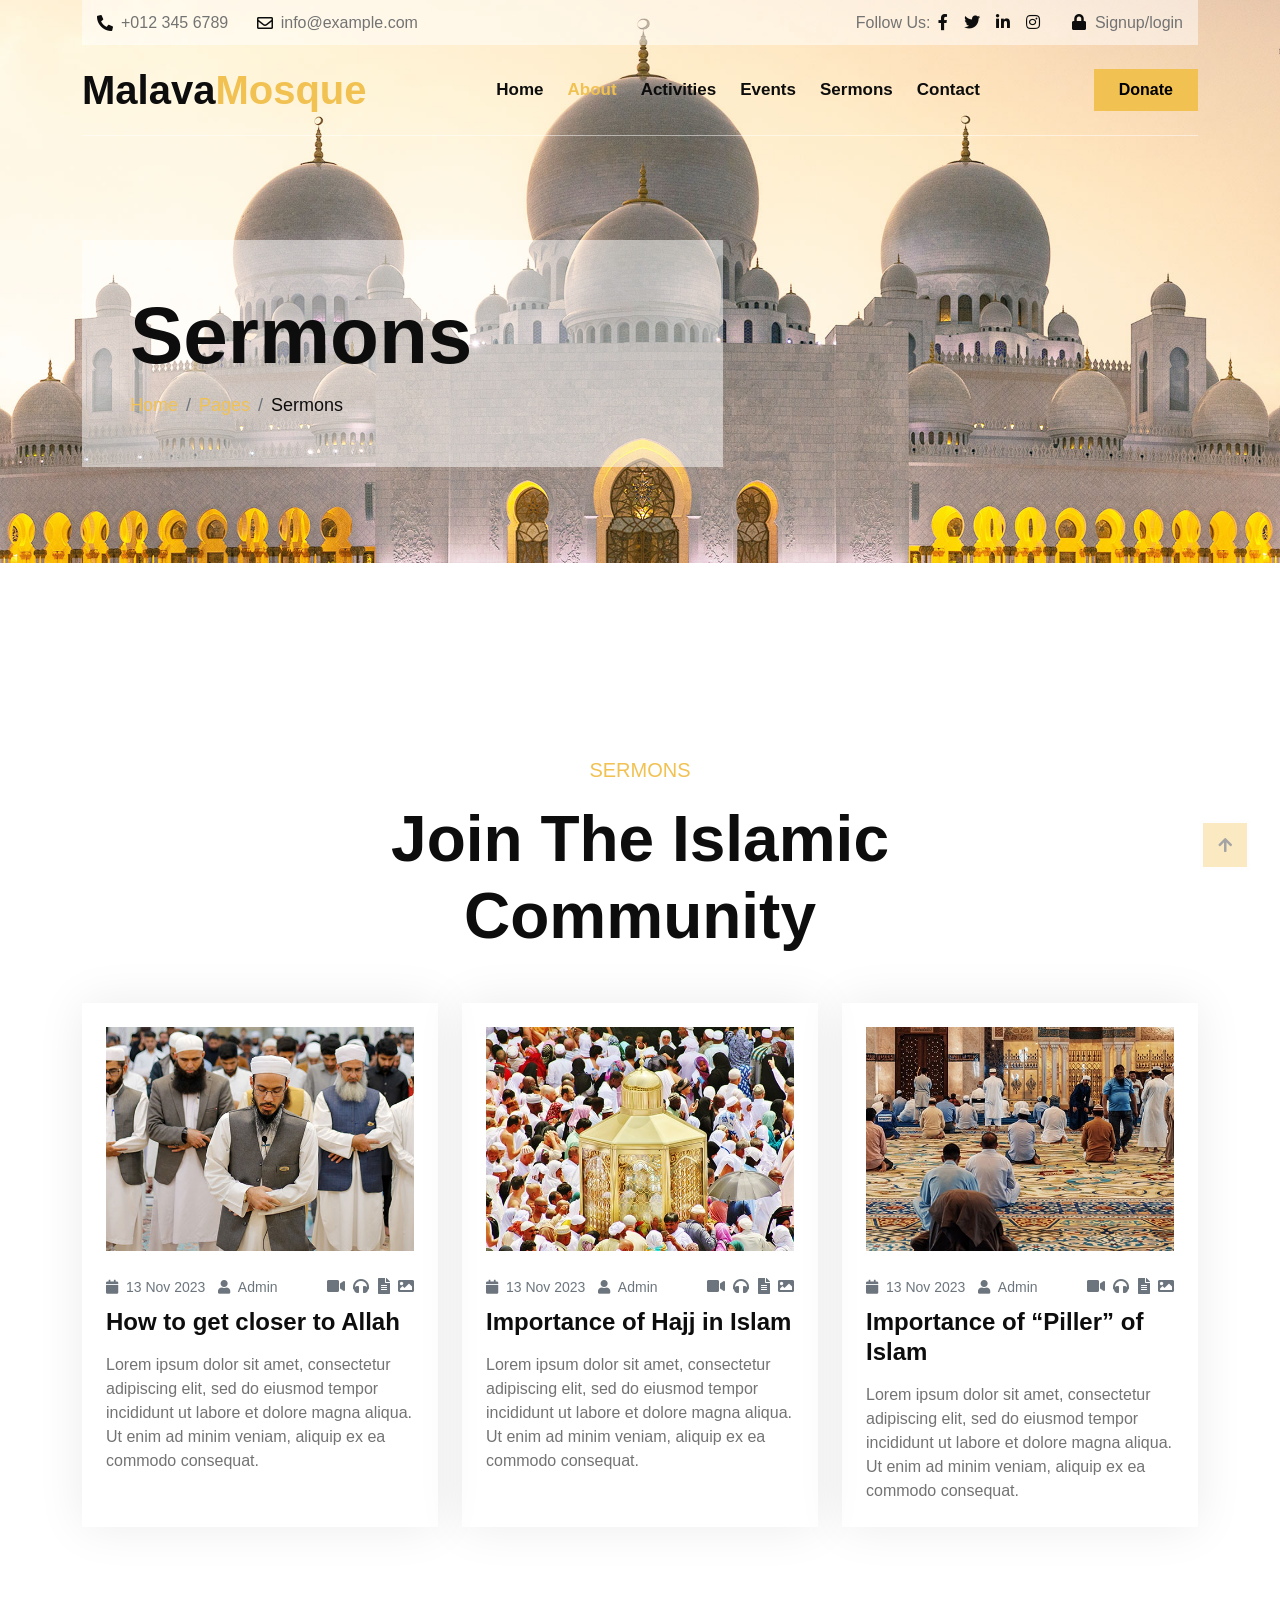
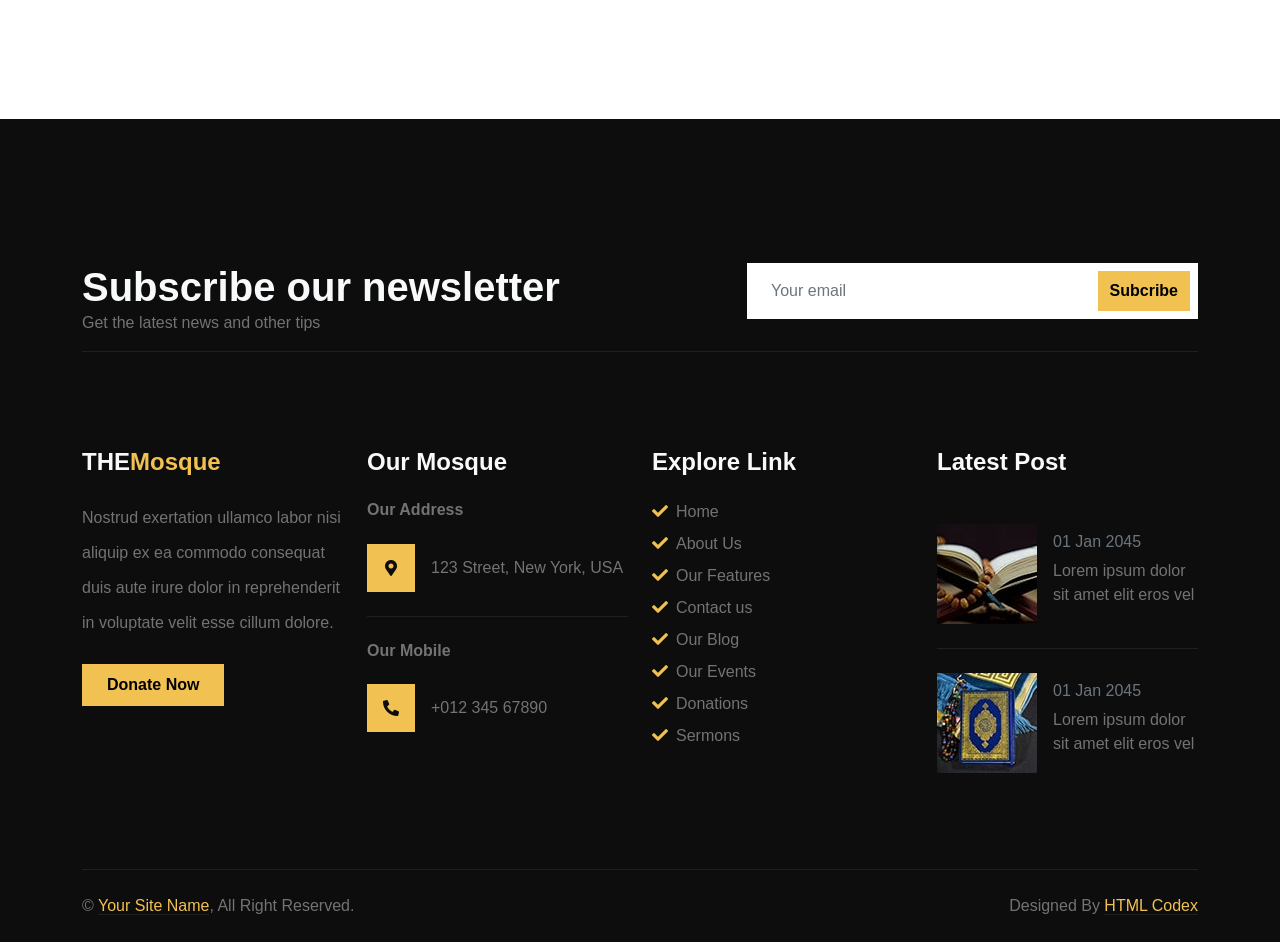
<file: sermon.html>
<!DOCTYPE html>
<html lang="en">

    <head>
        <meta charset="utf-8">
        <title>Malava- Mosque Website</title>
        <meta content="width=device-width, initial-scale=1.0" name="viewport">
        <meta content="" name="keywords">
        <meta content="" name="description">

        <!-- Google Web Fonts -->
        <link rel="preconnect" href="https://fonts.googleapis.com">
        <link rel="preconnect" href="https://fonts.gstatic.com" crossorigin>
        <link href="https://fonts.googleapis.com/css2?family=Open+Sans:wght@300;400;500;600;700&family=Pacifico&display=swap" rel="stylesheet">

        <!-- Icon Font Stylesheet -->
        <link rel="stylesheet" href="https://use.fontawesome.com/releases/v5.15.4/css/all.css"/>
        <link href="https://cdn.jsdelivr.net/npm/bootstrap-icons@1.4.1/font/bootstrap-icons.css" rel="stylesheet">

        <!-- Libraries Stylesheet -->
        <link href="lib/animate/animate.min.css" rel="stylesheet">
        <link href="lib/owlcarousel/assets/owl.carousel.min.css" rel="stylesheet">

        <!-- Customized Bootstrap Stylesheet -->
        <link href="css/bootstrap.min.css" rel="stylesheet">

        <!-- Template Stylesheet -->
        <link href="css/style.css" rel="stylesheet">

        

    </head>

    <body>

        <!-- Spinner Start -->
        <div id="spinner" class="show w-100 vh-100 bg-white position-fixed translate-middle top-50 start-50  d-flex align-items-center justify-content-center">
            <div class="spinner-grow text-primary" role="status"></div>
        </div>
        <!-- Spinner End -->


         <!-- Topbar start -->
        <div class="container-fluid fixed-top">
            <div class="container topbar d-none d-lg-block">
                <div class="topbar-inner">
                    <div class="row gx-0">
                        <div class="col-lg-7 text-start">
                            <div class="h-100 d-inline-flex align-items-center me-4">
                                <span class="fa fa-phone-alt me-2 text-dark"></span>
                                <a href="#" class="text-secondary"><span>+012 345 6789</span></a>
                            </div>
                            <div class="h-100 d-inline-flex align-items-center">
                                <span class="far fa-envelope me-2 text-dark"></span>
                                <a href="#" class="text-secondary"><span>info@example.com</span></a>
                            </div>
                        </div>
                        <div class="col-lg-5 text-end">
                            <div class="h-100 d-inline-flex align-items-center">
                                <span class="text-body">Follow Us:</span>
                                <a class="text-dark px-2" href=""><i class="fab fa-facebook-f"></i></a>
                                <a class="text-dark px-2" href=""><i class="fab fa-twitter"></i></a>
                                <a class="text-dark px-2" href=""><i class="fab fa-linkedin-in"></i></a>
                                <a class="text-dark px-2" href=""><i class="fab fa-instagram"></i></a>
                                <a class="text-body ps-4" href=""><i class="fa fa-lock text-dark me-1"></i> Signup/login</a>
                            </div>
                        </div>
                    </div>
                </div>
            </div>
            <div class="container">
                <nav class="navbar navbar-light navbar-expand-lg py-3">
                    <a href="index.html" class="navbar-brand">
                        <h1 class="mb-0">Malava<span class="text-primary">Mosque</span> </h1>
                    </a>
                    <button class="navbar-toggler" type="button" data-bs-toggle="collapse" data-bs-target="#navbarCollapse">
                        <span class="fa fa-bars text-primary"></span>
                    </button>
                    <div class="collapse navbar-collapse bg-white" id="navbarCollapse">
                        <div class="navbar-nav ms-lg-auto mx-xl-auto">
                            <a href="index.html" class="nav-item nav-link">Home</a>
                            <a href="about.html" class="nav-item nav-link active">About</a>
                            <a href="activity.html" class="nav-item nav-link">Activities</a>
                            <a href="event.html" class="nav-item nav-link">Events</a>
                            <a href="sermon.html" class="nav-item nav-link">Sermons</a>
                            <a href="contact.html" class="nav-item nav-link">Contact</a>
                        </div>
                        <a href="" class="btn btn-primary py-2 px-4 d-none d-xl-inline-block">Donate</a>
                    </div>
                </nav>
            </div>
        </div>
        <!-- Topbar End -->



        <!-- Hero Start -->
        <div class="container-fluid hero-header">
            <div class="container">
                <div class="row">
                    <div class="col-lg-7">
                        <div class="hero-header-inner animated zoomIn">
                            <h1 class="display-1 text-dark">Sermons</h1>
                            <ol class="breadcrumb mb-0">
                                <li class="breadcrumb-item"><a href="#">Home</a></li>
                                <li class="breadcrumb-item"><a href="#">Pages</a></li>
                                <li class="breadcrumb-item text-dark" aria-current="page">Sermons</li>
                            </ol>
                        </div>
                    </div>
                </div>
            </div>
        </div>
        <!-- Hero End -->


        <!-- Sermon Start -->
        <div class="container-fluid sermon py-5">
            <div class="container py-5">
                <div class="text-center mx-auto mb-5 wow fadeIn" data-wow-delay="0.1s" style="max-width: 700px;">
                    <p class="fs-5 text-uppercase text-primary">Sermons</p>
                    <h1 class="display-3">Join The Islamic Community</h1>
                </div>
                <div class="row g-4 justify-content-center">
                    <div class="col-lg-6 col-xl-4">
                        <div class="sermon-item wow fadeIn" data-wow-delay="0.1s">
                            <div class="overflow-hidden p-4 pb-0">
                                <img src="img/sermon-1.jpg" class="img-fluid w-100" alt="">
                            </div>
                            <div class="p-4">
                                <div class="sermon-meta d-flex justify-content-between pb-2">
                                    <div class="">
                                        <small><i class="fa fa-calendar me-2 text-muted"></i><a href="" class="text-muted me-2">13 Nov 2023</small></a>
                                        <small><i class="fas fa-user me-2 text-muted"></i><a href="" class="text-muted">Admin</small></a>
                                    </div>
                                    <div class="">
                                        <a href="" class="me-1"><i class="fas fa-video text-muted"></i></a>
                                        <a href="" class="me-1"><i class="fas fa-headphones text-muted"></i></a>
                                        <a href="" class="me-1"><i class="fas fa-file-alt text-muted"></i></a>
                                        <a href="" class=""><i class="fas fa-image text-muted"></i></a>
                                    </div>
                                </div>
                                <a href="" class="d-inline-block h4 lh-sm mb-3">How to get closer to Allah</a>
                                <p class="mb-0">Lorem ipsum dolor sit amet, consectetur adipiscing elit, sed do eiusmod tempor incididunt ut labore et dolore magna aliqua. Ut enim ad minim veniam, 
                                aliquip ex ea commodo consequat.</p>
                            </div>
                        </div>
                    </div>
                   <div class="col-lg-6 col-xl-4">
                        <div class="sermon-item wow fadeIn" data-wow-delay="0.3s">
                            <div class="overflow-hidden p-4 pb-0">
                                <img src="img/sermon-2.jpg" class="img-fluid w-100" alt="">
                            </div>
                            <div class="p-4">
                                <div class="sermon-meta d-flex justify-content-between pb-2">
                                    <div class="">
                                        <small><i class="fa fa-calendar me-2 text-muted"></i><a href="" class="text-muted me-2">13 Nov 2023</small></a>
                                        <small><i class="fas fa-user me-2 text-muted"></i><a href="" class="text-muted">Admin</small></a>
                                    </div>
                                    <div class="">
                                        <a href="" class="me-1"><i class="fas fa-video text-muted"></i></a>
                                        <a href="" class="me-1"><i class="fas fa-headphones text-muted"></i></a>
                                        <a href="" class="me-1"><i class="fas fa-file-alt text-muted"></i></a>
                                        <a href="" class=""><i class="fas fa-image text-muted"></i></a>
                                    </div>
                                </div>
                                <a href="" class="d-inline-block h4 lh-sm mb-3">Importance of Hajj in Islam</a>
                                <p class="mb-0">Lorem ipsum dolor sit amet, consectetur adipiscing elit, sed do eiusmod tempor incididunt ut labore et dolore magna aliqua. Ut enim ad minim veniam, 
                                aliquip ex ea commodo consequat.</p>
                            </div>
                        </div>
                    </div>
                   <div class="col-lg-6 col-xl-4">
                        <div class="sermon-item wow fadeIn" data-wow-delay="0.5s">
                            <div class="overflow-hidden p-4 pb-0">
                                <img src="img/sermon-3.jpg" class="img-fluid w-100" alt="">
                            </div>
                            <div class="p-4">
                                <div class="sermon-meta d-flex justify-content-between pb-2">
                                    <div class="">
                                        <small><i class="fa fa-calendar me-2 text-muted"></i><a href="" class="text-muted me-2">13 Nov 2023</small></a>
                                        <small><i class="fas fa-user me-2 text-muted"></i><a href="" class="text-muted">Admin</small></a>
                                    </div>
                                    <div class="">
                                        <a href="" class="me-1"><i class="fas fa-video text-muted"></i></a>
                                        <a href="" class="me-1"><i class="fas fa-headphones text-muted"></i></a>
                                        <a href="" class="me-1"><i class="fas fa-file-alt text-muted"></i></a>
                                        <a href="" class=""><i class="fas fa-image text-muted"></i></a>
                                    </div>
                                </div>
                                <a href="" class="d-inline-block h4 lh-sm mb-3">Importance of “Piller” of Islam</a>
                                <p class="mb-0">Lorem ipsum dolor sit amet, consectetur adipiscing elit, sed do eiusmod tempor incididunt ut labore et dolore magna aliqua. Ut enim ad minim veniam, 
                                aliquip ex ea commodo consequat.</p>
                            </div>
                        </div>
                    </div>
                </div>
            </div>
        </div>
        <!-- Sermon End -->


        <!-- Footer Start -->
        <div class="container-fluid footer pt-5 wow fadeIn" data-wow-delay="0.1s">
            <div class="container py-5">
                <div class="row py-5">
                    <div class="col-lg-7">
                        <h1 class="text-light mb-0">Subscribe our newsletter</h1>
                        <p class="text-secondary">Get the latest news and other tips</p>
                    </div>
                    <div class="col-lg-5">
                        <div class="position-relative mx-auto">
                            <input class="form-control border-0 w-100 py-3 ps-4 pe-5" type="text" placeholder="Your email">
                            <button type="button" class="btn btn-primary py-2 position-absolute top-0 end-0 mt-2 me-2">Subcribe</button>
                        </div>
                    </div>
                    <div class="col-12">
                        <div class="border-top border-secondary"></div>
                    </div>
                </div>
                <div class="row g-4 footer-inner">
                    <div class="col-md-6 col-lg-6 col-xl-3">
                        <div class="footer-item mt-5">
                            <h4 class="text-light mb-4">THE<span class="text-primary">Mosque</span></h4>
                            <p class="mb-4 text-secondary">Nostrud exertation ullamco labor nisi aliquip ex ea commodo consequat duis aute irure dolor in reprehenderit in voluptate velit esse cillum dolore.</p>
                            <a href="" class="btn btn-primary py-2 px-4">Donate Now</a>
                        </div>
                    </div>
                    <div class="col-md-6 col-lg-6 col-xl-3">
                        <div class="footer-item mt-5">
                            <h4 class="text-light mb-4">Our Mosque</h4>
                            <div class="d-flex flex-column">
                                <h6 class="text-secondary mb-0">Our Address</h6>
                                <div class="d-flex align-items-center border-bottom py-4">
                                    <span class="flex-shrink-0 btn-square bg-primary me-3 p-4"><i class="fa fa-map-marker-alt text-dark"></i></span>
                                    <a href="" class="text-body">123 Street, New York, USA</a>
                                </div>
                                <h6 class="text-secondary mt-4 mb-0">Our Mobile</h6>
                                <div class="d-flex align-items-center py-4">
                                    <span class="flex-shrink-0 btn-square bg-primary me-3 p-4"><i class="fa fa-phone-alt text-dark"></i></span>
                                    <a href="" class="text-body">+012 345 67890</a>
                                </div>
                            </div>
                        </div>
                    </div>
                    <div class="col-md-6 col-lg-6 col-xl-3">
                        <div class="footer-item mt-5">
                            <h4 class="text-light mb-4">Explore Link</h4>
                            <div class="d-flex flex-column align-items-start">
                                <a class="text-body mb-2" href=""><i class="fa fa-check text-primary me-2"></i>Home</a>
                                <a class="text-body mb-2" href=""><i class="fa fa-check text-primary me-2"></i>About Us</a>
                                <a class="text-body mb-2" href=""><i class="fa fa-check text-primary me-2"></i>Our Features</a>
                                <a class="text-body mb-2" href=""><i class="fa fa-check text-primary me-2"></i>Contact us</a>
                                <a class="text-body mb-2" href=""><i class="fa fa-check text-primary me-2"></i>Our Blog</a>
                                <a class="text-body mb-2" href=""><i class="fa fa-check text-primary me-2"></i>Our Events</a>
                                <a class="text-body mb-2" href=""><i class="fa fa-check text-primary me-2"></i>Donations</a>
                                <a class="text-body mb-2" href=""><i class="fa fa-check text-primary me-2"></i>Sermons</a>
                            </div>
                        </div>
                    </div>
                    <div class="col-md-6 col-lg-6 col-xl-3">
                        <div class="footer-item mt-5">
                            <h4 class="text-light mb-4">Latest Post</h4>
                            <div class="d-flex border-bottom border-secondary py-4">
                                <img src="img/blog-mini-1.jpg" class="img-fluid flex-shrink-0" alt="">
                                <div class="ps-3">
                                    <p class="mb-0 text-muted">01 Jan 2045</p>
                                    <a href="" class="text-body">Lorem ipsum dolor sit amet elit eros vel</a>
                                </div>
                            </div>
                            <div class="d-flex py-4">
                                <img src="img/blog-mini-2.jpg" class="img-fluid flex-shrink-0" alt="">
                                <div class="ps-3">
                                    <p class="mb-0 text-muted">01 Jan 2045</p>
                                    <a href="" class="text-body">Lorem ipsum dolor sit amet elit eros vel</a>
                                </div>
                            </div>
                        </div>
                    </div>
                </div>
            </div>
            <div class="container py-4">
                <div class="border-top border-secondary pb-4"></div>
                <div class="row">
                    <div class="col-md-6 text-center text-md-start mb-3 mb-md-0">
                        &copy; <a class="border-bottom" href="#">Your Site Name</a>, All Right Reserved.
                    </div>
                    <div class="col-md-6 text-center text-md-end">
                        <!--/*** This template is free as long as you keep the below author’s credit link/attribution link/backlink. ***/-->
                        <!--/*** If you'd like to use the template without the below author’s credit link/attribution link/backlink, ***/-->
                        <!--/*** you can purchase the Credit Removal License from "https://htmlcodex.com/credit-removal". ***/-->
                        Designed By <a class="border-bottom" href="https://htmlcodex.com">HTML Codex</a>
                    </div>
                </div>
            </div>
        </div>
        <!-- Footer End -->


        <!-- Back to Top -->
        <a href="#" class="btn btn-primary border-3 border-light back-to-top"><i class="fa fa-arrow-up"></i></a>   

        
        <!-- JavaScript Libraries -->
        <script src="https://ajax.googleapis.com/ajax/libs/jquery/3.6.4/jquery.min.js"></script>
        <script src="https://cdn.jsdelivr.net/npm/bootstrap@5.0.0/dist/js/bootstrap.bundle.min.js"></script>
        <script src="lib/wow/wow.min.js"></script>
        <script src="lib/easing/easing.min.js"></script>
        <script src="lib/waypoints/waypoints.min.js"></script>
        <script src="lib/owlcarousel/owl.carousel.min.js"></script>

        <!-- Template Javascript -->
        <script src="js/main.js"></script>
    </body>

</html>
</file>
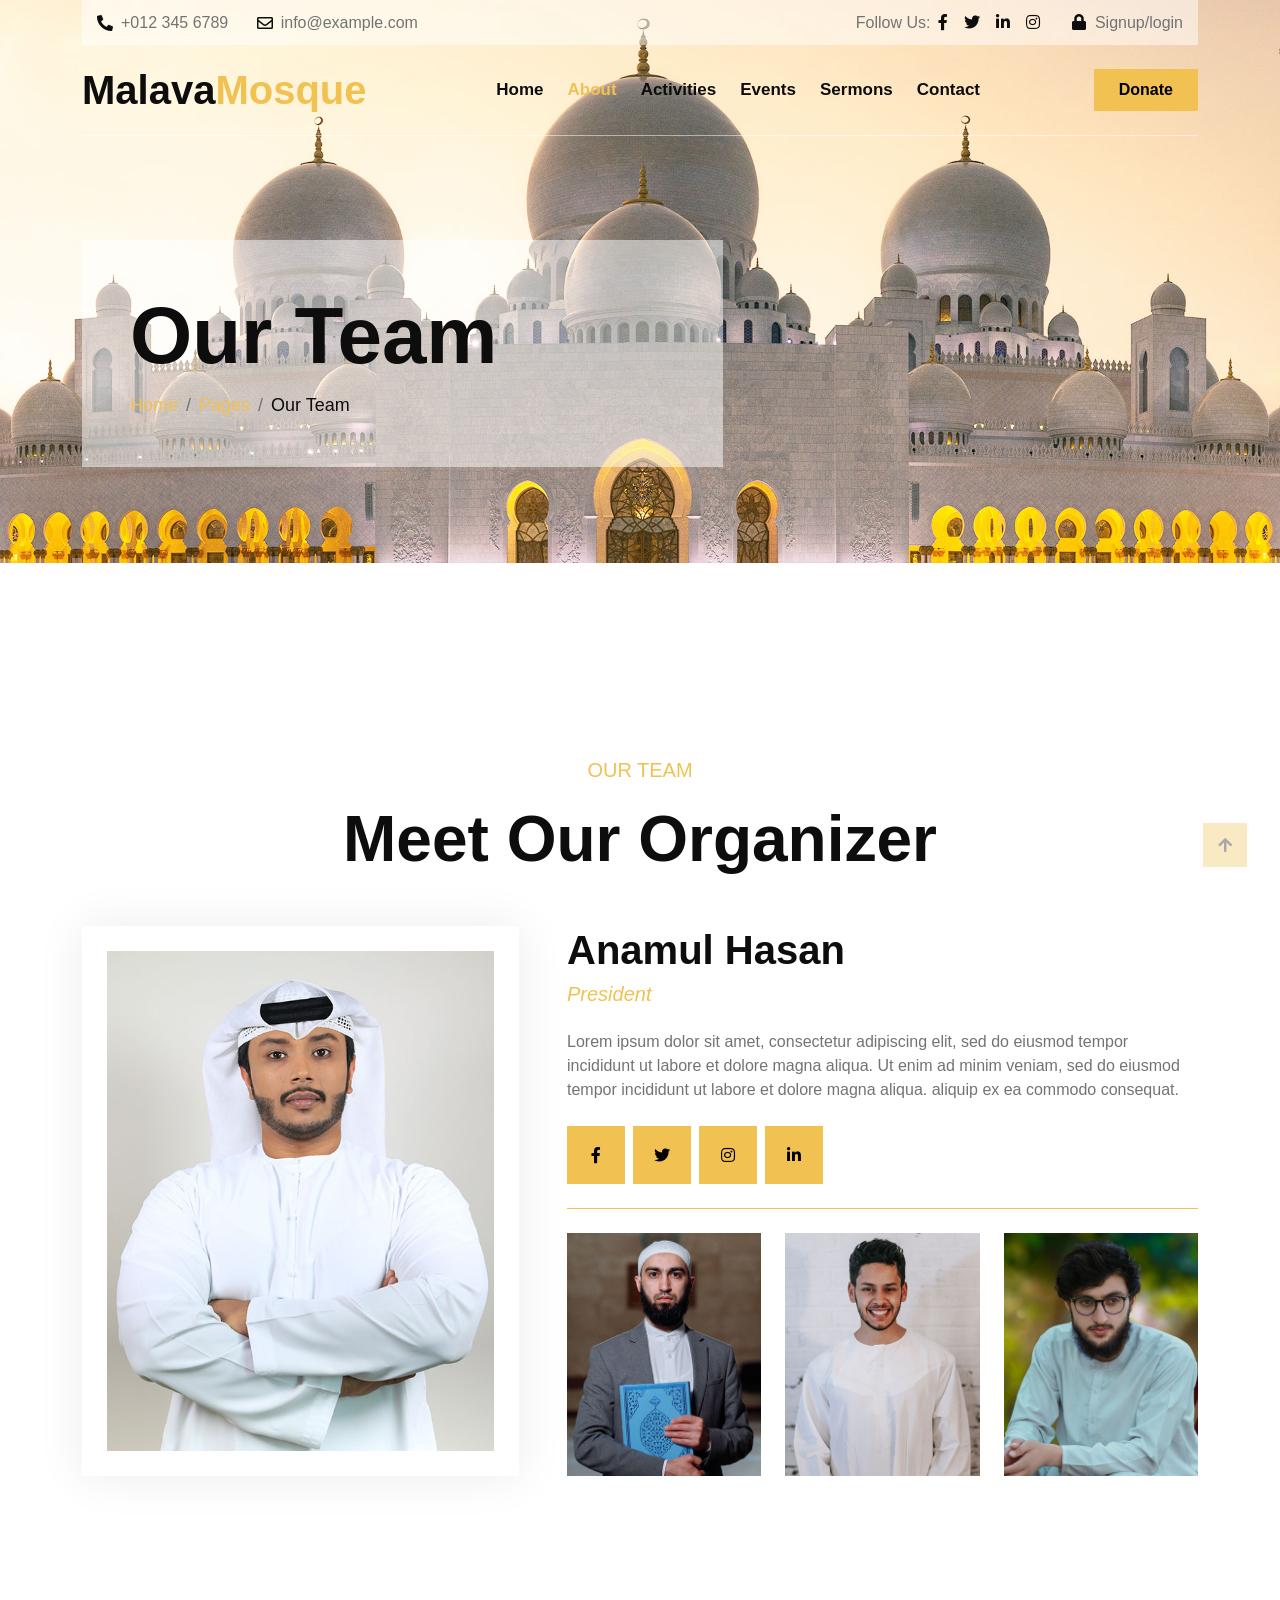
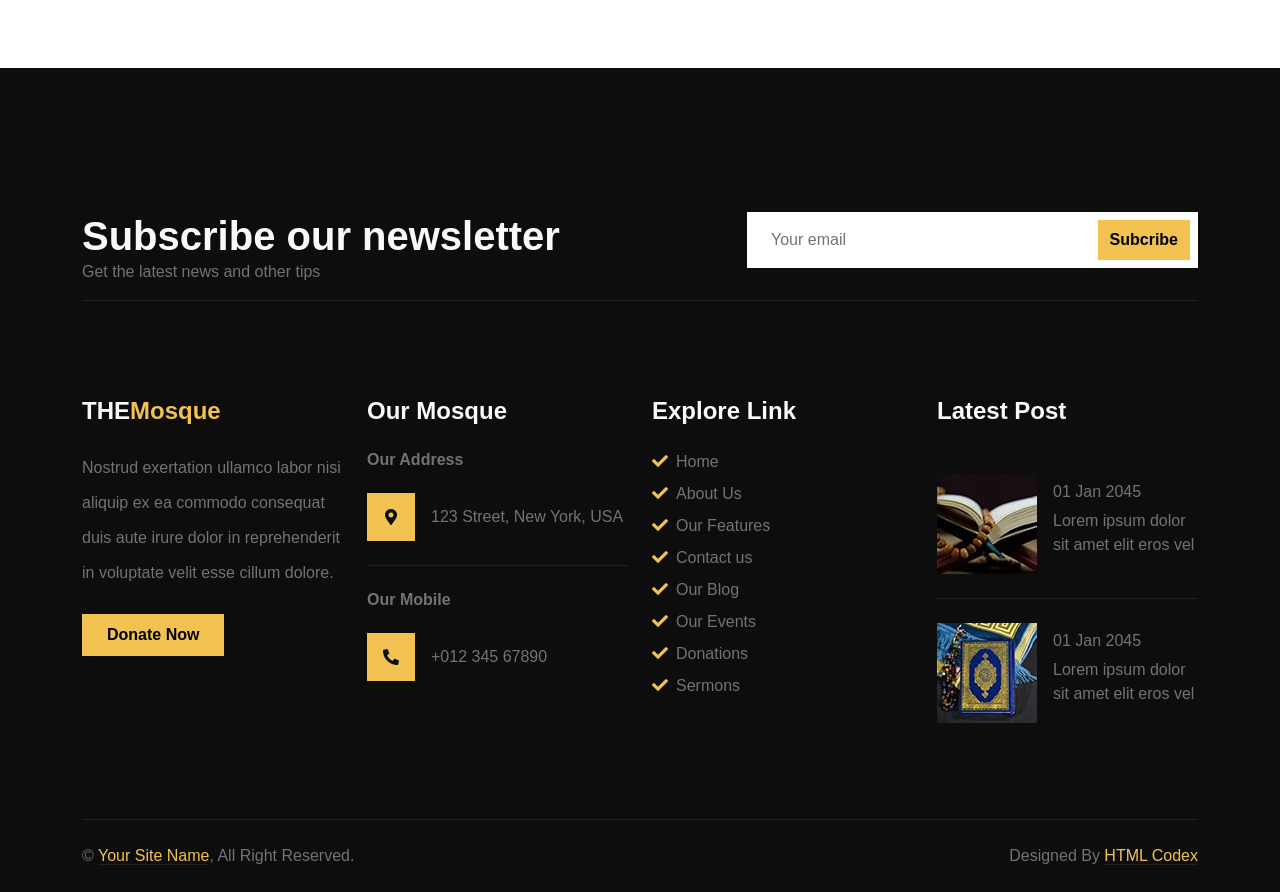
<file: team.html>
<!DOCTYPE html>
<html lang="en">

  <head>
        <meta charset="utf-8">
        <title>Malava- Mosque Website</title>
        <meta content="width=device-width, initial-scale=1.0" name="viewport">
        <meta content="" name="keywords">
        <meta content="" name="description">

        <!-- Google Web Fonts -->
        <link rel="preconnect" href="https://fonts.googleapis.com">
        <link rel="preconnect" href="https://fonts.gstatic.com" crossorigin>
        <link href="https://fonts.googleapis.com/css2?family=Open+Sans:wght@300;400;500;600;700&family=Pacifico&display=swap" rel="stylesheet">

        <!-- Icon Font Stylesheet -->
        <link rel="stylesheet" href="https://use.fontawesome.com/releases/v5.15.4/css/all.css"/>
        <link href="https://cdn.jsdelivr.net/npm/bootstrap-icons@1.4.1/font/bootstrap-icons.css" rel="stylesheet">

        <!-- Libraries Stylesheet -->
        <link href="lib/animate/animate.min.css" rel="stylesheet">
        <link href="lib/owlcarousel/assets/owl.carousel.min.css" rel="stylesheet">

        <!-- Customized Bootstrap Stylesheet -->
        <link href="css/bootstrap.min.css" rel="stylesheet">

        <!-- Template Stylesheet -->
        <link href="css/style.css" rel="stylesheet">

        

    </head>

    <body>

        <!-- Spinner Start -->
        <div id="spinner" class="show w-100 vh-100 bg-white position-fixed translate-middle top-50 start-50  d-flex align-items-center justify-content-center">
            <div class="spinner-grow text-primary" role="status"></div>
        </div>
        <!-- Spinner End -->


        <!-- Topbar start -->
        <div class="container-fluid fixed-top">
            <div class="container topbar d-none d-lg-block">
                <div class="topbar-inner">
                    <div class="row gx-0">
                        <div class="col-lg-7 text-start">
                            <div class="h-100 d-inline-flex align-items-center me-4">
                                <span class="fa fa-phone-alt me-2 text-dark"></span>
                                <a href="#" class="text-secondary"><span>+012 345 6789</span></a>
                            </div>
                            <div class="h-100 d-inline-flex align-items-center">
                                <span class="far fa-envelope me-2 text-dark"></span>
                                <a href="#" class="text-secondary"><span>info@example.com</span></a>
                            </div>
                        </div>
                        <div class="col-lg-5 text-end">
                            <div class="h-100 d-inline-flex align-items-center">
                                <span class="text-body">Follow Us:</span>
                                <a class="text-dark px-2" href=""><i class="fab fa-facebook-f"></i></a>
                                <a class="text-dark px-2" href=""><i class="fab fa-twitter"></i></a>
                                <a class="text-dark px-2" href=""><i class="fab fa-linkedin-in"></i></a>
                                <a class="text-dark px-2" href=""><i class="fab fa-instagram"></i></a>
                                <a class="text-body ps-4" href=""><i class="fa fa-lock text-dark me-1"></i> Signup/login</a>
                            </div>
                        </div>
                    </div>
                </div>
            </div>
            <div class="container">
                <nav class="navbar navbar-light navbar-expand-lg py-3">
                    <a href="index.html" class="navbar-brand">
                        <h1 class="mb-0">Malava<span class="text-primary">Mosque</span> </h1>
                    </a>
                    <button class="navbar-toggler" type="button" data-bs-toggle="collapse" data-bs-target="#navbarCollapse">
                        <span class="fa fa-bars text-primary"></span>
                    </button>
                    <div class="collapse navbar-collapse bg-white" id="navbarCollapse">
                        <div class="navbar-nav ms-lg-auto mx-xl-auto">
                            <a href="index.html" class="nav-item nav-link">Home</a>
                            <a href="about.html" class="nav-item nav-link active">About</a>
                            <a href="activity.html" class="nav-item nav-link">Activities</a>
                            <a href="event.html" class="nav-item nav-link">Events</a>
                            <a href="sermon.html" class="nav-item nav-link">Sermons</a>
                            <a href="contact.html" class="nav-item nav-link">Contact</a>
                        </div>
                        <a href="" class="btn btn-primary py-2 px-4 d-none d-xl-inline-block">Donate</a>
                    </div>
                </nav>
            </div>
        </div>
        <!-- Topbar End -->



        <!-- Hero Start -->
        <div class="container-fluid hero-header">
            <div class="container">
                <div class="row">
                    <div class="col-lg-7">
                        <div class="hero-header-inner animated zoomIn">
                            <h1 class="display-1 text-dark">Our Team</h1>
                            <ol class="breadcrumb mb-0">
                                <li class="breadcrumb-item"><a href="#">Home</a></li>
                                <li class="breadcrumb-item"><a href="#">Pages</a></li>
                                <li class="breadcrumb-item text-dark" aria-current="page">Our Team</li>
                            </ol>
                        </div>
                    </div>
                </div>
            </div>
        </div>
        <!-- Hero End -->


        <!-- Team Start -->
        <div class="container-fluid team py-5">
            <div class="container py-5">
                <div class="text-center mx-auto mb-5 wow fadeIn" data-wow-delay="0.1s" style="max-width: 700px;">
                    <p class="fs-5 text-uppercase text-primary">Our Team</p>
                    <h1 class="display-3">Meet Our Organizer</h1>
                </div>
                <div class="row g-5">
                    <div class="col-lg-4 col-xl-5">
                        <div class="team-img wow zoomIn" data-wow-delay="0.1s">
                            <img src="img/team-1.jpg" class="img-fluid" alt="">
                        </div>
                    </div>
                    <div class="col-lg-8 col-xl-7">
                        <div class="team-item wow fadeIn" data-wow-delay="0.1s">
                            <h1>Anamul Hasan</h1>
                            <h5 class="fw-normal fst-italic text-primary mb-4">President</h5>
                            <p class="mb-4">Lorem ipsum dolor sit amet, consectetur adipiscing elit, sed do eiusmod tempor incididunt ut labore et dolore magna aliqua. Ut enim ad minim veniam, 
                            sed do eiusmod tempor incididunt ut labore et dolore magna aliqua. aliquip ex ea commodo consequat.</p>
                            <div class="team-icon d-flex pb-4 mb-4 border-bottom border-primary">
                                <a class="btn btn-primary btn-lg-square me-2" href=""><i class="fab fa-facebook-f"></i></a>
                                <a class="btn btn-primary btn-lg-square me-2" href=""><i class="fab fa-twitter"></i></a>
                                <a href="#" class="btn btn-primary btn-lg-square me-2"><i class="fab fa-instagram"></i></a>
                                <a href="#" class="btn btn-primary btn-lg-square"><i class="fab fa-linkedin-in"></i></a>
                            </div>
                        </div>
                        <div class="row g-4">
                            <div class="col-md-4">
                                <div class="team-item wow zoomIn" data-wow-delay="0.2s">
                                    <img src="img/team-2.jpg" class="img-fluid w-100" alt="">
                                    <div class="team-content text-dark text-center py-3">
                                        <div class="team-content-inner">
                                            <h5 class="mb-0">Mustafa Kamal</h5>
                                            <p class="text-dark">Imam</p>
                                            <div class="team-icon d-flex align-items-center justify-content-center">
                                                <a class="btn btn-primary btn-sm-square me-2" href=""><i class="fab fa-facebook-f"></i></a>
                                                <a class="btn btn-primary btn-sm-square me-2" href=""><i class="fab fa-twitter"></i></a>
                                                <a href="#" class="btn btn-primary btn-sm-square me-2"><i class="fab fa-instagram"></i></a>
                                                <a href="#" class="btn btn-primary btn-sm-square"><i class="fab fa-linkedin-in"></i></a>
                                            </div>
                                        </div>
                                    </div>
                                </div>
                            </div>
                            <div class="col-md-4">
                                <div class="team-item wow zoomIn" data-wow-delay="0.4s">
                                    <img src="img/team-3.jpg" class="img-fluid w-100" alt="">
                                    <div class="team-content text-dark text-center py-3">
                                        <div class="team-content-inner">
                                            <h5 class="mb-0">Nahiyan Momen</h5>
                                            <p class="text-dark">Teacher</p>
                                            <div class="team-icon d-flex align-items-center justify-content-center">
                                                <a class="btn btn-primary btn-sm-square me-2" href=""><i class="fab fa-facebook-f"></i></a>
                                                <a class="btn btn-primary btn-sm-square me-2" href=""><i class="fab fa-twitter"></i></a>
                                                <a href="#" class="btn btn-primary btn-sm-square me-2"><i class="fab fa-instagram"></i></a>
                                                <a href="#" class="btn btn-primary btn-sm-square"><i class="fab fa-linkedin-in"></i></a>
                                            </div>
                                        </div>
                                    </div>
                                </div>
                            </div>
                            <div class="col-md-4">
                                <div class="team-item wow zoomIn" data-wow-delay="0.6s">
                                    <img src="img/team-4.jpg" class="img-fluid w-100" alt="">
                                    <div class="team-content text-dark text-center py-3">
                                        <div class="team-content-inner">
                                            <h5 class="mb-0">Asfaque Ali</h5>
                                            <p class="text-dark">Volunteer</p>
                                            <div class="team-icon d-flex align-items-center justify-content-center">
                                                <a class="btn btn-primary btn-sm-square me-2" href=""><i class="fab fa-facebook-f"></i></a>
                                                <a class="btn btn-primary btn-sm-square me-2" href=""><i class="fab fa-twitter"></i></a>
                                                <a href="#" class="btn btn-primary btn-sm-square me-2"><i class="fab fa-instagram"></i></a>
                                                <a href="#" class="btn btn-primary btn-sm-square"><i class="fab fa-linkedin-in"></i></a>
                                            </div>
                                        </div>
                                    </div>
                                </div>
                            </div>
                        </div>
                    </div>
                </div>
            </div>
        </div>
        <!-- Team End -->


        <!-- Footer Start -->
        <div class="container-fluid footer pt-5 wow fadeIn" data-wow-delay="0.1s">
            <div class="container py-5">
                <div class="row py-5">
                    <div class="col-lg-7">
                        <h1 class="text-light mb-0">Subscribe our newsletter</h1>
                        <p class="text-secondary">Get the latest news and other tips</p>
                    </div>
                    <div class="col-lg-5">
                        <div class="position-relative mx-auto">
                            <input class="form-control border-0 w-100 py-3 ps-4 pe-5" type="text" placeholder="Your email">
                            <button type="button" class="btn btn-primary py-2 position-absolute top-0 end-0 mt-2 me-2">Subcribe</button>
                        </div>
                    </div>
                    <div class="col-12">
                        <div class="border-top border-secondary"></div>
                    </div>
                </div>
                <div class="row g-4 footer-inner">
                    <div class="col-md-6 col-lg-6 col-xl-3">
                        <div class="footer-item mt-5">
                            <h4 class="text-light mb-4">THE<span class="text-primary">Mosque</span></h4>
                            <p class="mb-4 text-secondary">Nostrud exertation ullamco labor nisi aliquip ex ea commodo consequat duis aute irure dolor in reprehenderit in voluptate velit esse cillum dolore.</p>
                            <a href="" class="btn btn-primary py-2 px-4">Donate Now</a>
                        </div>
                    </div>
                    <div class="col-md-6 col-lg-6 col-xl-3">
                        <div class="footer-item mt-5">
                            <h4 class="text-light mb-4">Our Mosque</h4>
                            <div class="d-flex flex-column">
                                <h6 class="text-secondary mb-0">Our Address</h6>
                                <div class="d-flex align-items-center border-bottom py-4">
                                    <span class="flex-shrink-0 btn-square bg-primary me-3 p-4"><i class="fa fa-map-marker-alt text-dark"></i></span>
                                    <a href="" class="text-body">123 Street, New York, USA</a>
                                </div>
                                <h6 class="text-secondary mt-4 mb-0">Our Mobile</h6>
                                <div class="d-flex align-items-center py-4">
                                    <span class="flex-shrink-0 btn-square bg-primary me-3 p-4"><i class="fa fa-phone-alt text-dark"></i></span>
                                    <a href="" class="text-body">+012 345 67890</a>
                                </div>
                            </div>
                        </div>
                    </div>
                    <div class="col-md-6 col-lg-6 col-xl-3">
                        <div class="footer-item mt-5">
                            <h4 class="text-light mb-4">Explore Link</h4>
                            <div class="d-flex flex-column align-items-start">
                                <a class="text-body mb-2" href=""><i class="fa fa-check text-primary me-2"></i>Home</a>
                                <a class="text-body mb-2" href=""><i class="fa fa-check text-primary me-2"></i>About Us</a>
                                <a class="text-body mb-2" href=""><i class="fa fa-check text-primary me-2"></i>Our Features</a>
                                <a class="text-body mb-2" href=""><i class="fa fa-check text-primary me-2"></i>Contact us</a>
                                <a class="text-body mb-2" href=""><i class="fa fa-check text-primary me-2"></i>Our Blog</a>
                                <a class="text-body mb-2" href=""><i class="fa fa-check text-primary me-2"></i>Our Events</a>
                                <a class="text-body mb-2" href=""><i class="fa fa-check text-primary me-2"></i>Donations</a>
                                <a class="text-body mb-2" href=""><i class="fa fa-check text-primary me-2"></i>Sermons</a>
                            </div>
                        </div>
                    </div>
                    <div class="col-md-6 col-lg-6 col-xl-3">
                        <div class="footer-item mt-5">
                            <h4 class="text-light mb-4">Latest Post</h4>
                            <div class="d-flex border-bottom border-secondary py-4">
                                <img src="img/blog-mini-1.jpg" class="img-fluid flex-shrink-0" alt="">
                                <div class="ps-3">
                                    <p class="mb-0 text-muted">01 Jan 2045</p>
                                    <a href="" class="text-body">Lorem ipsum dolor sit amet elit eros vel</a>
                                </div>
                            </div>
                            <div class="d-flex py-4">
                                <img src="img/blog-mini-2.jpg" class="img-fluid flex-shrink-0" alt="">
                                <div class="ps-3">
                                    <p class="mb-0 text-muted">01 Jan 2045</p>
                                    <a href="" class="text-body">Lorem ipsum dolor sit amet elit eros vel</a>
                                </div>
                            </div>
                        </div>
                    </div>
                </div>
            </div>
            <div class="container py-4">
                <div class="border-top border-secondary pb-4"></div>
                <div class="row">
                    <div class="col-md-6 text-center text-md-start mb-3 mb-md-0">
                        &copy; <a class="border-bottom" href="#">Your Site Name</a>, All Right Reserved.
                    </div>
                    <div class="col-md-6 text-center text-md-end">
                        <!--/*** This template is free as long as you keep the below author’s credit link/attribution link/backlink. ***/-->
                        <!--/*** If you'd like to use the template without the below author’s credit link/attribution link/backlink, ***/-->
                        <!--/*** you can purchase the Credit Removal License from "https://htmlcodex.com/credit-removal". ***/-->
                        Designed By <a class="border-bottom" href="https://htmlcodex.com">HTML Codex</a>
                    </div>
                </div>
            </div>
        </div>
        <!-- Footer End -->


        <!-- Back to Top -->
        <a href="#" class="btn btn-primary border-3 border-light back-to-top"><i class="fa fa-arrow-up"></i></a>   

        
        <!-- JavaScript Libraries -->
        <script src="https://ajax.googleapis.com/ajax/libs/jquery/3.6.4/jquery.min.js"></script>
        <script src="https://cdn.jsdelivr.net/npm/bootstrap@5.0.0/dist/js/bootstrap.bundle.min.js"></script>
        <script src="lib/wow/wow.min.js"></script>
        <script src="lib/easing/easing.min.js"></script>
        <script src="lib/waypoints/waypoints.min.js"></script>
        <script src="lib/owlcarousel/owl.carousel.min.js"></script>

        <!-- Template Javascript -->
        <script src="js/main.js"></script>
    </body>

</html>
</file>
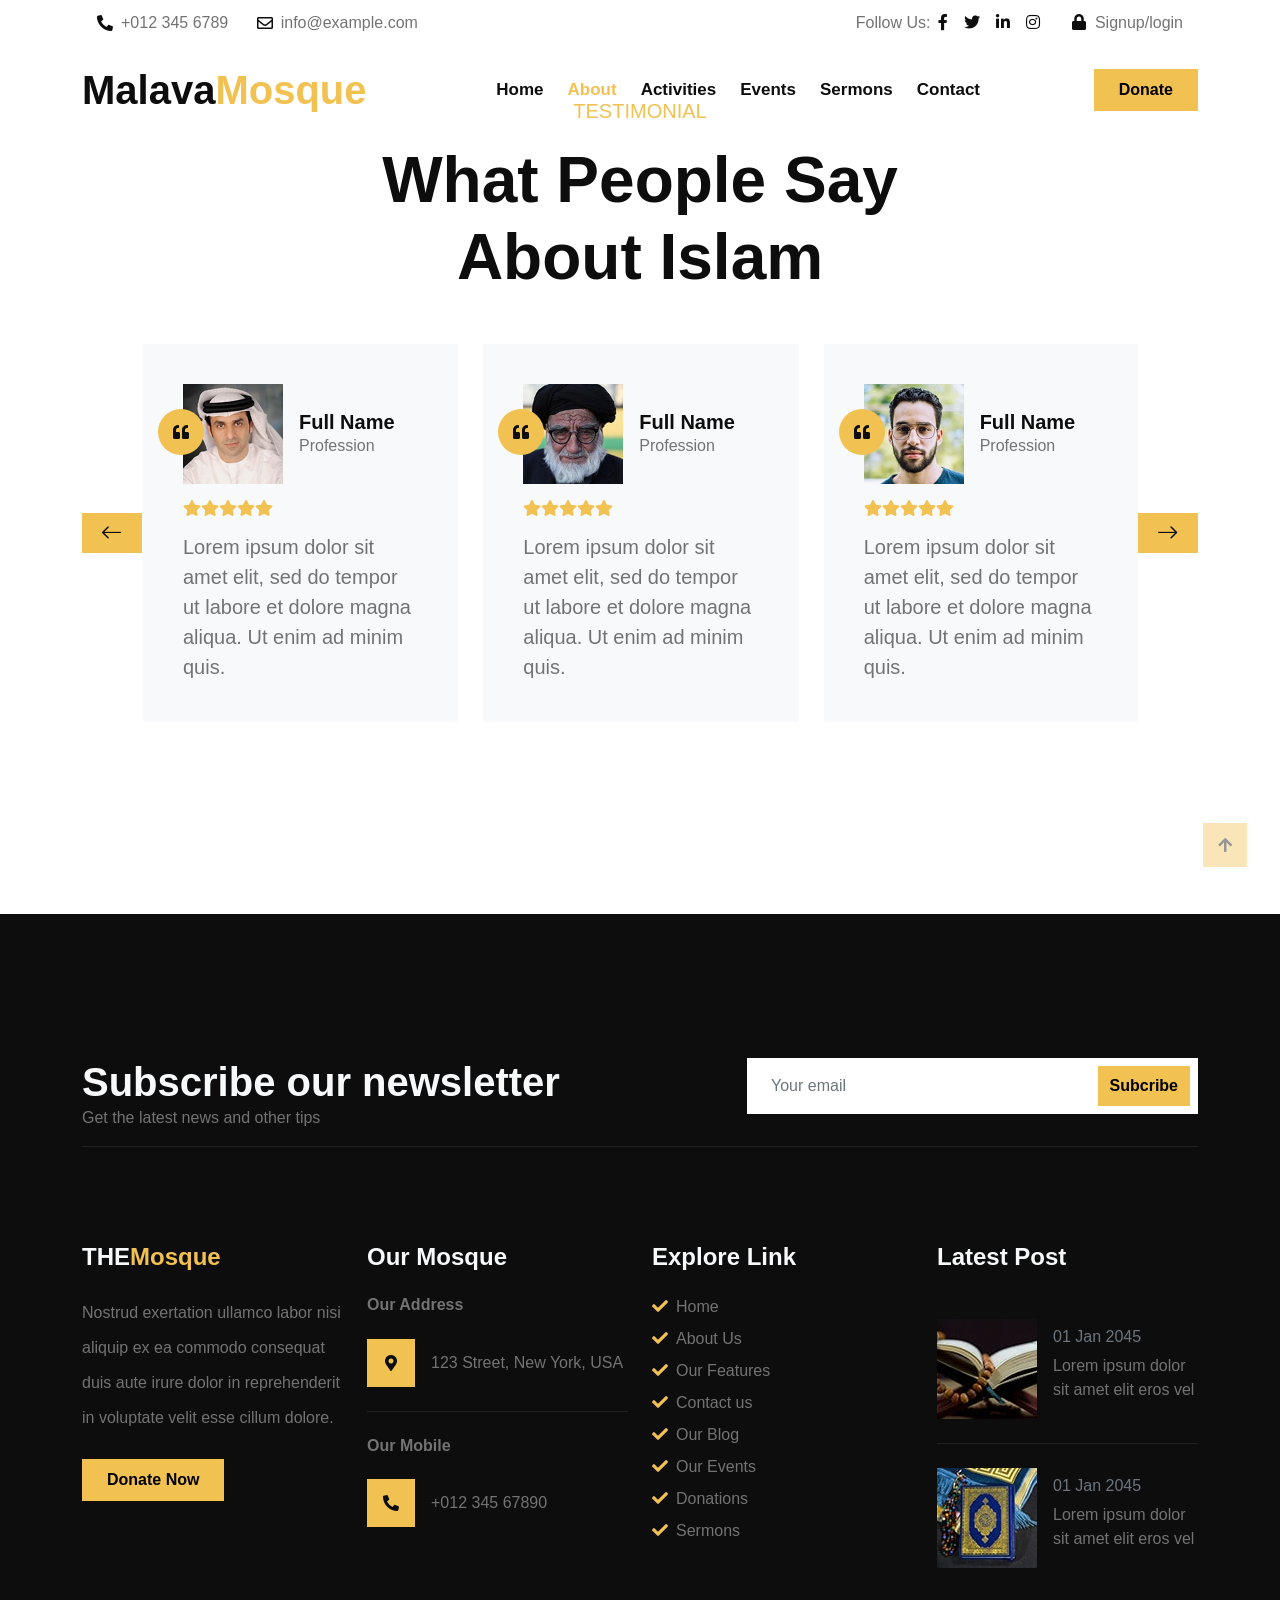
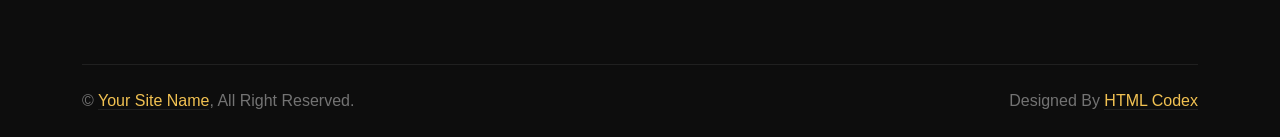
<file: testimonial.html>
<!DOCTYPE html>
<html lang="en">

    <head>
        <meta charset="utf-8">
        <title>Malava- Mosque Website</title>
        <meta content="width=device-width, initial-scale=1.0" name="viewport">
        <meta content="" name="keywords">
        <meta content="" name="description">

        <!-- Google Web Fonts -->
        <link rel="preconnect" href="https://fonts.googleapis.com">
        <link rel="preconnect" href="https://fonts.gstatic.com" crossorigin>
        <link href="https://fonts.googleapis.com/css2?family=Open+Sans:wght@300;400;500;600;700&family=Pacifico&display=swap" rel="stylesheet">

        <!-- Icon Font Stylesheet -->
        <link rel="stylesheet" href="https://use.fontawesome.com/releases/v5.15.4/css/all.css"/>
        <link href="https://cdn.jsdelivr.net/npm/bootstrap-icons@1.4.1/font/bootstrap-icons.css" rel="stylesheet">

        <!-- Libraries Stylesheet -->
        <link href="lib/animate/animate.min.css" rel="stylesheet">
        <link href="lib/owlcarousel/assets/owl.carousel.min.css" rel="stylesheet">

        <!-- Customized Bootstrap Stylesheet -->
        <link href="css/bootstrap.min.css" rel="stylesheet">

        <!-- Template Stylesheet -->
        <link href="css/style.css" rel="stylesheet">

        

    </head>

    <body>

        <!-- Spinner Start -->
        <div id="spinner" class="show w-100 vh-100 bg-white position-fixed translate-middle top-50 start-50  d-flex align-items-center justify-content-center">
            <div class="spinner-grow text-primary" role="status"></div>
        </div>
        <!-- Spinner End -->


        <!-- Topbar start -->
        <div class="container-fluid fixed-top">
            <div class="container topbar d-none d-lg-block">
                <div class="topbar-inner">
                    <div class="row gx-0">
                        <div class="col-lg-7 text-start">
                            <div class="h-100 d-inline-flex align-items-center me-4">
                                <span class="fa fa-phone-alt me-2 text-dark"></span>
                                <a href="#" class="text-secondary"><span>+012 345 6789</span></a>
                            </div>
                            <div class="h-100 d-inline-flex align-items-center">
                                <span class="far fa-envelope me-2 text-dark"></span>
                                <a href="#" class="text-secondary"><span>info@example.com</span></a>
                            </div>
                        </div>
                        <div class="col-lg-5 text-end">
                            <div class="h-100 d-inline-flex align-items-center">
                                <span class="text-body">Follow Us:</span>
                                <a class="text-dark px-2" href=""><i class="fab fa-facebook-f"></i></a>
                                <a class="text-dark px-2" href=""><i class="fab fa-twitter"></i></a>
                                <a class="text-dark px-2" href=""><i class="fab fa-linkedin-in"></i></a>
                                <a class="text-dark px-2" href=""><i class="fab fa-instagram"></i></a>
                                <a class="text-body ps-4" href=""><i class="fa fa-lock text-dark me-1"></i> Signup/login</a>
                            </div>
                        </div>
                    </div>
                </div>
            </div>
            <div class="container">
                <nav class="navbar navbar-light navbar-expand-lg py-3">
                    <a href="index.html" class="navbar-brand">
                        <h1 class="mb-0">Malava<span class="text-primary">Mosque</span> </h1>
                    </a>
                    <button class="navbar-toggler" type="button" data-bs-toggle="collapse" data-bs-target="#navbarCollapse">
                        <span class="fa fa-bars text-primary"></span>
                    </button>
                    <div class="collapse navbar-collapse bg-white" id="navbarCollapse">
                        <div class="navbar-nav ms-lg-auto mx-xl-auto">
                            <a href="index.html" class="nav-item nav-link">Home</a>
                            <a href="about.html" class="nav-item nav-link active">About</a>
                            <a href="activity.html" class="nav-item nav-link">Activities</a>
                            <a href="event.html" class="nav-item nav-link">Events</a>
                            <a href="sermon.html" class="nav-item nav-link">Sermons</a>
                            <a href="contact.html" class="nav-item nav-link">Contact</a>
                        </div>
                        <a href="" class="btn btn-primary py-2 px-4 d-none d-xl-inline-block">Donate</a>
                    </div>
                </nav>
            </div>
        </div>
        <!-- Topbar End -->



        <!-- Testiminial Start -->
        <div class="container-fluid testimonial py-5">
            <div class="container py-5">
                <div class="text-center mx-auto mb-5 wow fadeIn" data-wow-delay="0.1s" style="max-width: 700px;">
                    <p class="fs-5 text-uppercase text-primary">Testimonial</p>
                    <h1 class="display-3">What People Say About Islam</h1>
                </div>
                <div class="owl-carousel testimonial-carousel wow fadeIn" data-wow-delay="0.1s">
                    <div class="testimonial-item">
                        <div class="d-flex mb-3">
                            <div class="position-relative">
                                <img src="img/testimonial-1.jpg" class="img-fluid" alt="">
                                <div class="btn-md-square bg-primary rounded-circle position-absolute" style="top: 25px; left: -25px;">
                                    <i class="fa fa-quote-left text-dark"></i>
                                </div>
                            </div>
                            <div class="ps-3 my-auto ">
                                <h5 class="mb-0">Full Name</h5>
                                <p class="m-0">Profession</p>
                            </div>
                        </div>
                        <div class="testimonial-content">
                            <div class="d-flex">
                                <i class="fas fa-star text-primary"></i>
                                <i class="fas fa-star text-primary"></i>
                                <i class="fas fa-star text-primary"></i>
                                <i class="fas fa-star text-primary"></i>
                                <i class="fas fa-star text-primary"></i>
                            </div>
                            <p class="fs-5 m-0 pt-3">Lorem ipsum dolor sit amet elit, sed do tempor ut labore et dolore magna aliqua. Ut enim ad minim quis.</p>
                        </div>
                    </div>
                    <div class="testimonial-item">
                        <div class="d-flex mb-3">
                            <div class="position-relative">
                                <img src="img/testimonial-2.jpg" class="img-fluid" alt="">
                                <div class="btn-md-square bg-primary rounded-circle position-absolute" style="top: 25px; left: -25px;">
                                    <i class="fa fa-quote-left text-dark"></i>
                                </div>
                            </div>
                            <div class="ps-3 my-auto ">
                                <h5 class="mb-0">Full Name</h5>
                                <p class="m-0">Profession</p>
                            </div>
                        </div>
                        <div class="testimonial-content">
                            <div class="d-flex">
                                <i class="fas fa-star text-primary"></i>
                                <i class="fas fa-star text-primary"></i>
                                <i class="fas fa-star text-primary"></i>
                                <i class="fas fa-star text-primary"></i>
                                <i class="fas fa-star text-primary"></i>
                            </div>
                            <p class="fs-5 m-0 pt-3">Lorem ipsum dolor sit amet elit, sed do tempor ut labore et dolore magna aliqua. Ut enim ad minim quis.</p>
                        </div>
                    </div>
                    <div class="testimonial-item">
                        <div class="d-flex mb-3">
                            <div class="position-relative">
                                <img src="img/testimonial-3.jpg" class="img-fluid" alt="">
                                <div class="btn-md-square bg-primary rounded-circle position-absolute" style="top: 25px; left: -25px;">
                                    <i class="fa fa-quote-left text-dark"></i>
                                </div>
                            </div>
                            <div class="ps-3 my-auto ">
                                <h5 class="mb-0">Full Name</h5>
                                <p class="m-0">Profession</p>
                            </div>
                        </div>
                        <div class="testimonial-content">
                            <div class="d-flex">
                                <i class="fas fa-star text-primary"></i>
                                <i class="fas fa-star text-primary"></i>
                                <i class="fas fa-star text-primary"></i>
                                <i class="fas fa-star text-primary"></i>
                                <i class="fas fa-star text-primary"></i>
                            </div>
                            <p class="fs-5 m-0 pt-3">Lorem ipsum dolor sit amet elit, sed do tempor ut labore et dolore magna aliqua. Ut enim ad minim quis.</p>
                        </div>
                    </div>
                    <div class="testimonial-item">
                        <div class="d-flex mb-3">
                            <div class="position-relative">
                                <img src="img/testimonial-4.jpg" class="img-fluid" alt="">
                                <div class="btn-md-square bg-primary rounded-circle position-absolute" style="top: 25px; left: -25px;">
                                    <i class="fa fa-quote-left text-dark"></i>
                                </div>
                            </div>
                            <div class="ps-3 my-auto ">
                                <h5 class="mb-0">Full Name</h5>
                                <p class="m-0">Profession</p>
                            </div>
                        </div>
                        <div class="testimonial-content">
                            <div class="d-flex">
                                <i class="fas fa-star text-primary"></i>
                                <i class="fas fa-star text-primary"></i>
                                <i class="fas fa-star text-primary"></i>
                                <i class="fas fa-star text-primary"></i>
                                <i class="fas fa-star text-primary"></i>
                            </div>
                            <p class="fs-5 m-0 pt-3">Lorem ipsum dolor sit amet elit, sed do tempor ut labore et dolore magna aliqua. Ut enim ad minim quis.</p>
                        </div>
                    </div>
                </div>
            </div>
        </div>
        <!-- Testiminial End -->


        <!-- Footer Start -->
        <div class="container-fluid footer pt-5 wow fadeIn" data-wow-delay="0.1s">
            <div class="container py-5">
                <div class="row py-5">
                    <div class="col-lg-7">
                        <h1 class="text-light mb-0">Subscribe our newsletter</h1>
                        <p class="text-secondary">Get the latest news and other tips</p>
                    </div>
                    <div class="col-lg-5">
                        <div class="position-relative mx-auto">
                            <input class="form-control border-0 w-100 py-3 ps-4 pe-5" type="text" placeholder="Your email">
                            <button type="button" class="btn btn-primary py-2 position-absolute top-0 end-0 mt-2 me-2">Subcribe</button>
                        </div>
                    </div>
                    <div class="col-12">
                        <div class="border-top border-secondary"></div>
                    </div>
                </div>
                <div class="row g-4 footer-inner">
                    <div class="col-md-6 col-lg-6 col-xl-3">
                        <div class="footer-item mt-5">
                            <h4 class="text-light mb-4">THE<span class="text-primary">Mosque</span></h4>
                            <p class="mb-4 text-secondary">Nostrud exertation ullamco labor nisi aliquip ex ea commodo consequat duis aute irure dolor in reprehenderit in voluptate velit esse cillum dolore.</p>
                            <a href="" class="btn btn-primary py-2 px-4">Donate Now</a>
                        </div>
                    </div>
                    <div class="col-md-6 col-lg-6 col-xl-3">
                        <div class="footer-item mt-5">
                            <h4 class="text-light mb-4">Our Mosque</h4>
                            <div class="d-flex flex-column">
                                <h6 class="text-secondary mb-0">Our Address</h6>
                                <div class="d-flex align-items-center border-bottom py-4">
                                    <span class="flex-shrink-0 btn-square bg-primary me-3 p-4"><i class="fa fa-map-marker-alt text-dark"></i></span>
                                    <a href="" class="text-body">123 Street, New York, USA</a>
                                </div>
                                <h6 class="text-secondary mt-4 mb-0">Our Mobile</h6>
                                <div class="d-flex align-items-center py-4">
                                    <span class="flex-shrink-0 btn-square bg-primary me-3 p-4"><i class="fa fa-phone-alt text-dark"></i></span>
                                    <a href="" class="text-body">+012 345 67890</a>
                                </div>
                            </div>
                        </div>
                    </div>
                    <div class="col-md-6 col-lg-6 col-xl-3">
                        <div class="footer-item mt-5">
                            <h4 class="text-light mb-4">Explore Link</h4>
                            <div class="d-flex flex-column align-items-start">
                                <a class="text-body mb-2" href=""><i class="fa fa-check text-primary me-2"></i>Home</a>
                                <a class="text-body mb-2" href=""><i class="fa fa-check text-primary me-2"></i>About Us</a>
                                <a class="text-body mb-2" href=""><i class="fa fa-check text-primary me-2"></i>Our Features</a>
                                <a class="text-body mb-2" href=""><i class="fa fa-check text-primary me-2"></i>Contact us</a>
                                <a class="text-body mb-2" href=""><i class="fa fa-check text-primary me-2"></i>Our Blog</a>
                                <a class="text-body mb-2" href=""><i class="fa fa-check text-primary me-2"></i>Our Events</a>
                                <a class="text-body mb-2" href=""><i class="fa fa-check text-primary me-2"></i>Donations</a>
                                <a class="text-body mb-2" href=""><i class="fa fa-check text-primary me-2"></i>Sermons</a>
                            </div>
                        </div>
                    </div>
                    <div class="col-md-6 col-lg-6 col-xl-3">
                        <div class="footer-item mt-5">
                            <h4 class="text-light mb-4">Latest Post</h4>
                            <div class="d-flex border-bottom border-secondary py-4">
                                <img src="img/blog-mini-1.jpg" class="img-fluid flex-shrink-0" alt="">
                                <div class="ps-3">
                                    <p class="mb-0 text-muted">01 Jan 2045</p>
                                    <a href="" class="text-body">Lorem ipsum dolor sit amet elit eros vel</a>
                                </div>
                            </div>
                            <div class="d-flex py-4">
                                <img src="img/blog-mini-2.jpg" class="img-fluid flex-shrink-0" alt="">
                                <div class="ps-3">
                                    <p class="mb-0 text-muted">01 Jan 2045</p>
                                    <a href="" class="text-body">Lorem ipsum dolor sit amet elit eros vel</a>
                                </div>
                            </div>
                        </div>
                    </div>
                </div>
            </div>
            <div class="container py-4">
                <div class="border-top border-secondary pb-4"></div>
                <div class="row">
                    <div class="col-md-6 text-center text-md-start mb-3 mb-md-0">
                        &copy; <a class="border-bottom" href="#">Your Site Name</a>, All Right Reserved.
                    </div>
                    <div class="col-md-6 text-center text-md-end">
                        <!--/*** This template is free as long as you keep the below author’s credit link/attribution link/backlink. ***/-->
                        <!--/*** If you'd like to use the template without the below author’s credit link/attribution link/backlink, ***/-->
                        <!--/*** you can purchase the Credit Removal License from "https://htmlcodex.com/credit-removal". ***/-->
                        Designed By <a class="border-bottom" href="https://htmlcodex.com">HTML Codex</a>
                    </div>
                </div>
            </div>
        </div>
        <!-- Footer End -->


        <!-- Back to Top -->
        <a href="#" class="btn btn-primary border-3 border-light back-to-top"><i class="fa fa-arrow-up"></i></a>   

        
        <!-- JavaScript Libraries -->
        <script src="https://ajax.googleapis.com/ajax/libs/jquery/3.6.4/jquery.min.js"></script>
        <script src="https://cdn.jsdelivr.net/npm/bootstrap@5.0.0/dist/js/bootstrap.bundle.min.js"></script>
        <script src="lib/wow/wow.min.js"></script>
        <script src="lib/easing/easing.min.js"></script>
        <script src="lib/waypoints/waypoints.min.js"></script>
        <script src="lib/owlcarousel/owl.carousel.min.js"></script>

        <!-- Template Javascript -->
        <script src="js/main.js"></script>
    </body>


</html>
</file>
<file: css/style.css>
/*** Spinner Start ***/

#spinner {
    opacity: 0;
    visibility: hidden;
    transition: opacity .8s ease-out, visibility 0s linear .5s;
    z-index: 99999;
}

#spinner.show {
    transition: opacity .8s ease-out, visibility 0s linear .0s;
    visibility: visible;
    opacity: 1;
}

.wow,
.animated {
    animation-duration: 2s !important;
}

/*** Spinner End ***/

.back-to-top {
    position: fixed;
    right: 30px;
    bottom: 30px;
    display: flex;
    width: 50px;
    height: 50px;
    align-items: center;
    justify-content: center;
    transition: 0.5s;
    z-index: 99;
}

.back-to-top:hover {
    background: var(--bs-dark);
    color: var(--bs-primary);
}

h1, h2, h3, .h1, .h2, .h3 {
    font-weight: 700 !important;
    font-family: 'Open', sans-serif !important;
}

h4, h5, h6, .h4, .h5, .h6 {
    font-weight: 600 !important;
    font-family: 'Open', sans-serif !important;
}

.py-6 {
    padding-top: 6rem;
    padding-bottom: 6rem;
}


/*** Button Start ***/

.btn {
    font-weight: 600;
    transition: .5s;
}

.btn-square {
    width: 38px;
    height: 38px;
}

.btn-sm-square {
    width: 32px;
    height: 32px;
}

.btn-md-square {
    width: 46px;
    height: 46px;
}

.btn-lg-square {
    width: 58px;
    height: 58px;
}

.btn-square,
.btn-sm-square,
.btn-md-square,
.btn-lg-square {
    padding: 0;
    display: flex;
    align-items: center;
    justify-content: center;
    font-weight: normal;
}

.btn.btn-primary:hover {
    color: var(--bs-primary) !important;
    background: var(--bs-dark) !important;
    border-color: var(--bs-dark) !important;
}

.btn.btn-dark:hover {
    color: var(--bs-dark) !important;
    background: var(--bs-primary) !important;
    border-color: var(--bs-primary) !important;
}
/*** Button End ***/


/*** Topbar Start ***/
.topbar .topbar-inner {
    height: 45px;
    padding: 10px 15px;
    background: rgba(255, 255, 255, .5);
}

.topbar a,
.topbar a i {
    transition: 0.5s;
}

.topbar a:hover,
.topbar a i:hover {
    color: var(--bs-primary) !important;
}
/*** Topbar End ***/


/*** Navbar Start ***/
.fixed-top {
    transition: .5s;
}

.navbar {
    border-bottom: 1px solid rgba(255, 255, 255, .5);
}

.navbar .navbar-nav .nav-link {
    padding: 12px;
    color: var(--bs-dark);
    font-size: 17px;
    font-weight: 600;
    transition: .5s;
}

.navbar .navbar-nav .nav-link:hover,
.navbar .navbar-nav .nav-link.active,
.fixed-top.bg-white .navbar .navbar-nav .nav-link:hover,
.fixed-top.bg-white .navbar .navbar-nav .nav-link.active {
    color: var(--bs-primary);
}

.navbar .dropdown-toggle::after {
    border: none;
    content: "\f107";
    font-family: "Font Awesome 5 Free";
    font-weight: 700;
    vertical-align: middle;
    margin-left: 8px;
}

@media (min-width: 992px) {
    .navbar-collapse {
        background: transparent !important;
    }

    .navbar .nav-item .dropdown-menu {
        display: block;
        visibility: hidden;
        top: 100%;
        transform: rotateX(-75deg);
        transform-origin: 0% 0%;
        border: 0;
        transition: .5s;
        opacity: 0;
    }

    .navbar .nav-item:hover .dropdown-menu {
        transform: rotateX(0deg);
        visibility: visible;
        background: var(--bs-light) !important;
        transition: .5s;
        opacity: 1;
    }
}

.navbar-toggler {
    background: var(--bs-secondary);
    color: var(--bs-light) !important;
    padding: 10px 20px;
    border: 2px solid var(--bs-primary) !important;
    box-shadow: none !important;
}
/*** Navbar End ***/


/*** Hero Header ***/
.hero-header {
    margin-bottom: 6rem;
    padding-top: 15rem;
    padding-bottom: 6rem;
    background: url("../img/hero.jpg"), center center no-repeat;
    background-size: cover;
}

.hero-header .hero-header-inner {
    padding: 3rem;
    background: rgba(255, 255, 255, .5);
}

@media (max-width: 992px) {
    .hero-header {
        padding-top: 12rem;
    }
}

.hero-header .breadcrumb-item {
    font-size: 18px;
}
/*** Hero Header ***/


/*** About Start ***/
.about a.btn.btn-light:hover {
    background: var(--bs-dark) !important;
    color: var(--bs-primary) !important;
    border: 0;
}
/*** About End ***/


/*** Activities Start ***/
.activities .activities-item {
    height: 100%;
    display: flex;
    align-items: center;
    justify-content: center;
    box-shadow: 0 0 45px rgba(12, 18, 20, .08);
    transition: 0.5s;
}

.activities .activities-item:hover {
    background: var(--bs-primary) !important;
    color: var(--bs-dark) !important;
}

.activities .activities-item:hover a {
    background: var(--bs-light) !important;
    color: var(--bs-dark) !important;
}

.activities .activities-item:hover a:hover {
    background: var(--bs-dark) !important;
    color: var(--bs-primary) !important;
}
/*** Activities End ***/


/*** Events Start ***/
.event-item img {
    transition: 0.5s;
}

.event .event-item a {
    transition: 0.5s;
}

.event-item:hover img {
    transition: 0.5s;
    transform: scale(1.2)
}

.event-item a:hover {
    background: var(--bs-dark);
    color: var(--bs-primary);
    opacity: 0.5s;
}
/*** Events End ***/


/*** Sermon Start ***/
.sermon .sermon-item {
    height: 100%;
    box-shadow: 0 0 45px rgba(0, 0, 0, .08);
}

.sermon-item img {
    transition: 0.5s;
}

.sermon-item:hover img {
    transform: scale(1.2)
}

.sermon-item .sermon-meta a,
.sermon-item .sermon-meta a i {
    transition: 0.5s;
}

.sermon-item .sermon-meta a:hover,
.sermon-item .sermon-meta a i:hover {
    color: var(--bs-primary) !important;
}
/*** Sermon End ***/


/*** Blog Start ***/
.blog-item {
    height: 100%;
    box-shadow: 0 0 45px rgba(0, 0, 0, .08);
}

.blog-item img {
    transition: 0.5s;
}

.blog-item:hover img {
    transform: scale(1.2)
}

.blog-item .blog-meta a,
.blog-item .blog-meta a i {
    transition: 0.5s;
}

.blog-item .blog-meta a:hover,
.blog-item .blog-meta a i:hover {
    color: var(--bs-primary) !important;
}
/*** Blog End ***/


/*** Team Start ***/
.team .team-img {
    height: 100%;
    padding: 25px;
    background: var(--bs-white);
    overflow: hidden;
    box-shadow: 0 0 45px rgba(0, 0, 0, .08);
}

.team .team-img img {
    width: 100%;
    height: 100%;
    object-fit: cover;
}

.team .team-item {
    position: relative;
    overflow: hidden;
}

.team .team-item img {
    transition: 0.5s;
}

.team .team-item:hover img {
    transform: scale(1.2);
}

.team .team-item .team-content {
   position: absolute;
   width: 100%;
   height: 100%;
   top: 0;
   left: 0;
   padding: 15px;
   transform: translateX(-50%, -50%);
   display: flex;
   align-items: center;
   justify-content: center;
   opacity: 0;
   transition: 0.5s;
}

.team .team-item:hover .team-content {
    opacity: 1;
    background: rgba(241, 193, 82, .7);
}
/*** Team End ***/


/*** testimonial Start ***/
.testimonial-item {
    background: var(--bs-light);
    padding: 40px;
}

.testimonial-carousel .owl-item img {
    width: 100px;
    height: 100px;
}

.testimonial-carousel {
    position: relative;
    padding-left: 60px;
    padding-right: 60px;
}

.testimonial-carousel .owl-nav .owl-prev,
.testimonial-carousel .owl-nav .owl-next {
    display: flex;
    align-items: center;
    justify-content: center;
    position: absolute;
    width: 60px;
    height: 40px;
    background: var(--bs-primary);
    color: var(--bs-dark);
    font-size: 22px;
    top: 50%;
    left: 0px;
    transform: translateY(-50%);
    transition: .5s;
}

.testimonial-carousel .owl-nav .owl-prev:hover {
    background: var(--bs-dark) !important;
    color: var(--bs-primary) !important;
}

.testimonial-carousel .owl-nav .owl-next {
    left: auto;
    right: 0px;
}

.testimonial-carousel .owl-nav .owl-next:hover {
    background: var(--bs-dark) !important;
    color: var(--bs-primary) !important;
}
/*** testimonial End ***/


/*** Footer Start ***/
.footer {
    margin-top: 6rem;
    background: var(--bs-dark);
}

.footer .footer-item p {
    font-size: 16px;
    line-height: 35px;
}

.footer .border-top,
.footer .border-bottom {
    border-color: rgba(255, 255, 255, .08) !important;
}

.footer button {
    border: 0;
    transition: 0.5s;
}

.footer button:hover {
    background: var(--bs-dark);
    color: var(--bs-primary);
}

.footer-item a.btn.btn-light:hover {
    background: var(--bs-primary);
    color: var(--bs-dark) !important;
    border: var(--bs-primary);
}

.footer-item a,
.footer-item a i {
    transition: 0.5s;
}

.footer-item a:hover,
.footer-item a i:hover {
    color: var(--bs-primary) !important;
}
/*** Footer End ***/
</file>
